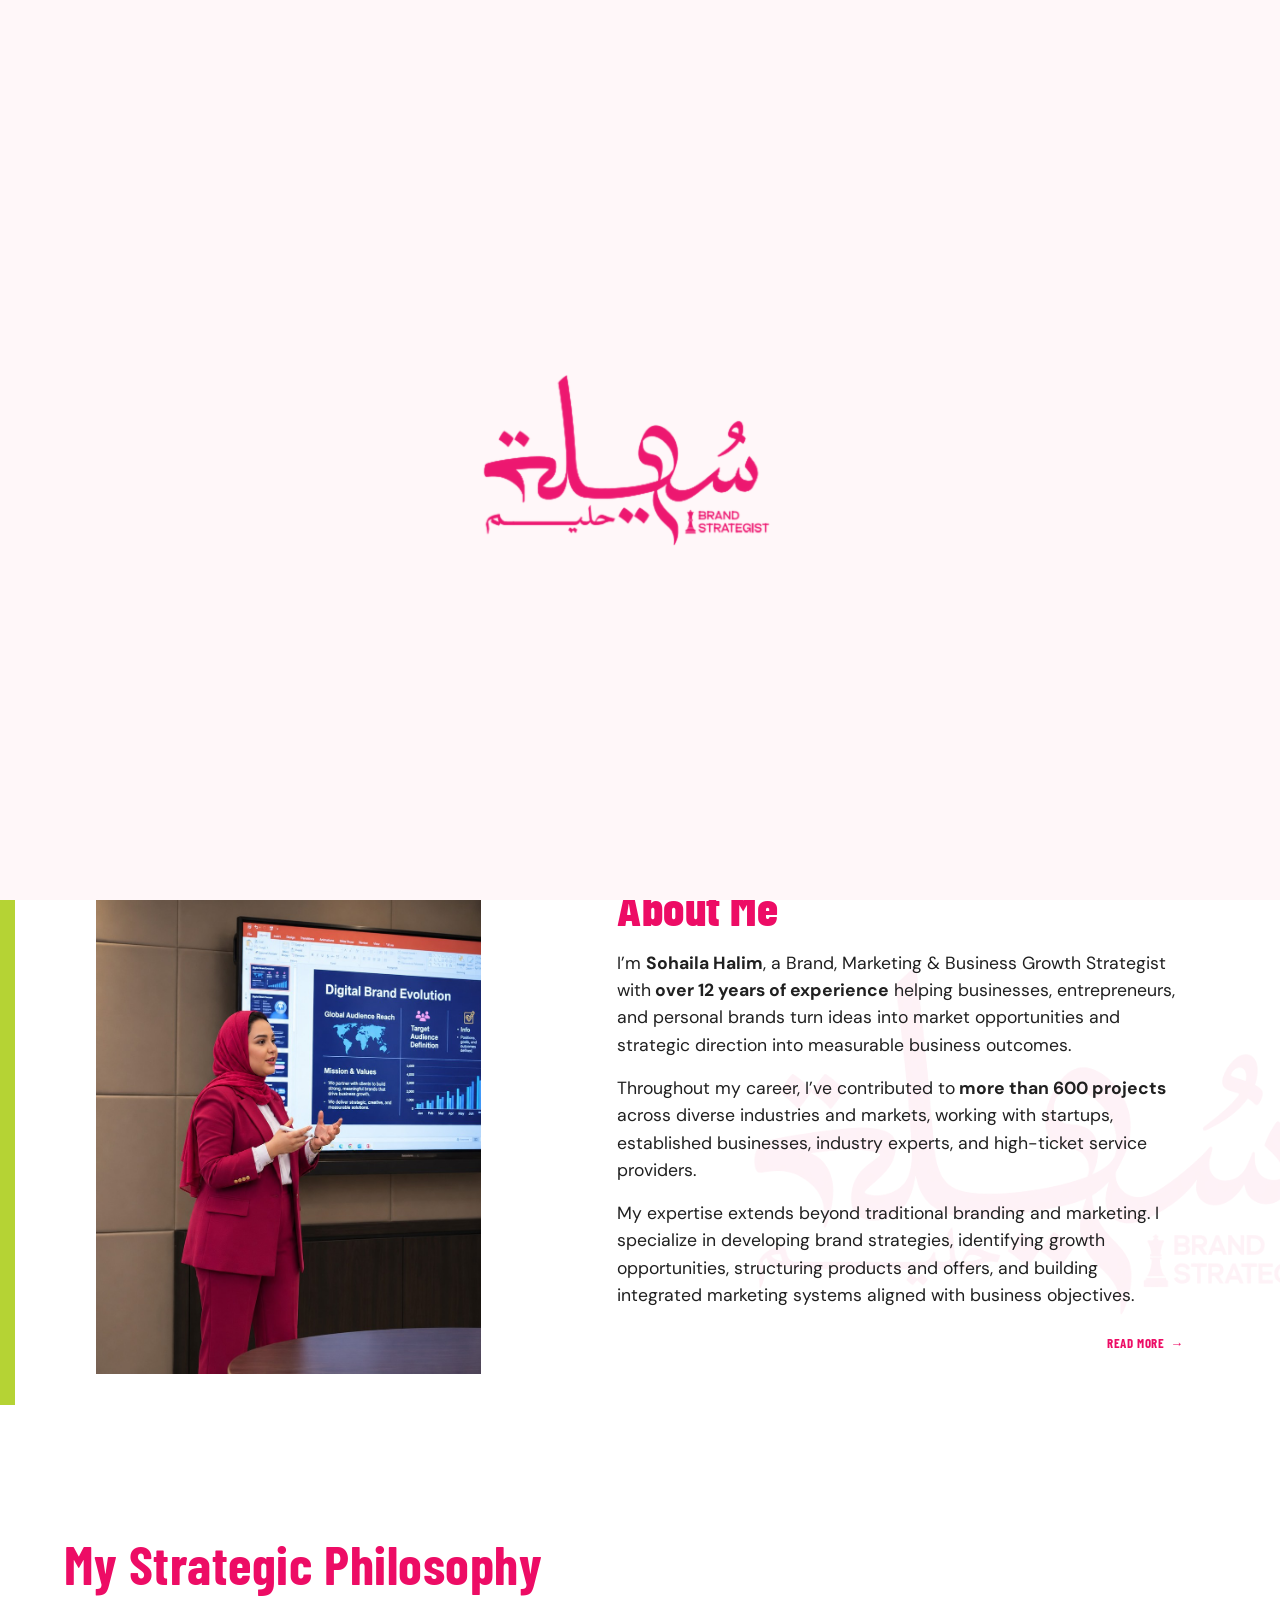
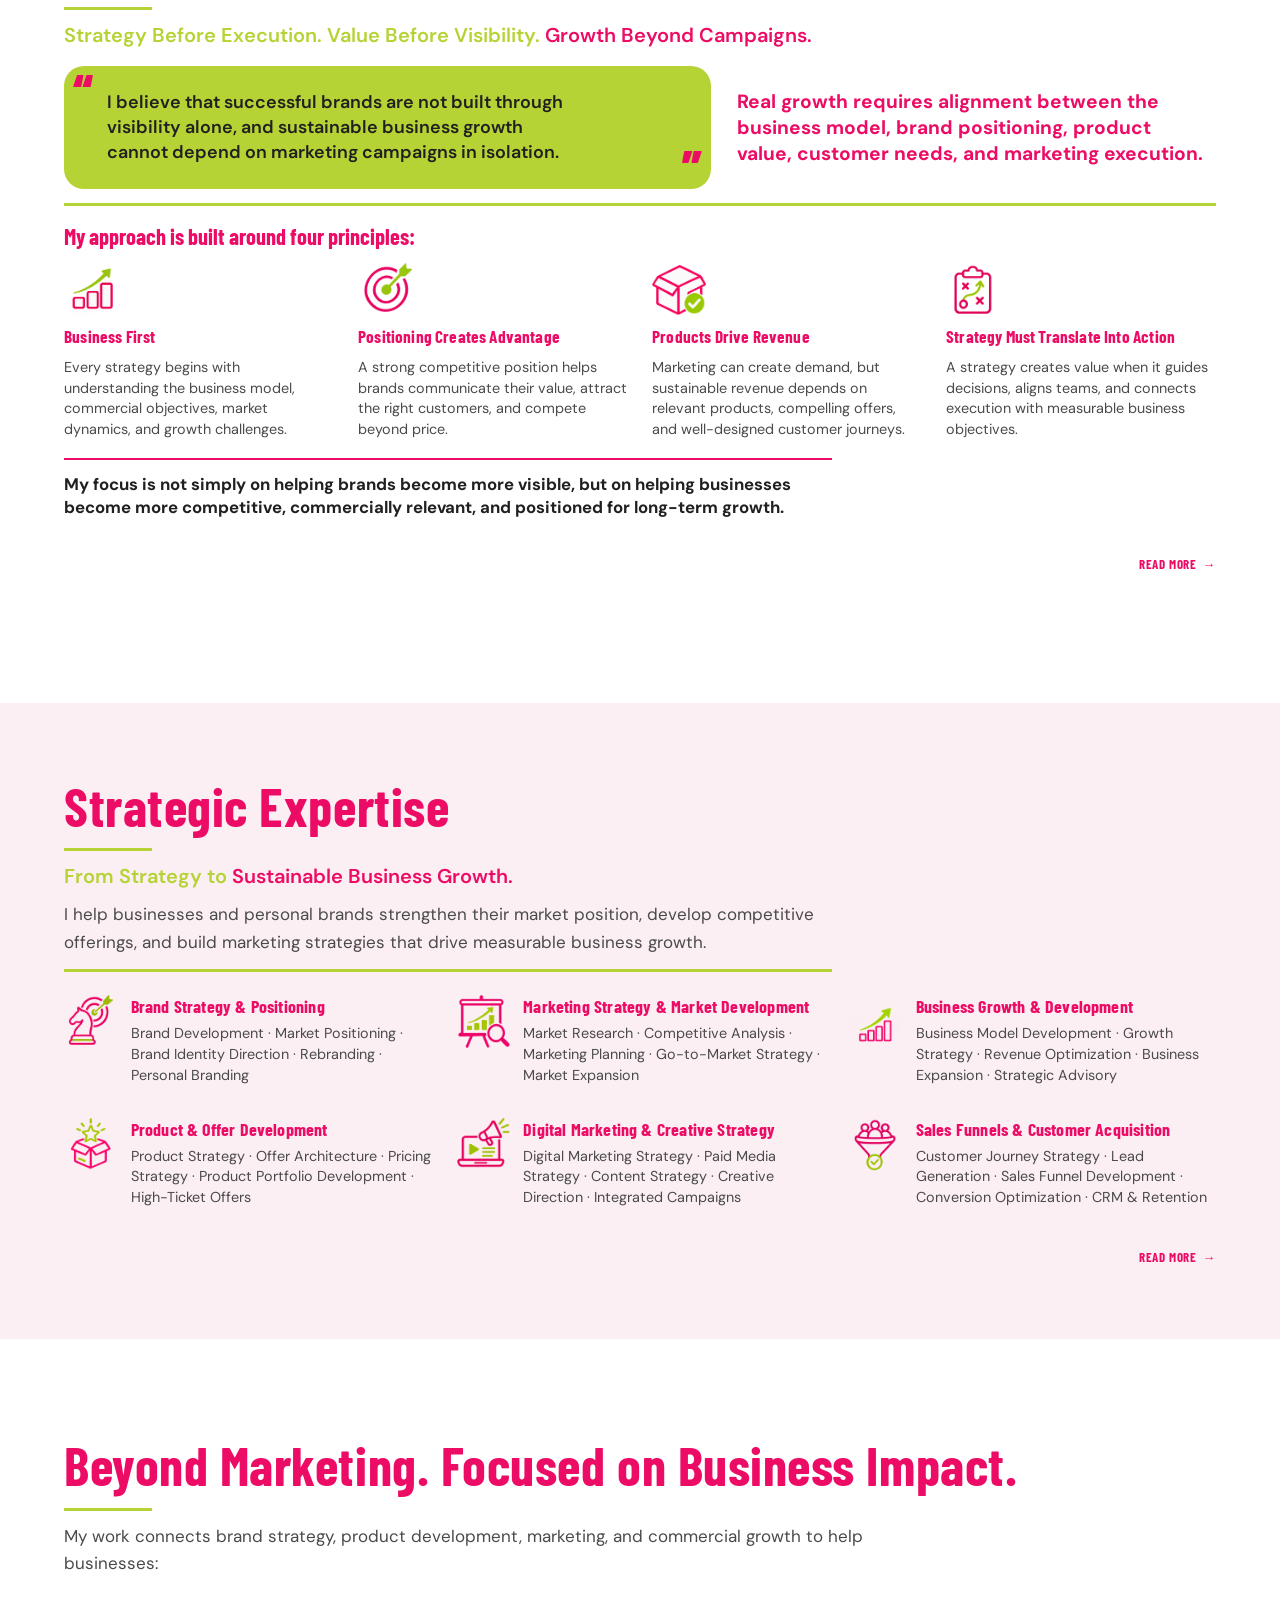
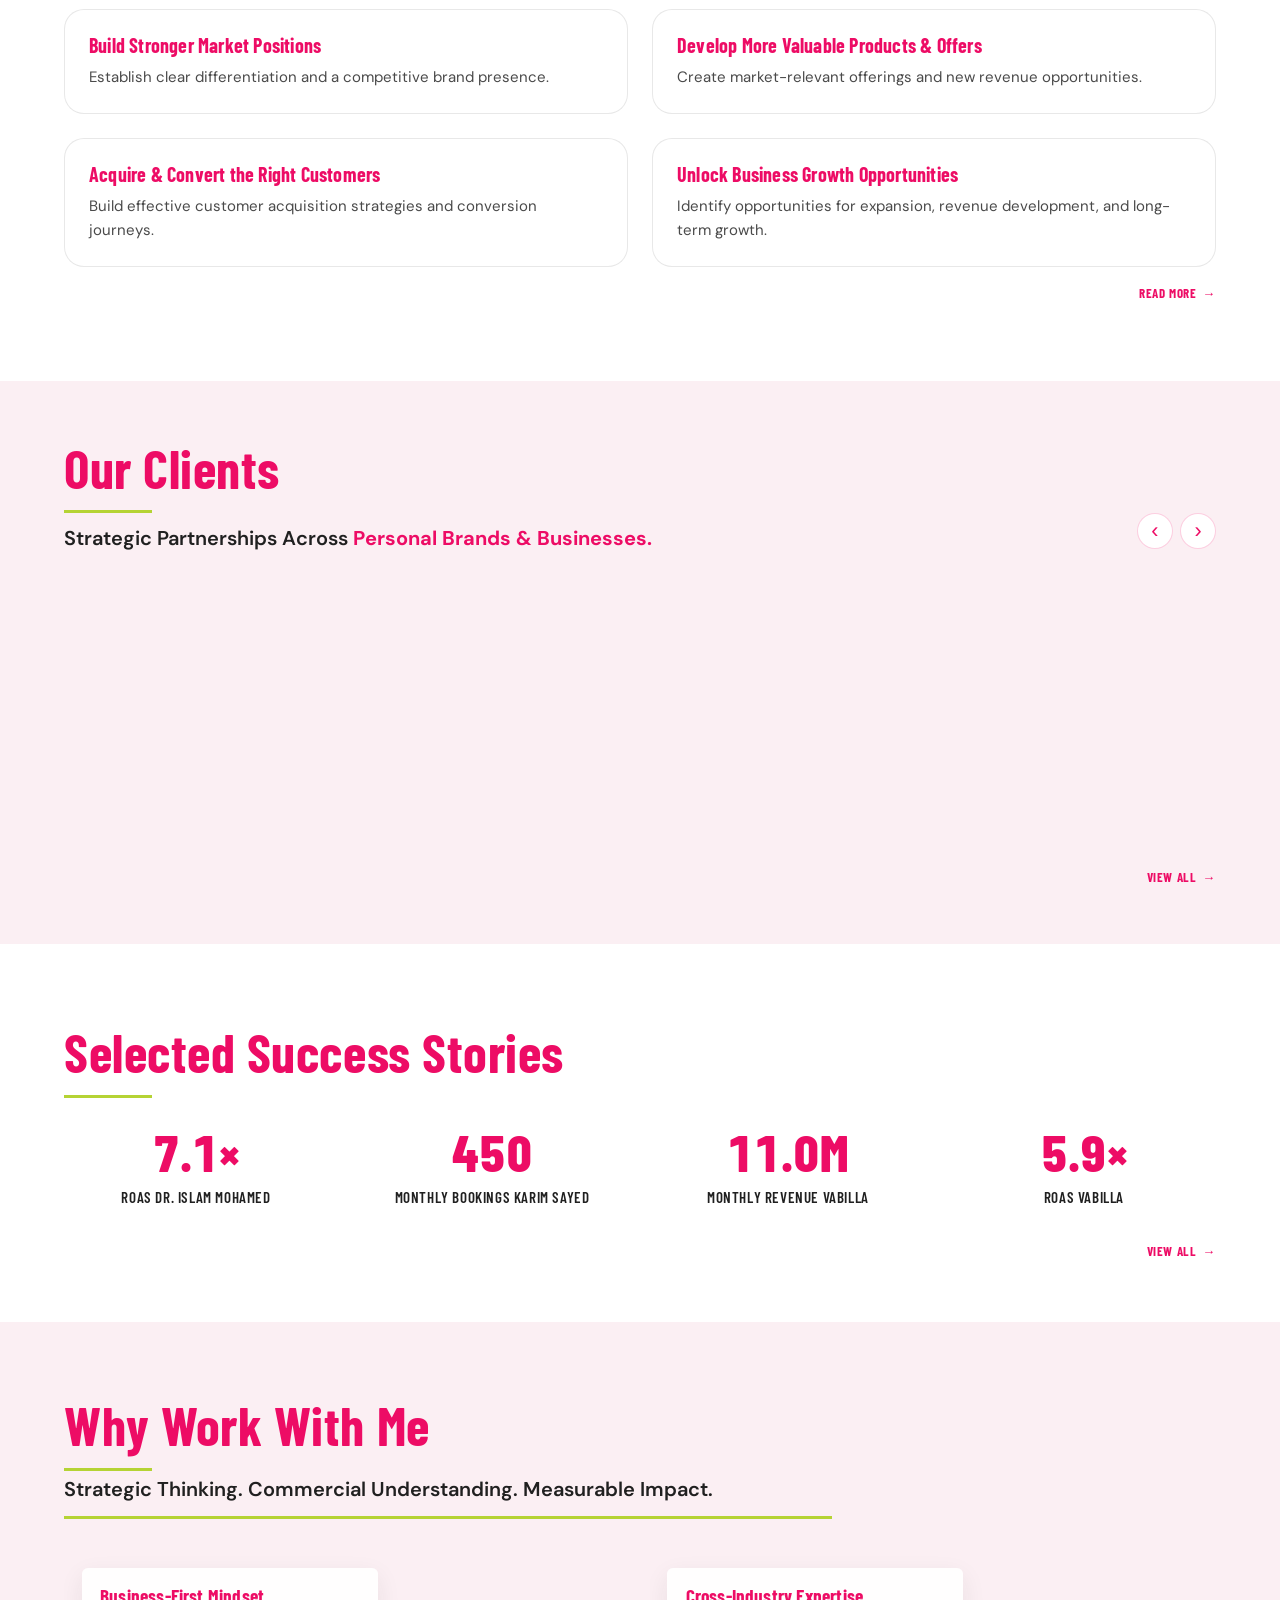
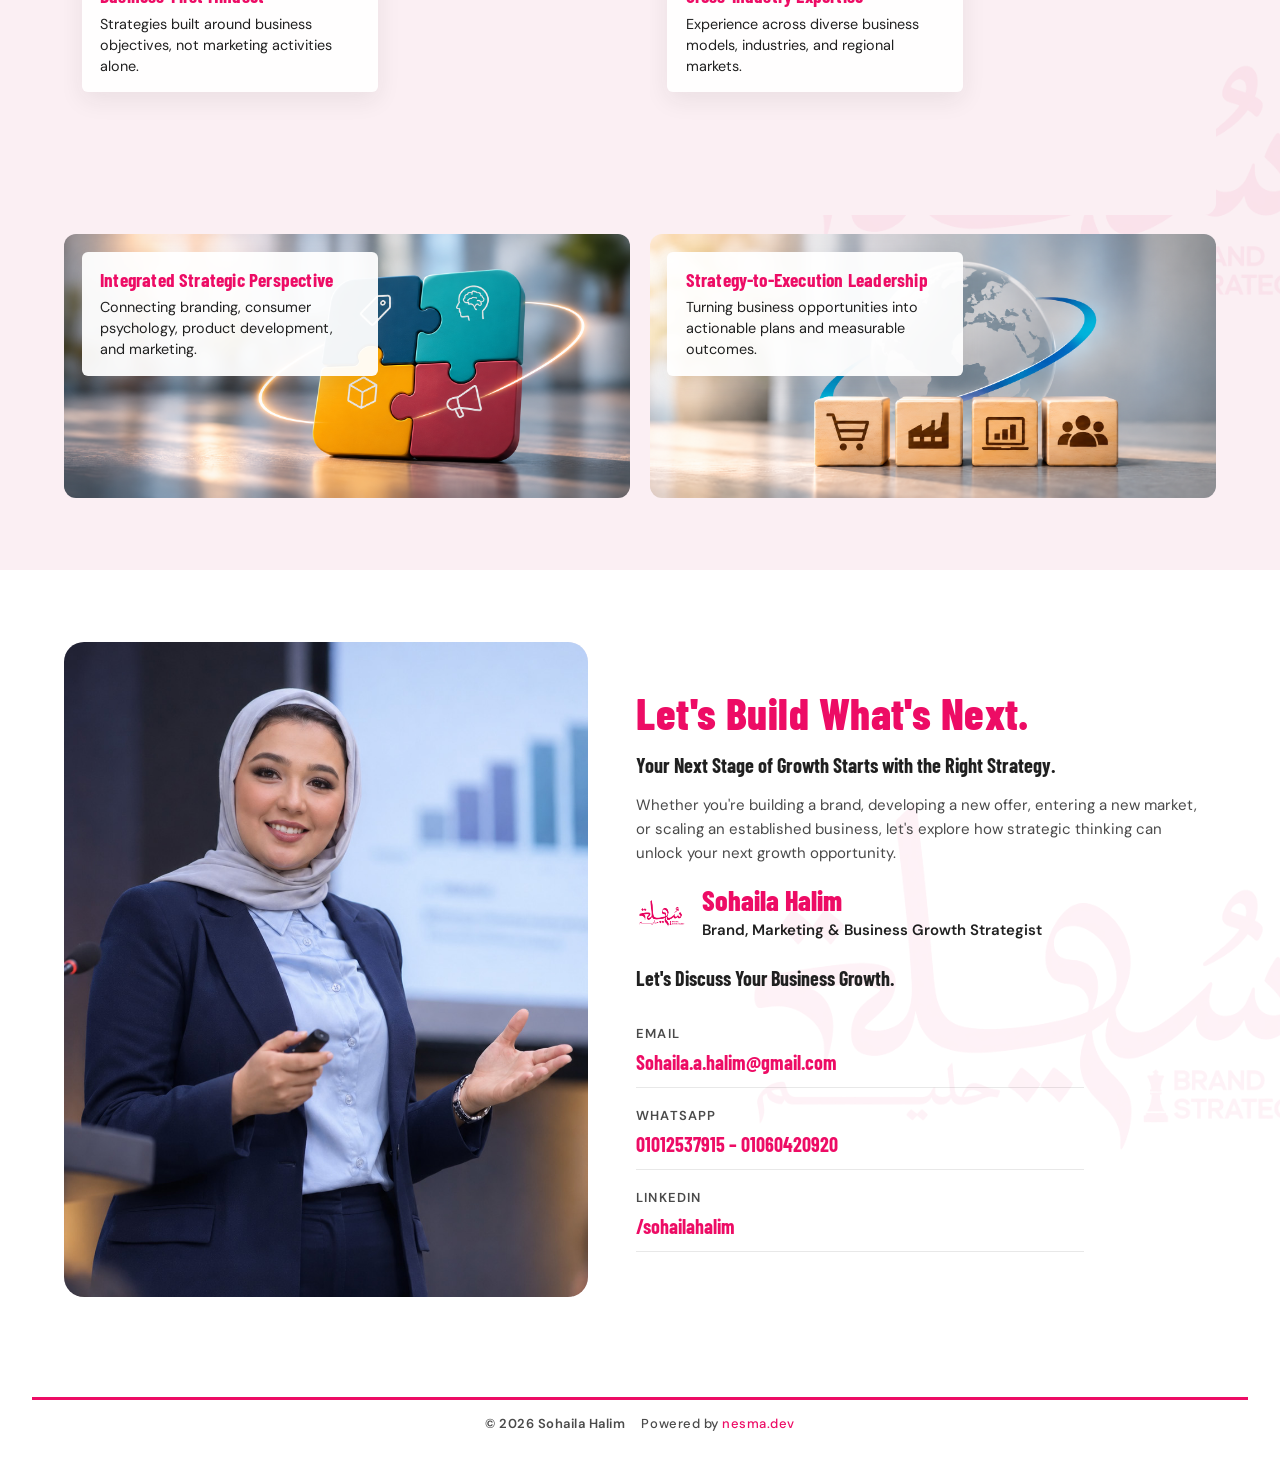
<file: index.html>
<!DOCTYPE html>
<html lang="en" dir="ltr">
<head>
  <meta charset="UTF-8" />
  <meta name="viewport" content="width=device-width, initial-scale=1" />
  <title>Sohaila Halim Brand, Marketing & Business Growth Strategist</title>
  <meta name="description" content="Sohaila Halim   Brand, Marketing & Business Growth Strategist. Building Brands. Shaping Strategies. Driving Growth." />
  <meta property="og:title" content="Sohaila Halim   Brand, Marketing & Business Growth Strategist" />
  <meta property="og:description" content="Building Brands. Shaping Strategies. Driving Growth." />
  <meta property="og:image" content="assets/images/hero/sohaila-hero.png" />
  <link rel="icon" href="assets/images/brand/logo-dark.png" />
  <link rel="stylesheet" href="assets/css/variables.css" />
  <link rel="stylesheet" href="assets/css/global.css" />
  <link rel="stylesheet" href="assets/css/components.css" />
  <link rel="stylesheet" href="assets/css/responsive.css" />
  <link rel="stylesheet" href="assets/css/rtl.css" />
  <link rel="stylesheet" href="assets/css/animations.css" />
</head>
<body id="top">
    <div id="page-loader" class="page-transition is-active is-booting" aria-hidden="true" aria-busy="true">
    <div class="page-transition__veil"></div>
    <div class="page-transition__logo-wrap"></div>
  </div>
  <script src="assets/js/page-transition.js"></script>
<a class="skip-link" href="#main" data-i18n="common.skipToContent">Skip to content</a>
  <div data-site-header></div>

  <main id="main" class="site-main">
    <!-- Hero   PDF p.1 + supplied hero portrait -->
    <section class="hero" aria-labelledby="hero-name">
      <div class="watermark" aria-hidden="true">
        <img src="assets/images/brand/logo-dark.png" alt="" />
      </div>
      <div class="container container--wide hero__grid">
        <div class="hero__content hero-intro__copy" data-source-content>
          <h1 id="hero-name" class="hero__name">SOHAILA HALIM</h1>
          <p class="hero__title">Brand, Marketing &amp; Business Growth Strategist</p>
          <p class="hero__tagline">
            <span class="part-a">Building Brands. Shaping Strategies.</span><br>
            <span class="part-b"> Driving Growth.</span>
          </p>
          <p class="hero__services">Brand Strategy · Marketing Strategy · Business Growth · Product &amp; Offer Development</p>
          <div class="btn-group">
            <a class="btn btn--primary" href="expertise.html" data-i18n="common.exploreExpertise">Explore Expertise</a>
            <a class="btn btn--secondary" href="portfolio.html" data-i18n="common.viewPortfolio">View Portfolio</a>
            <a class="btn btn--outline" href="contact.html" data-i18n="common.contact">Contact</a>
          </div>
        </div>
        <div class="hero__media hero-intro__visual">
          <img
            src="assets/images/hero/sohaila-hero.png"
            alt="Sohaila Halim portrait composition"
            width="560"
            height="560"
            fetchpriority="high"
            decoding="async"
          />
        </div>
      </div>
    </section>

    <!-- Credibility   PDF p.3 -->
    <section class="section section--tight" aria-label="Credibility">
      <div class="container">
        <div data-source-content>
          <div class="stats-row">
            <div class="stat-card stat-card--plain">
              <p class="stat-card__value" data-count="12" data-suffix="+">0+</p>
              <p class="stat-card__label">Years of Experience</p>
            </div>
            <div class="stat-card stat-card--plain">
              <p class="stat-card__value" data-count="600" data-suffix="+">0+</p>
              <p class="stat-card__label">Projects Across Multiple Industries</p>
            </div>
          </div>
        </div>
      </div>
    </section>

    <!-- PDF page 2   About Me (coded from portfolio) -->
    <section class="about-spread" id="about-me" aria-labelledby="about-me-title">
      <div class="about-spread__rail" aria-hidden="true"></div>
      <div class="watermark" aria-hidden="true">
        <img src="assets/images/brand/logo-dark.png" alt="" />
      </div>
      <div class="about-spread__inner">
        <!-- <p class="about-spread__folio">SOHAILA HALIM Branding Portfolio 2026</p> -->
        <div class="about-spread__grid">
          <div class="about-spread__media">
            <img
              src="assets/images/about/sohaila-about-spread.jpg"
              alt="Sohaila Halim presenting Digital Brand Evolution"
              width="900"
              height="1155"
              loading="lazy"
              decoding="async"
            />
          </div>
          <div class="about-spread__copy" data-source-content>
            <h2 id="about-me-title" class="about-spread__title">About Me</h2>
            <p>I’m <strong>Sohaila Halim</strong>, a Brand, Marketing &amp; Business Growth Strategist with<strong> over 12 years of experience</strong> helping businesses, entrepreneurs, and personal brands turn ideas into market opportunities and strategic direction into measurable business outcomes.</p>
            <p>Throughout my career, I’ve contributed to<strong> more than 600 projects</strong> across diverse industries and markets, working with startups, established businesses, industry experts, and high-ticket service providers.</p>
             <p>My expertise extends beyond traditional branding and marketing. I specialize in developing brand strategies, identifying growth opportunities, structuring products and offers, and building integrated marketing systems aligned with business objectives.</p>
            <!-- <p>From establishing a brand’s competitive position to developing customer acquisition strategies, optimizing sales funnels, and supporting business expansion, I approach every project with a combination of strategic thinking, commercial understanding, and creative problem-solving.</p>
            <p>I believe effective marketing begins long before the first campaign. It begins with understanding the business, identifying the right opportunities, and making strategic decisions that create lasting value.</p> --> 
          </div>
        </div>
        <!-- <div class="about-spread__bar" aria-hidden="true"></div> -->
        <p class="stats-row__more">
          <a class="link-more" href="about.html" data-i18n="common.readMore">Read more</a>
        </p>      </div>
    </section>

    <!-- Strategic Philosophy   PDF p.5 -->
    <section class="section philosophy" aria-labelledby="phil-preview">
      <div class="container philosophy__frame" data-source-content>
        <header class="philosophy__header">
          <h2 id="phil-preview" class="section__title section__title--fuchsia">My Strategic Philosophy</h2>
          <p class="section__lead"><span class="part-a">Strategy Before Execution. Value Before Visibility.</span> <span class="part-b">Growth Beyond Campaigns.</span></p>
        </header>

        <div class="philosophy__statement">
          <blockquote class="philosophy__quote">
            <p>I believe that successful brands are not built through visibility alone, and sustainable business growth cannot depend on marketing campaigns in isolation.</p>
          </blockquote>
          <p class="philosophy__align">Real growth requires alignment between the business model, brand positioning, product value, customer needs, and marketing execution.</p>
        </div>

        <div class="philosophy__body">
          <p class="philosophy__intro">My approach is built around four principles:</p>
          <div class="philosophy__principles">
            <article class="philosophy__principle">
              <img class="philosophy__icon" src="assets/images/brand/Philosophy/business-first.png" alt="" width="120" height="114" loading="lazy" decoding="async" />
              <h3 class="philosophy__title">Business First</h3>
              <p>Every strategy begins with understanding the business model, commercial objectives, market dynamics, and growth challenges.</p>
            </article>
            <article class="philosophy__principle">
              <img class="philosophy__icon" src="assets/images/brand/Philosophy/positioning.png" alt="" width="119" height="120" loading="lazy" decoding="async" />
              <h3 class="philosophy__title">Positioning Creates Advantage</h3>
              <p>A strong competitive position helps brands communicate their value, attract the right customers, and compete beyond price.</p>
            </article>
            <article class="philosophy__principle">
              <img class="philosophy__icon" src="assets/images/brand/Philosophy/products.png" alt="" width="120" height="110" loading="lazy" decoding="async" />
              <h3 class="philosophy__title">Products Drive Revenue</h3>
              <p>Marketing can create demand, but sustainable revenue depends on relevant products, compelling offers, and well-designed customer journeys.</p>
            </article>
            <article class="philosophy__principle">
              <img class="philosophy__icon" src="assets/images/brand/Philosophy/strategy-action.png" alt="" width="94" height="120" loading="lazy" decoding="async" />
              <h3 class="philosophy__title">Strategy Must Translate Into Action</h3>
              <p>A strategy creates value when it guides decisions, aligns teams, and connects execution with measurable business objectives.</p>
            </article>
          </div>
        </div>

        <p class="philosophy__focus">My focus is not simply on helping brands become more visible, but on helping businesses become more competitive, commercially relevant, and positioned for long-term growth.</p>
        <p class="philosophy__more">
          <a class="link-more" href="expertise.html#strategic-philosophy" data-i18n="common.readMore">Read more</a>
        </p>
      </div>
    </section>

    <!-- Strategic Expertise   PDF p.7 -->
    <section class="section section--blush expertise-areas" aria-labelledby="exp-preview">
      <div class="container expertise-areas__frame" data-source-content>
        <header class="expertise-areas__header">
          <h2 id="exp-preview" class="section__title section__title--fuchsia">Strategic Expertise</h2>
          <p class="section__lead"><span class="part-a">From Strategy to</span> <span class="part-b">Sustainable Business Growth.</span></p>
          <p class="section__desc">I help businesses and personal brands strengthen their market position, develop competitive offerings, and build marketing strategies that drive measurable business growth.</p>
        </header>

        <div class="expertise-areas__grid">
          <a class="expertise-areas__item" href="expertise.html#expertise-brand">
            <img class="expertise-areas__icon" src="assets/images/brand/expertise/brand-strategy.png" alt="" width="108" height="128" loading="lazy" decoding="async" />
            <h3 class="expertise-areas__title">Brand Strategy &amp; Positioning</h3>
            <p>Brand Development · Market Positioning · Brand Identity Direction · Rebranding · Personal Branding</p>
          </a>
          <a class="expertise-areas__item" href="expertise.html#expertise-marketing">
            <img class="expertise-areas__icon" src="assets/images/brand/expertise/marketing-strategy.png" alt="" width="128" height="126" loading="lazy" decoding="async" />
            <h3 class="expertise-areas__title">Marketing Strategy &amp; Market Development</h3>
            <p>Market Research · Competitive Analysis · Marketing Planning · Go-to-Market Strategy · Market Expansion</p>
          </a>
          <a class="expertise-areas__item" href="expertise.html#expertise-growth">
            <img class="expertise-areas__icon" src="assets/images/brand/expertise/business-growth.png" alt="" width="128" height="120" loading="lazy" decoding="async" />
            <h3 class="expertise-areas__title">Business Growth &amp; Development</h3>
            <p>Business Model Development · Growth Strategy · Revenue Optimization · Business Expansion · Strategic Advisory</p>
          </a>
          <a class="expertise-areas__item" href="expertise.html#expertise-product">
            <img class="expertise-areas__icon" src="assets/images/brand/expertise/product-offer.png" alt="" width="100" height="128" loading="lazy" decoding="async" />
            <h3 class="expertise-areas__title">Product &amp; Offer Development</h3>
            <p>Product Strategy · Offer Architecture · Pricing Strategy · Product Portfolio Development · High-Ticket Offers</p>
          </a>
          <a class="expertise-areas__item" href="expertise.html#expertise-digital">
            <img class="expertise-areas__icon" src="assets/images/brand/expertise/digital-marketing.png" alt="" width="128" height="124" loading="lazy" decoding="async" />
            <h3 class="expertise-areas__title">Digital Marketing &amp; Creative Strategy</h3>
            <p>Digital Marketing Strategy · Paid Media Strategy · Content Strategy · Creative Direction · Integrated Campaigns</p>
          </a>
          <a class="expertise-areas__item" href="expertise.html#expertise-funnels">
            <img class="expertise-areas__icon" src="assets/images/brand/expertise/sales-funnels.png" alt="" width="103" height="128" loading="lazy" decoding="async" />
            <h3 class="expertise-areas__title">Sales Funnels &amp; Customer Acquisition</h3>
            <p>Customer Journey Strategy · Lead Generation · Sales Funnel Development · Conversion Optimization · CRM &amp; Retention</p>
          </a>
        </div>
        <p class="expertise-areas__more">
          <a class="link-more" href="expertise.html#strategic-expertise" data-i18n="common.readMore">Read more</a>
        </p>
      </div>
    </section>

    <!-- Business Impact Preview   PDF p.8 -->
    <section class="section section--tight" aria-labelledby="impact-preview">
      <div class="container" data-source-content>
        <h2 id="impact-preview" class="section__title section__title--fuchsia">Beyond Marketing. Focused on Business Impact.</h2>
        <p class="section__desc">My work connects brand strategy, product development, marketing, and commercial growth to help businesses:</p>
        <div class="grid grid--2" style="margin-top:2rem">
          <article class="card">
            <h3 class="card__title">Build Stronger Market Positions</h3>
            <p class="card__text">Establish clear differentiation and a competitive brand presence.</p>
          </article>
          <article class="card">
            <h3 class="card__title">Develop More Valuable Products &amp; Offers</h3>
            <p class="card__text">Create market-relevant offerings and new revenue opportunities.</p>
          </article>
          <article class="card">
            <h3 class="card__title">Acquire &amp; Convert the Right Customers</h3>
            <p class="card__text">Build effective customer acquisition strategies and conversion journeys.</p>
          </article>
          <article class="card">
            <h3 class="card__title">Unlock Business Growth Opportunities</h3>
            <p class="card__text">Identify opportunities for expansion, revenue development, and long-term growth.</p>
          </article>
        </div>
        <a class="link-more" href="expertise.html#business-impact" data-i18n="common.readMore">Read more</a>
      </div>
    </section>

    <!-- Our Clients Preview -->
    <section class="section section--blush clients-preview" aria-labelledby="portfolio-preview">
      <div class="container">
        <div class="clients-preview__top">
          <div class="clients-preview__copy" data-source-content>
            <h2 id="portfolio-preview" class="section__title section__title--fuchsia">Our Clients</h2>
            <p class="section__lead clients-preview__lead">
              <span class="part-prefix">Strategic Partnerships Across</span>
              <span class="part-brand">Personal Brands &amp; Businesses.</span>
            </p>
          </div>
          <div class="clients-preview__controls" data-clients-carousel-controls>
            <button class="clients-carousel__btn clients-carousel__btn--prev" type="button" aria-label="Previous clients">
              <span aria-hidden="true">‹</span>
            </button>
            <button class="clients-carousel__btn clients-carousel__btn--next" type="button" aria-label="Next clients">
              <span aria-hidden="true">›</span>
            </button>
          </div>
        </div>

        <div class="clients-carousel" data-clients-carousel>
          <div class="clients-carousel__viewport" aria-label="Our clients">
            <div class="clients-carousel__track" id="home-portfolio-preview"></div>
          </div>
        </div>

        <a class="link-more" href="portfolio.html" data-i18n="common.viewAll">View all</a>
      </div>
    </section>

    <!-- Selected Results Preview   PDF p.14 -->
    <section class="section section--tight results-preview" aria-labelledby="results-preview">
      <div class="container" data-source-content>
        <h2 id="results-preview" class="section__title section__title--fuchsia">Selected Success Stories</h2>
        <div class="grid grid--4 results-preview__stats">
          <div class="stat-card stat-card--plain">
            <p class="stat-card__value" data-count="8" data-decimals="1" data-suffix="×">0.0×</p>
            <p class="stat-card__label">ROAS   Dr. Islam Mohamed</p>
          </div>
          <div class="stat-card stat-card--plain">
            <p class="stat-card__value" data-count="510" data-suffix="">0</p>
            <p class="stat-card__label">Monthly Bookings   Karim Sayed</p>
          </div>
          <div class="stat-card stat-card--plain">
            <p class="stat-card__value" data-count="12.5" data-decimals="1" data-suffix="M">0.0M</p>
            <p class="stat-card__label">Monthly Revenue   Vabilla</p>
          </div>
          <div class="stat-card stat-card--plain">
            <p class="stat-card__value" data-count="6.7" data-decimals="1" data-suffix="×">0.0×</p>
            <p class="stat-card__label">ROAS   Vabilla</p>
          </div>
        </div>
        <a class="link-more" href="results.html" data-i18n="common.viewAll">View all</a>
      </div>
    </section>

    <!-- Why Work With Me Preview   PDF p.15 -->
    <section class="section section--blush why" aria-labelledby="why-preview">
      <div class="watermark" aria-hidden="true"><img src="assets/images/brand/logo-dark.png" alt="" /></div>
      <div class="container">
        <header class="why__header" data-source-content>
          <h2 id="why-preview" class="section__title section__title--fuchsia">Why Work With Me</h2>
          <p class="section__lead">Strategic Thinking. Commercial Understanding. Measurable Impact.</p>
        </header>

        <div class="why__grid">
          <article class="why__card">
            <img class="why__media" src="assets/images/sections/why-01-mindset.png" alt="" width="970" height="406" loading="lazy" decoding="async" />
            <div class="why__panel" data-source-content>
              <h3 class="why__title">Business-First Mindset</h3>
              <p class="why__text">Strategies built around business objectives, not marketing activities alone.</p>
            </div>
          </article>

          <article class="why__card">
            <img class="why__media" src="assets/images/sections/why-02-expertise.png" alt="" width="970" height="406" loading="lazy" decoding="async" />
            <div class="why__panel" data-source-content>
              <h3 class="why__title">Cross-Industry Expertise</h3>
              <p class="why__text">Experience across diverse business models, industries, and regional markets.</p>
            </div>
          </article>

          <article class="why__card">
            <img class="why__media" src="assets/images/sections/why-03-integrated.png" alt="" width="970" height="406" loading="lazy" decoding="async" />
            <div class="why__panel" data-source-content>
              <h3 class="why__title">Integrated Strategic Perspective</h3>
              <p class="why__text">Connecting branding, consumer psychology, product development, and marketing.</p>
            </div>
          </article>

          <article class="why__card">
            <img class="why__media" src="assets/images/sections/why-04-leadership.png" alt="" width="970" height="406" loading="lazy" decoding="async" />
            <div class="why__panel" data-source-content>
              <h3 class="why__title">Strategy-to-Execution Leadership</h3>
              <p class="why__text">Turning business opportunities into actionable plans and measurable outcomes.</p>
            </div>
          </article>
        </div>

        <!-- <a class="link-more" href="about.html#why-work-with-me" data-i18n="common.readMore">Read more</a> -->
      </div>
    </section>

    <!-- Contact CTA   PDF p.26 -->
    <section class="section cta-close" aria-labelledby="cta-home">
      <div class="watermark" aria-hidden="true"><img src="assets/images/brand/logo-dark.png" alt="" /></div>
      <div class="container cta-close__layout">
        <div class="cta-close__media">
          <img
            src="assets/images/about/sohaila-contact.png"
            alt="Sohaila Halim"
            width="640"
            height="800"
            loading="lazy"
            decoding="async"
          />
        </div>

        <div class="cta-close__content" data-source-content>
          <h2 id="cta-home" class="cta-close__title">Let's Build What's Next.</h2>
          <p class="cta-close__lead">Your Next Stage of Growth Starts with the Right Strategy.</p>
          <p class="cta-close__desc">Whether you're building a brand, developing a new offer, entering a new market, or scaling an established business, let's explore how strategic thinking can unlock your next growth opportunity.</p>

          <div class="cta-close__brand">
            <img class="cta-close__logo" src="assets/images/brand/logo-dark.png" alt="" width="72" height="72" />
            <div>
              <p class="cta-close__name">Sohaila Halim</p>
              <p class="cta-close__role">Brand, Marketing &amp; Business Growth Strategist</p>
            </div>
          </div>

          <p class="cta-close__invite">Let's Discuss Your Business Growth.</p>

          <ul class="cta-close__channels">
            <li>
              <a href="mailto:Sohaila.a.halim@gmail.com">
                <span class="cta-close__channel-label">Email</span>
                <span class="cta-close__channel-value">Sohaila.a.halim@gmail.com</span>
              </a>
            </li>
            <li>
              <a href="https://wa.me/201012537915" target="_blank" rel="noopener noreferrer">
                <span class="cta-close__channel-label">WhatsApp</span>
                <span class="cta-close__channel-value">01012537915 – 01060420920</span>
              </a>
            </li>
            <li>
              <a href="https://www.linkedin.com/in/sohailahalim/" target="_blank" rel="noopener noreferrer">
                <span class="cta-close__channel-label">LinkedIn</span>
                <span class="cta-close__channel-value">/sohailahalim</span>
              </a>
            </li>
          </ul>
        </div>
      </div>
    </section>
  </main>

  <div data-site-footer></div>

  <script src="assets/js/translations.js"></script>
  <script src="assets/js/page-content.js"></script>
  <script src="assets/js/i18n.js"></script>
  <script src="assets/js/navigation.js"></script>
  <script src="assets/data/portfolio.js"></script>
  <script src="assets/js/animations.js"></script>
  <script src="assets/js/main.js"></script>
  <script>
    (function () {
      const mount = document.getElementById("home-portfolio-preview");
      const root = document.querySelector("[data-clients-carousel]");
      const controls = document.querySelector("[data-clients-carousel-controls]");
      if (!mount || !root || !controls || !window.SOHAILA_PORTFOLIO) return;

      const brandCats = new Set([
        "corporate",
        "care-beauty",
        "healthcare",
        "real-estate",
        "government",
        "startups",
      ]);
      const all = window.SOHAILA_PORTFOLIO;
      const brands = all.filter((c) => brandCats.has(c.category));
      const trainers = all.filter((c) => c.category === "personal");
      const preview = brands.concat(trainers.slice(0, 3));

      function cardHtml(c) {
        const meta =
          (window.SohailaI18n && window.SohailaI18n.translateDescription(c.description)) ||
          c.description;
        return `
        <article class="portfolio-item portfolio-item--logo clients-carousel__card">
          <div class="portfolio-item__media"><img src="${c.image}" alt="${c.name} logo" loading="lazy" width="160" height="160" decoding="async" /></div>
          <div class="portfolio-item__body">
            <h3 class="portfolio-item__name">${c.name}</h3>
            <p class="portfolio-item__meta">${meta}</p>
          </div>
        </article>`;
      }

      mount.innerHTML = preview.map(cardHtml).join("") + preview.map(cardHtml).join("");

      const viewport = root.querySelector(".clients-carousel__viewport");
      const prevBtn = controls.querySelector(".clients-carousel__btn--prev");
      const nextBtn = controls.querySelector(".clients-carousel__btn--next");
      const reduced =
        window.matchMedia && window.matchMedia("(prefers-reduced-motion: reduce)").matches;
      const total = preview.length;
      let index = 0;
      let busy = false;
      let timer = null;
      let drag = null;

      function metrics() {
        const card = mount.querySelector(".clients-carousel__card");
        const styles = window.getComputedStyle(mount);
        const gap = parseFloat(styles.columnGap || styles.gap) || 14;
        const width = card ? card.getBoundingClientRect().width : 160;
        return { step: width + gap };
      }

      function normalizeIndex() {
        if (index >= total) {
          index -= total;
          apply(false);
        } else if (index < 0) {
          index += total;
          apply(false);
        }
      }

      function apply(animate) {
        const { step } = metrics();
        if (!animate) root.classList.add("is-jumping");
        mount.style.transform = "translate3d(-" + index * step + "px, 0, 0)";
        if (!animate) {
          void mount.offsetWidth;
          root.classList.remove("is-jumping");
        }
      }

      function setDragOffset(px) {
        const { step } = metrics();
        mount.style.transform = "translate3d(-" + (index * step - px) + "px, 0, 0)";
      }

      function go(delta) {
        if (busy || drag) return;
        busy = true;
        index += delta;
        apply(true);
        window.setTimeout(function () {
          normalizeIndex();
          busy = false;
        }, reduced ? 0 : 740);
      }

      function stopAuto() {
        window.clearInterval(timer);
        timer = null;
      }

      function startAuto() {
        stopAuto();
        if (reduced || total < 2 || drag) return;
        timer = window.setInterval(function () {
          go(1);
        }, 3000);
      }

      function onPointerDown(event) {
        if (event.button != null && event.button !== 0) return;
        if (busy) return;
        stopAuto();
        const { step } = metrics();
        drag = {
          pointerId: event.pointerId,
          startX: event.clientX,
          lastX: event.clientX,
          lastT: performance.now(),
          velocity: 0,
          origin: index * step,
          moved: false,
        };
        root.classList.add("is-dragging");
        viewport.setPointerCapture(event.pointerId);
      }

      function onPointerMove(event) {
        if (!drag || event.pointerId !== drag.pointerId) return;
        const now = performance.now();
        const dx = event.clientX - drag.startX;
        const dt = Math.max(1, now - drag.lastT);
        drag.velocity = ((event.clientX - drag.lastX) / dt) * 16;
        drag.lastX = event.clientX;
        drag.lastT = now;
        if (Math.abs(dx) > 4) drag.moved = true;
        setDragOffset(dx);
      }

      function onPointerUp(event) {
        if (!drag || event.pointerId !== drag.pointerId) return;
        const dx = event.clientX - drag.startX;
        const { step } = metrics();
        const flick = drag.velocity * 12;
        const traveled = dx + flick;
        /* Free drag: jump by as many cards as the drag covers */
        const steps = Math.round(-traveled / step);
        root.classList.remove("is-dragging");
        try {
          viewport.releasePointerCapture(event.pointerId);
        } catch (e) {
          /* ignore */
        }
        drag = null;

        if (steps !== 0) index += steps;
        busy = true;
        apply(true);
        window.setTimeout(function () {
          normalizeIndex();
          busy = false;
          startAuto();
        }, reduced ? 0 : 740);
      }

      viewport.addEventListener("pointerdown", onPointerDown);
      viewport.addEventListener("pointermove", onPointerMove);
      viewport.addEventListener("pointerup", onPointerUp);
      viewport.addEventListener("pointercancel", onPointerUp);
      viewport.addEventListener("dragstart", function (event) {
        event.preventDefault();
      });

      prevBtn.addEventListener("click", function () {
        go(-1);
        startAuto();
      });
      nextBtn.addEventListener("click", function () {
        go(1);
        startAuto();
      });

      const pauseTarget = root.closest(".clients-preview");
      pauseTarget.addEventListener("mouseenter", stopAuto);
      pauseTarget.addEventListener("mouseleave", function () {
        if (!drag) startAuto();
      });
      pauseTarget.addEventListener("focusin", stopAuto);
      pauseTarget.addEventListener("focusout", function () {
        if (!drag) startAuto();
      });
      window.addEventListener(
        "resize",
        function () {
          apply(false);
        },
        { passive: true }
      );

      apply(false);
      startAuto();
    })();
  </script>
</body>
</html>
</file>
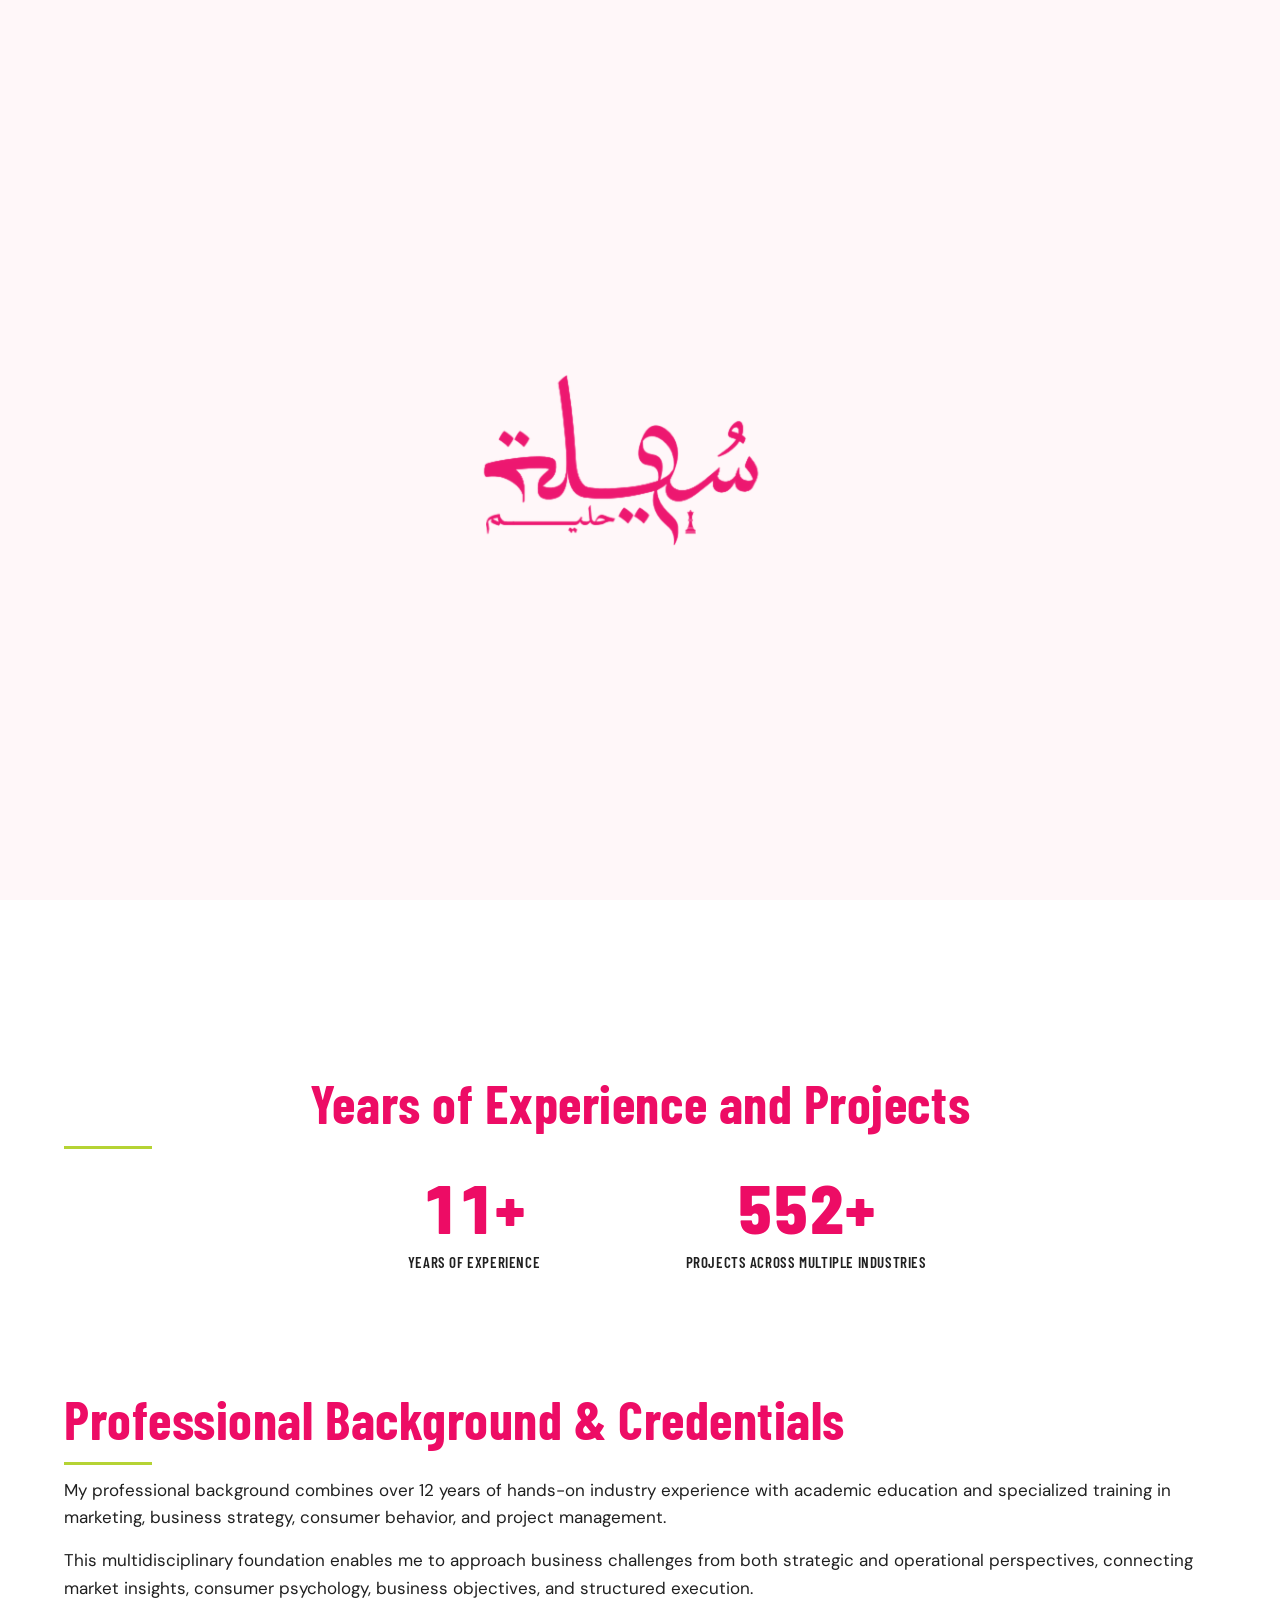
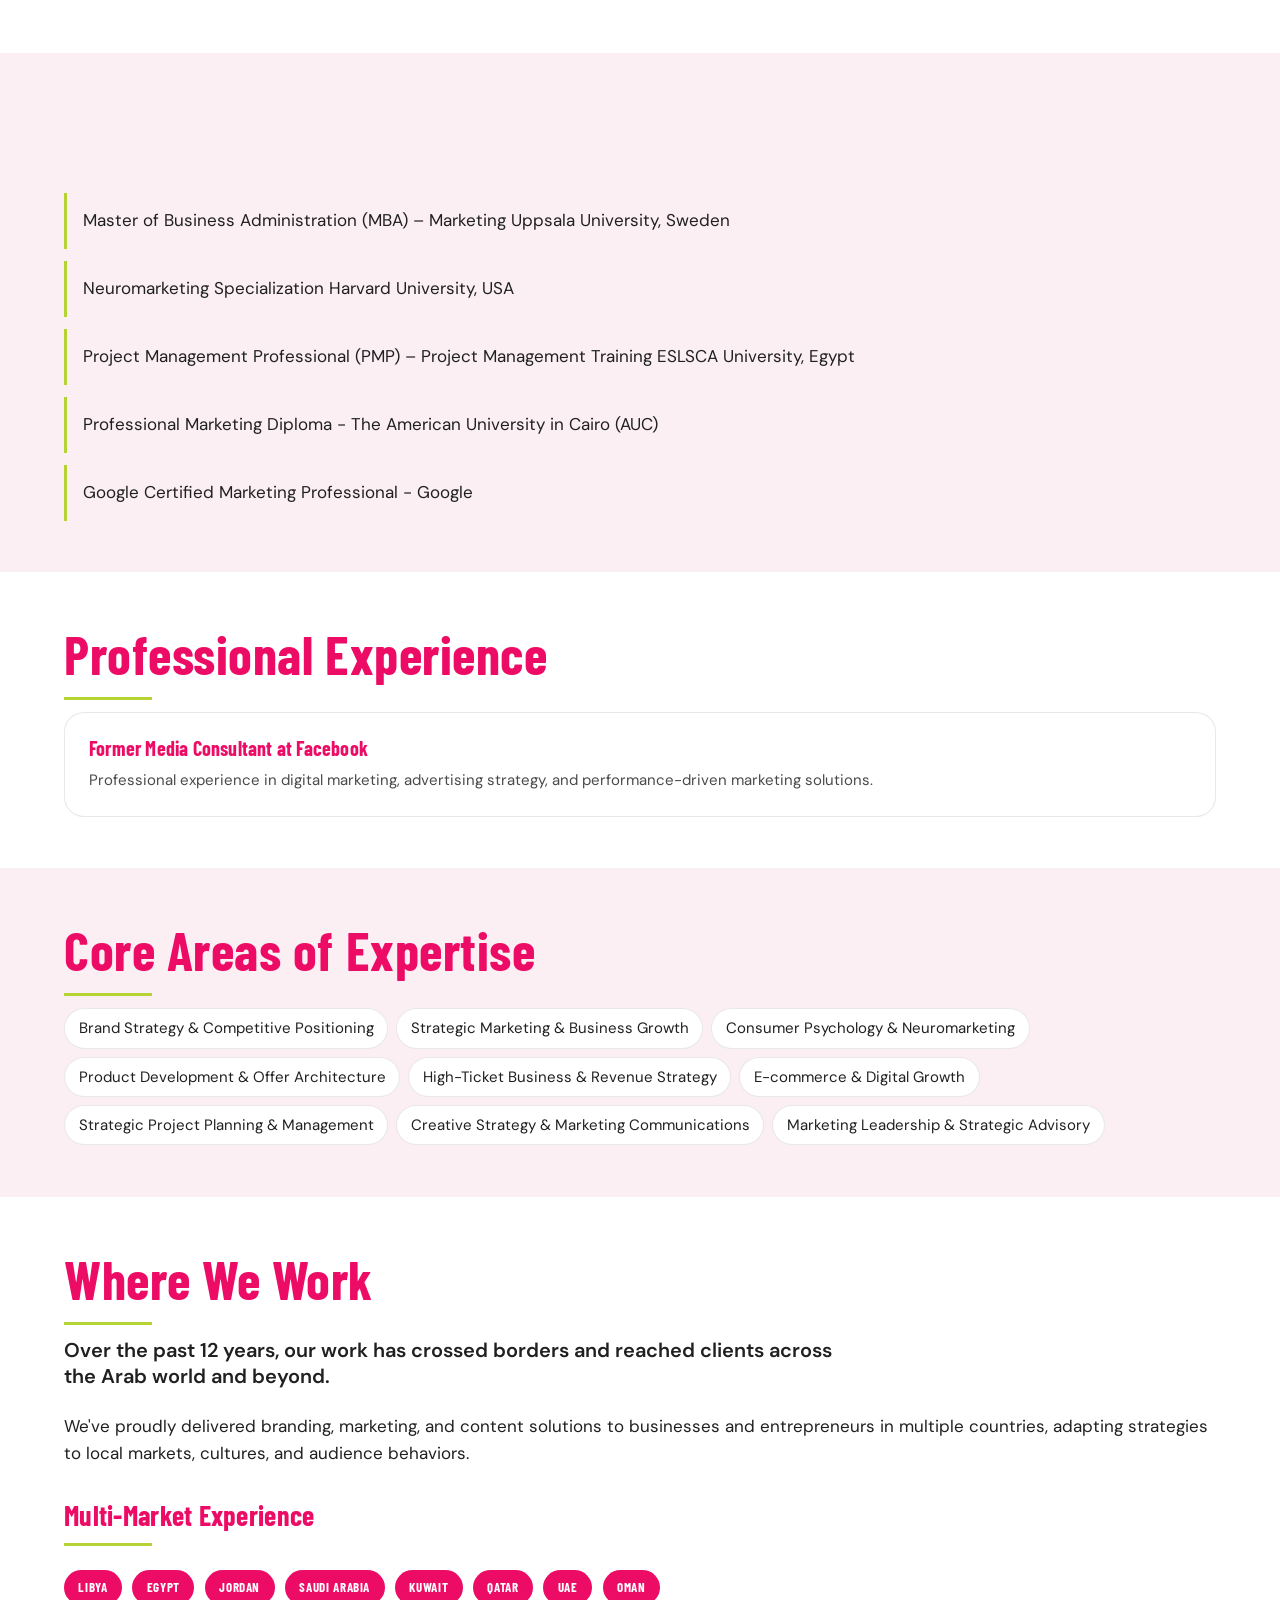
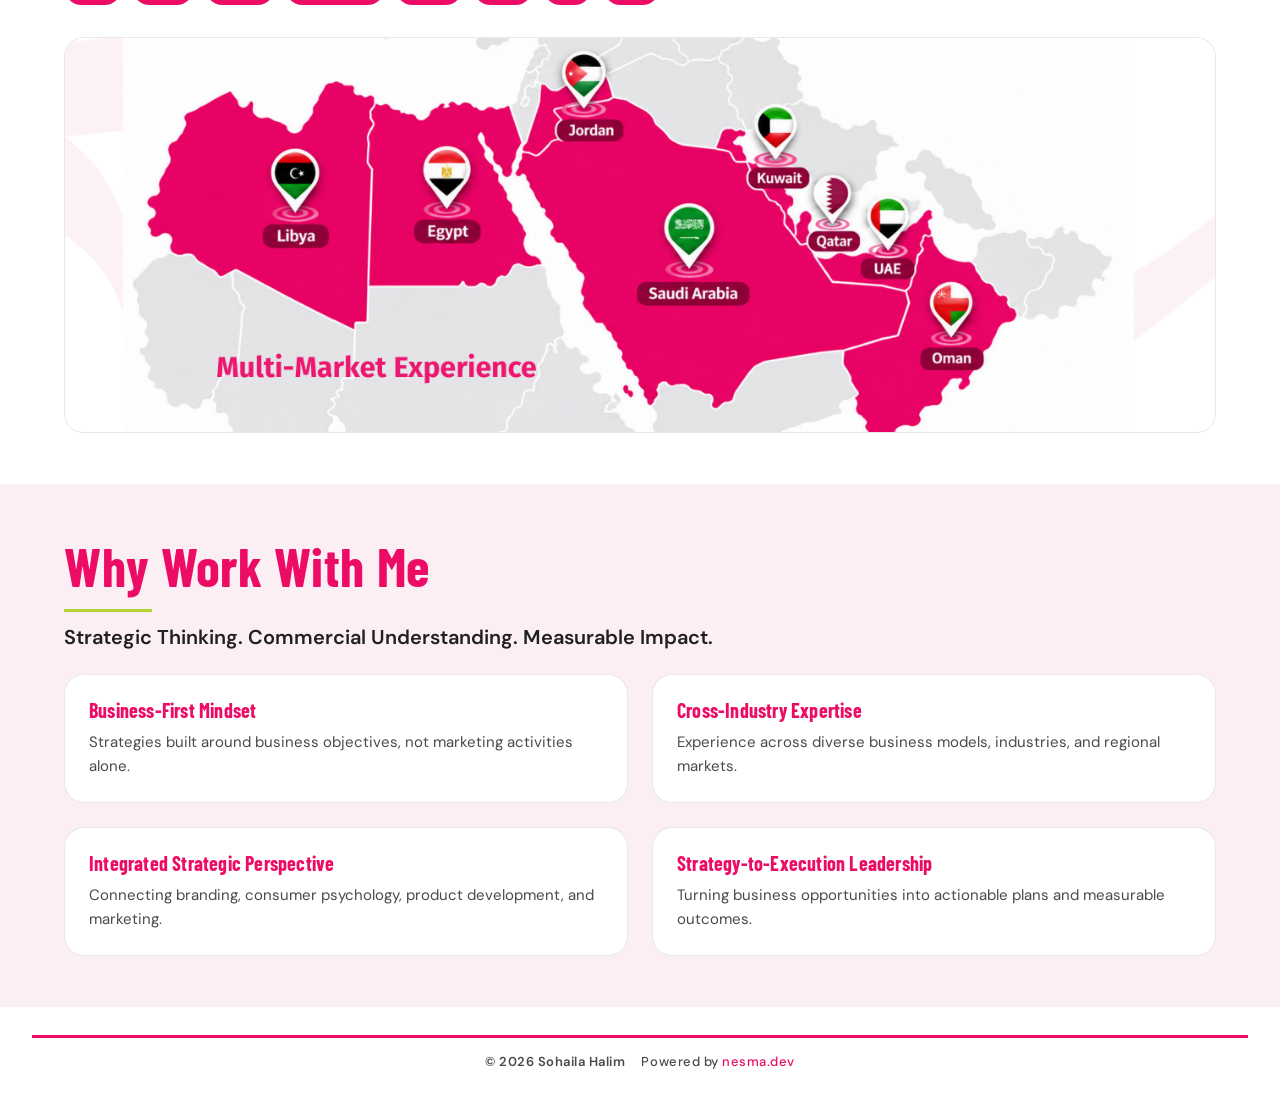
<file: about.html>
<!DOCTYPE html>
<html lang="en" dir="ltr">
<head>
  <meta charset="UTF-8" />
  <meta name="viewport" content="width=device-width, initial-scale=1" />
  <title>About Me </title>
  <meta name="description" content="About Sohaila Halim   Brand, Marketing & Business Growth Strategist with 12+ years of experience and 600+ projects." />
  <link rel="icon" href="assets/images/brand/logo-dark.png" />
  <link rel="stylesheet" href="assets/css/variables.css" />
  <link rel="stylesheet" href="assets/css/global.css" />
  <link rel="stylesheet" href="assets/css/components.css" />
  <link rel="stylesheet" href="assets/css/responsive.css" />
  <link rel="stylesheet" href="assets/css/rtl.css" />
  <link rel="stylesheet" href="assets/css/animations.css" />
</head>
<body id="top">
    <div id="page-loader" class="page-transition is-active is-booting" aria-hidden="true" aria-busy="true">
    <div class="page-transition__veil"></div>
    <div class="page-transition__logo-wrap"></div>
  </div>
  <script src="assets/js/page-transition.js"></script>
<a class="skip-link" href="#main" data-i18n="common.skipToContent">Skip to content</a>
  <div data-site-header></div>

  <main id="main" class="site-main">
    <!-- <section class="page-hero">
      <div class="container" data-source-content>
        <p class="section__eyebrow">About</p>
        <h1 class="page-hero__title">About Me</h1>
        <nav class="section-nav" aria-label="About sections">
          <a href="#introduction">Introduction</a>
          <a href="#experience">Experience</a>
          <a href="#credentials">Credentials</a>
          <a href="#education">Education</a>
          <a href="#professional-experience">Professional Experience</a>
          <a href="#core-expertise">Core Expertise</a>
          <a href="#where-we-work">Where We Work</a>
          <a href="#why-work-with-me">Why Work With Me</a>
        </nav>
      </div>
    </section> -->

    <!-- PDF p.2 -->
    <section class="section" id="introduction" aria-labelledby="intro-title">
      <div class="watermark" aria-hidden="true"><img src="assets/images/brand/logo-dark.png" alt="" /></div>
      <div class="container">
        <div class="grid grid--2" style="align-items:center">
          <div class="hero-intro__copy" data-source-content>
            <h2 id="intro-title" class="section__title section__title--fuchsia">Professional Introduction</h2>
            <p>I'm Sohaila Halim, a Brand, Marketing &amp; Business Growth Strategist with over 12 years of experience helping businesses, entrepreneurs, and personal brands turn ideas into market opportunities and strategic direction into measurable business outcomes.</p>
            <p>Throughout my career, I've contributed to more than 600 projects across diverse industries and markets, working with startups, established businesses, industry experts, and high-ticket service providers.</p>
            <p>My expertise extends beyond traditional branding and marketing. I specialize in developing brand strategies, identifying growth opportunities, structuring products and offers, and building integrated marketing systems aligned with business objectives.</p>
            <p>From establishing a brand's competitive position to developing customer acquisition strategies, optimizing sales funnels, and supporting business expansion, I approach every project with a combination of strategic thinking, commercial understanding, and creative problem-solving.</p>
            <p>I believe effective marketing begins long before the first campaign. It begins with understanding the business, identifying the right opportunities, and making strategic decisions that create lasting value.</p>
          </div>
          <div class="about-media hero-intro__visual">
            <img src="assets/images/brand/about%20us%20image.png" alt="Sohaila Halim professional portrait from portfolio" width="640" height="800" loading="lazy" style="border-radius:var(--radius-xl);object-fit:contain" />
          </div>
        </div>
      </div>
    </section>

    <!-- PDF p.3 stats -->
    <section class="section" id="experience" aria-labelledby="exp-title">
      <div class="container stats-section">
        <h2 id="exp-title" class="section__title section__title--fuchsia">Years of Experience and Projects</h2>
        <div class="stats-row">
          <div class="stat-card stat-card--plain">
            <p class="stat-card__value" data-count="12" data-suffix="+">0+</p>
            <p class="stat-card__label">Years of Experience</p>
          </div>
          <div class="stat-card stat-card--plain">
            <p class="stat-card__value" data-count="600" data-suffix="+">0+</p>
            <p class="stat-card__label">Projects Across Multiple Industries</p>
          </div>
        </div>
      </div>
    </section>

    <!-- Credentials -->
    <section class="section" id="credentials" aria-labelledby="cred-title">
      <div class="container">
        <h2 id="cred-title" class="section__title section__title--fuchsia">Professional Background &amp; Credentials</h2>
        <p>My professional background combines over 12 years of hands-on industry experience with academic education and specialized training in marketing, business strategy, consumer behavior, and project management.</p>
        <p>This multidisciplinary foundation enables me to approach business challenges from both strategic and operational perspectives, connecting market insights, consumer psychology, business objectives, and structured execution.</p>
      </div>
    </section>

    <section class="section section--blush" id="education" aria-labelledby="edu-title">
      <div class="container">
        <h2 id="edu-title" class="section__title section__title--fuchsia">Education &amp; Professional Qualifications</h2>
        <ul class="cred-list">
          <li>Master of Business Administration (MBA) – Marketing Uppsala University, Sweden</li>
          <li>Neuromarketing Specialization Harvard University, USA</li>
          <li>Project Management Professional (PMP) – Project Management Training ESLSCA University, Egypt</li>
          <li>Professional Marketing Diploma - The American University in Cairo (AUC)</li>
          <li>Google Certified Marketing Professional - Google</li>
        </ul>
      </div>
    </section>

    <section class="section" id="professional-experience" aria-labelledby="pe-title">
      <div class="container">
        <h2 id="pe-title" class="section__title section__title--fuchsia">Professional Experience</h2>
        <article class="card">
          <h3 class="card__title">Former Media Consultant at Facebook</h3>
          <p class="card__text">Professional experience in digital marketing, advertising strategy, and performance-driven marketing solutions.</p>
        </article>
      </div>
    </section>

    <section class="section section--blush" id="core-expertise" aria-labelledby="core-title">
      <div class="container">
        <h2 id="core-title" class="section__title section__title--fuchsia">Core Areas of Expertise</h2>
        <ul class="chip-list">
          <li>Brand Strategy &amp; Competitive Positioning</li>
          <li>Strategic Marketing &amp; Business Growth</li>
          <li>Consumer Psychology &amp; Neuromarketing</li>
          <li>Product Development &amp; Offer Architecture</li>
          <li>High-Ticket Business &amp; Revenue Strategy</li>
          <li>E-commerce &amp; Digital Growth</li>
          <li>Strategic Project Planning &amp; Management</li>
          <li>Creative Strategy &amp; Marketing Communications</li>
          <li>Marketing Leadership &amp; Strategic Advisory</li>
        </ul>
      </div>
    </section>

    <!-- PDF p.4 -->
    <section class="section" id="where-we-work" aria-labelledby="www-title">
      <div class="container">
        <h2 id="www-title" class="section__title section__title--fuchsia">Where We Work</h2>
        <p class="section__lead">Over the past 12 years, our work has crossed borders and reached clients across the Arab world and beyond.</p>
        <p>We've proudly delivered branding, marketing, and content solutions to businesses and entrepreneurs in multiple countries, adapting strategies to local markets, cultures, and audience behaviors.</p>
        <h3 class="section__title--fuchsia" style="font-size:var(--fs-lg);margin-top:2rem">Multi-Market Experience</h3>
        <ul class="markets-list">
          <li>Libya</li>
          <li>Egypt</li>
          <li>Jordan</li>
          <li>Saudi Arabia</li>
          <li>Kuwait</li>
          <li>Qatar</li>
          <li>UAE</li>
          <li>Oman</li>
        </ul>
        <div class="markets-map" style="margin-top:2rem">
          <img src="assets/images/about/multi-market-map.png" alt="Multi-market experience map showing Libya, Egypt, Jordan, Saudi Arabia, Kuwait, Qatar, UAE, and Oman" width="1200" height="500" loading="lazy" />
        </div>
      </div>
    </section>

    <!-- PDF p.15 -->
    <section class="section section--blush" id="why-work-with-me" aria-labelledby="why-title">
      <div class="container">
        <h2 id="why-title" class="section__title section__title--fuchsia">Why Work With Me</h2>
        <p class="section__lead">Strategic Thinking. Commercial Understanding. Measurable Impact.</p>
        <div class="grid grid--2">
          <article class="card">
            <h3 class="card__title">Business-First Mindset</h3>
            <p class="card__text">Strategies built around business objectives, not marketing activities alone.</p>
          </article>
          <article class="card">
            <h3 class="card__title">Cross-Industry Expertise</h3>
            <p class="card__text">Experience across diverse business models, industries, and regional markets.</p>
          </article>
          <article class="card">
            <h3 class="card__title">Integrated Strategic Perspective</h3>
            <p class="card__text">Connecting branding, consumer psychology, product development, and marketing.</p>
          </article>
          <article class="card">
            <h3 class="card__title">Strategy-to-Execution Leadership</h3>
            <p class="card__text">Turning business opportunities into actionable plans and measurable outcomes.</p>
          </article>
        </div>
      </div>
    </section>
  </main>

  <div data-site-footer></div>
  <script src="assets/js/translations.js"></script>
  <script src="assets/js/page-content.js"></script>
  <script src="assets/js/i18n.js"></script>
  <script src="assets/js/navigation.js"></script>
  <script src="assets/js/animations.js"></script>
  <script src="assets/js/main.js"></script>
</body>
</html>
</file>
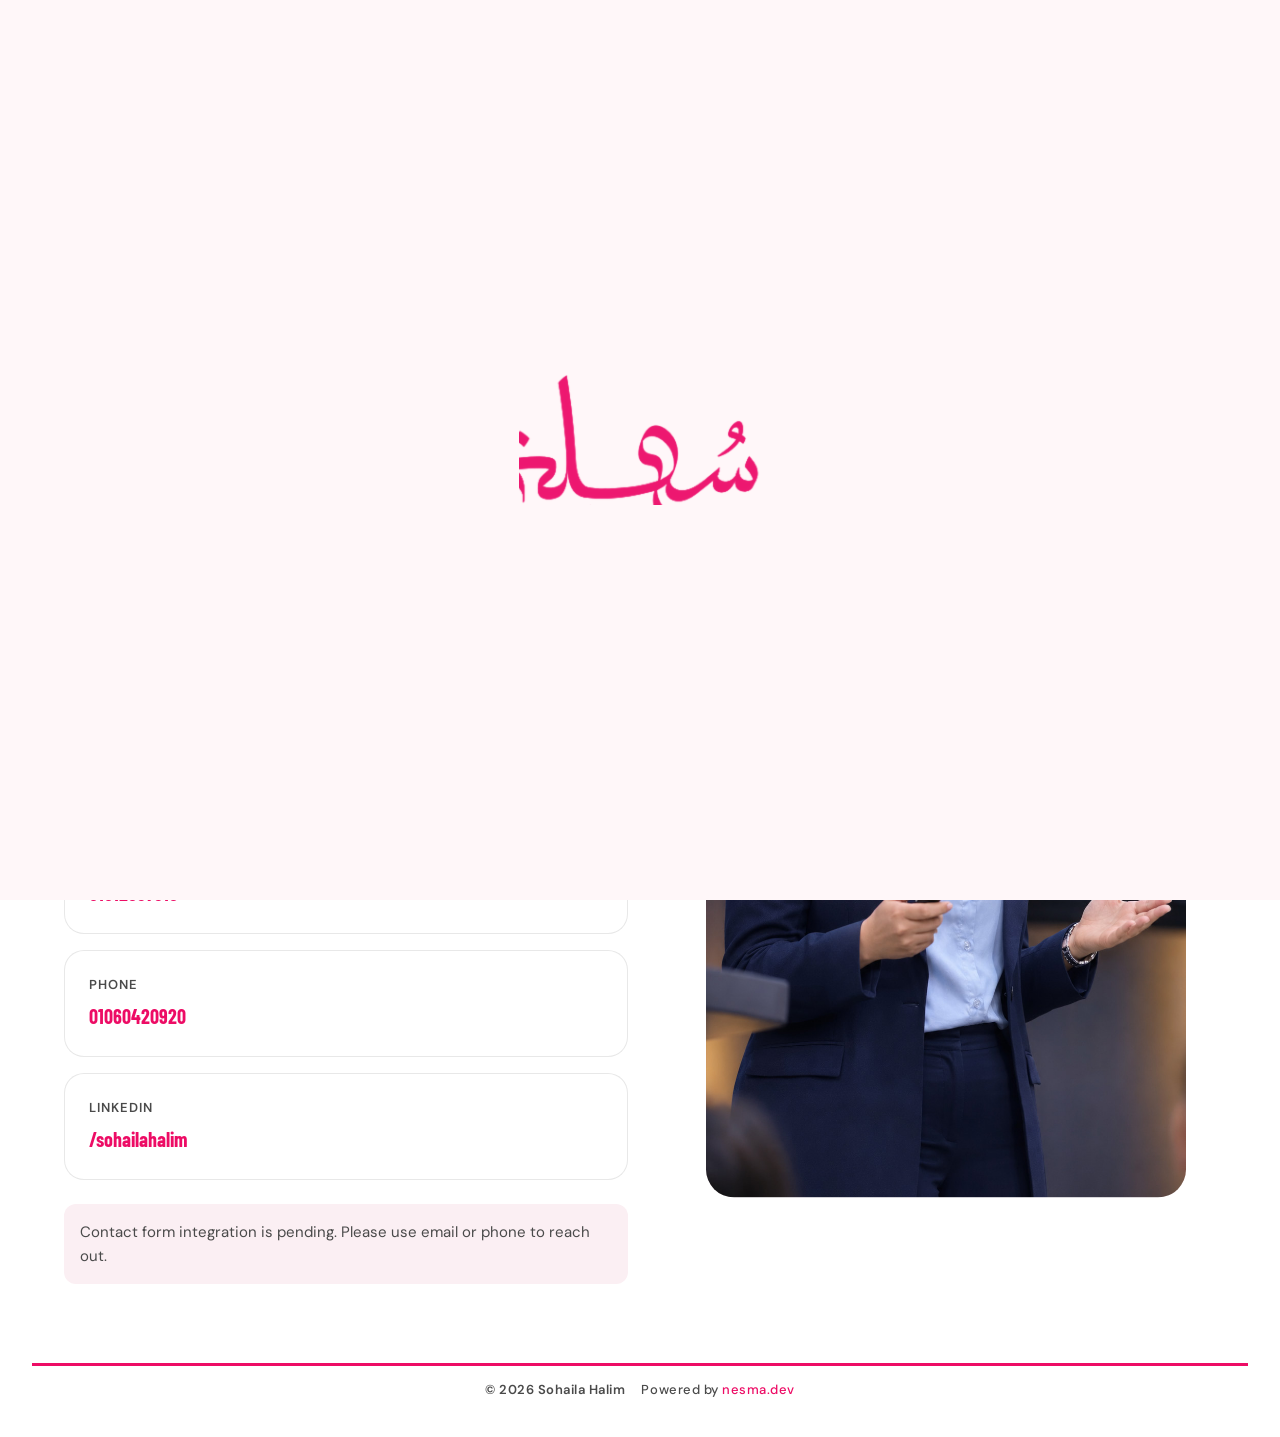
<file: contact.html>
<!DOCTYPE html>
<html lang="en" dir="ltr">
<head>
  <meta charset="UTF-8" />
  <meta name="viewport" content="width=device-width, initial-scale=1" />
  <title>Contact</title>
  <meta name="description" content="Contact Let's Build What's Next. Email, phone, and LinkedIn." />
  <link rel="icon" href="assets/images/brand/logo-dark.png" />
  <link rel="stylesheet" href="assets/css/variables.css" />
  <link rel="stylesheet" href="assets/css/global.css" />
  <link rel="stylesheet" href="assets/css/components.css" />
  <link rel="stylesheet" href="assets/css/responsive.css" />
  <link rel="stylesheet" href="assets/css/rtl.css" />
  <link rel="stylesheet" href="assets/css/animations.css" />
</head>
<body id="top">
    <div id="page-loader" class="page-transition is-active is-booting" aria-hidden="true" aria-busy="true">
    <div class="page-transition__veil"></div>
    <div class="page-transition__logo-wrap"></div>
  </div>
  <script src="assets/js/page-transition.js"></script>
<a class="skip-link" href="#main" data-i18n="common.skipToContent">Skip to content</a>
  <div data-site-header></div>

  <main id="main" class="site-main">
    <section class="section section--fuchsia cta-band" style="padding-top:var(--space-8)">
      <div class="container">
        <h1 class="cta-band__title">Let's Build What's Next.</h1>
        <p class="cta-band__lead">Your Next Stage of Growth Starts with the Right Strategy.</p>
        <p class="cta-band__desc">Whether you're building a brand, developing a new offer, entering a new market, or scaling an established business, let's explore how strategic thinking can unlock your next growth opportunity.</p>
      </div>
    </section>

    <section class="section">
      <div class="container">
        <div class="grid grid--2" style="align-items:center">
          <div>
            <h2 class="section__title section__title--fuchsia">Let's Discuss Your Business Growth.</h2>
            <p><strong>Sohaila Halim</strong><br />Brand, Marketing &amp; Business Growth Strategist</p>
            <div class="contact-channels" style="margin-top:2rem">
              <a class="contact-channel" href="mailto:Sohaila.a.halim@gmail.com">
                <span class="contact-channel__label">Email</span>
                <span class="contact-channel__value">Sohaila.a.halim@gmail.com</span>
              </a>
              <a class="contact-channel" href="tel:+201012537915">
                <span class="contact-channel__label">Phone</span>
                <span class="contact-channel__value">01012537915</span>
              </a>
              <a class="contact-channel" href="tel:+201060420920">
                <span class="contact-channel__label">Phone</span>
                <span class="contact-channel__value">01060420920</span>
              </a>
              <a class="contact-channel" href="https://www.linkedin.com/in/sohailahalim/" target="_blank" rel="noopener noreferrer">
                <span class="contact-channel__label">LinkedIn</span>
                <span class="contact-channel__value">/sohailahalim</span>
              </a>
            </div>
            <p class="form-note" data-i18n="common.formUnavailable">Contact form integration is pending. Please use email or phone to reach out.</p>
          </div>
          <div class="about-media">
            <img
              src="assets/images/about/sohaila-contact.png"
              alt="Sohaila Halim"
              width="480"
              height="640"
              loading="lazy"
              style="border-radius:var(--radius-xl);margin-inline:auto;object-fit:contain;background:var(--color-blush)"
            />
          </div>
        </div>
      </div>
    </section>
  </main>

  <div data-site-footer></div>
  <script src="assets/js/translations.js"></script>
  <script src="assets/js/page-content.js"></script>
  <script src="assets/js/i18n.js"></script>
  <script src="assets/js/navigation.js"></script>
  <script src="assets/js/animations.js"></script>
  <script src="assets/js/main.js"></script>
</body>
</html>
</file>
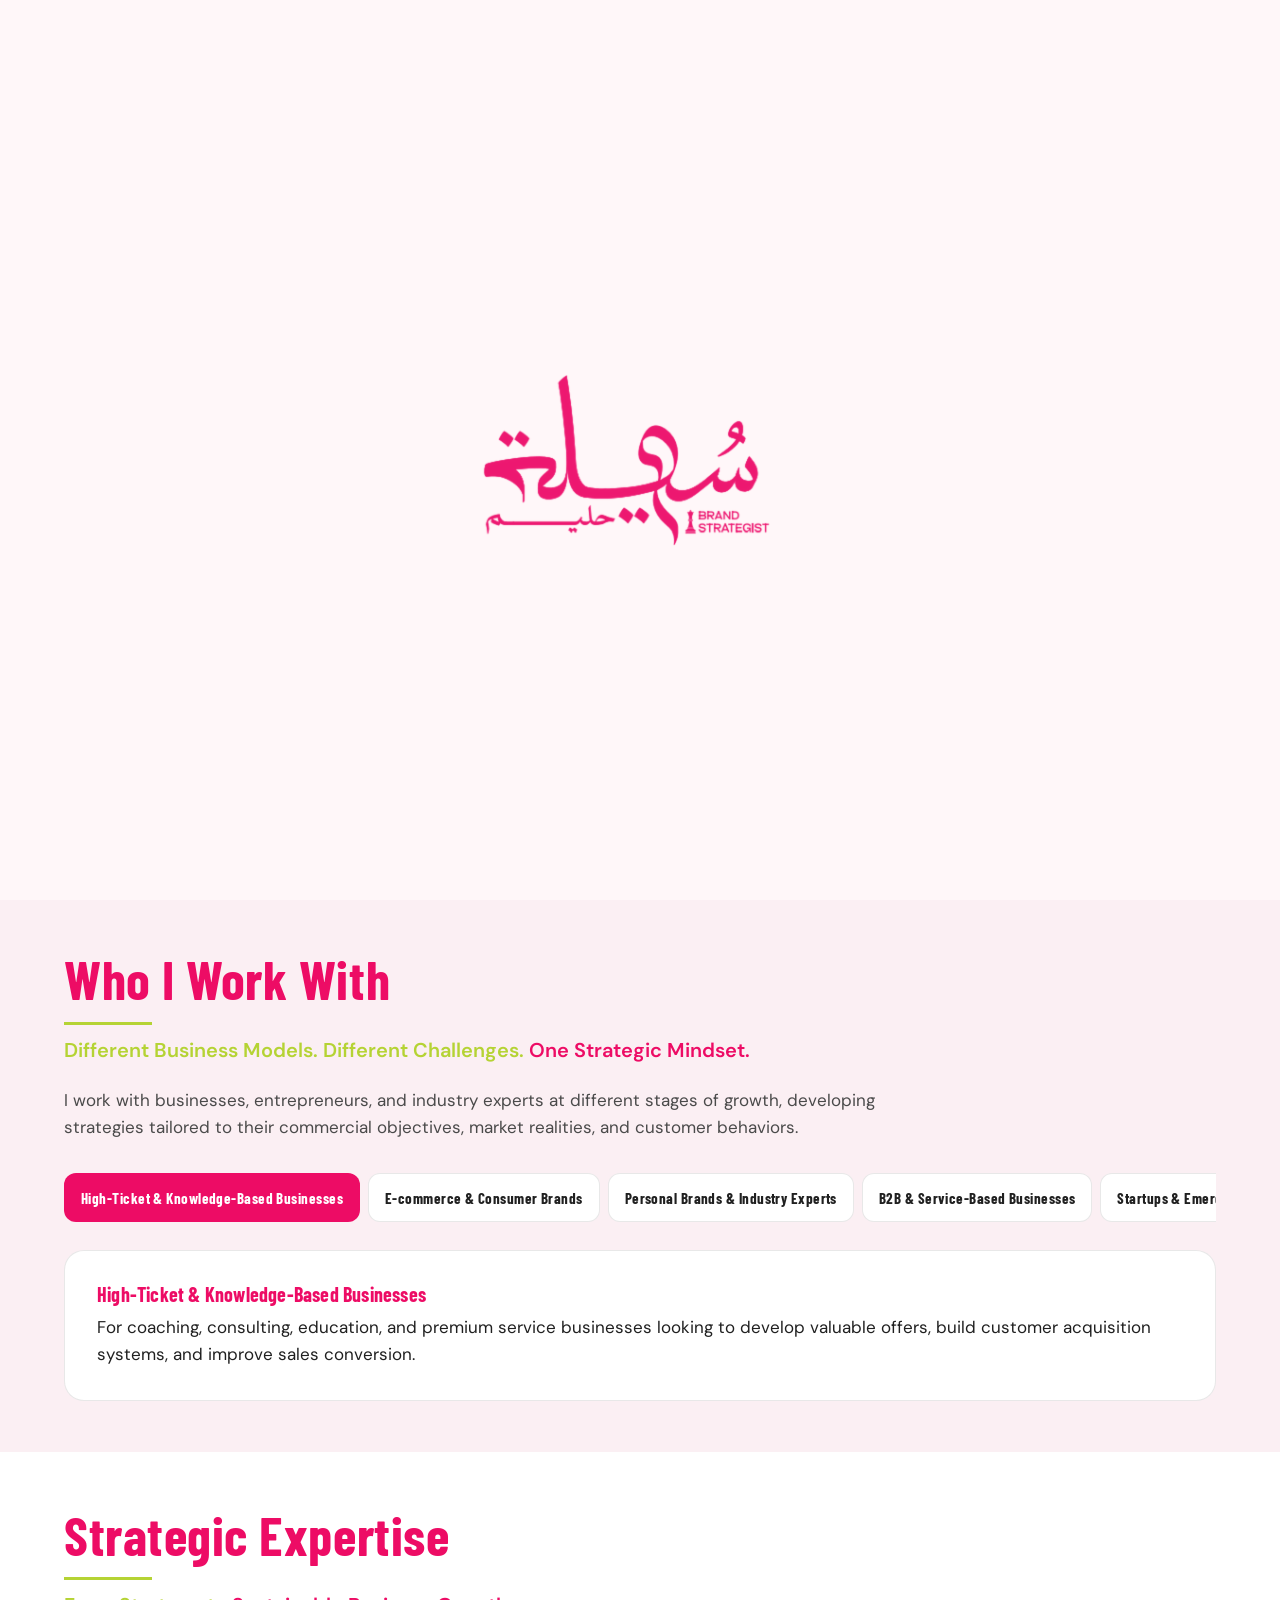
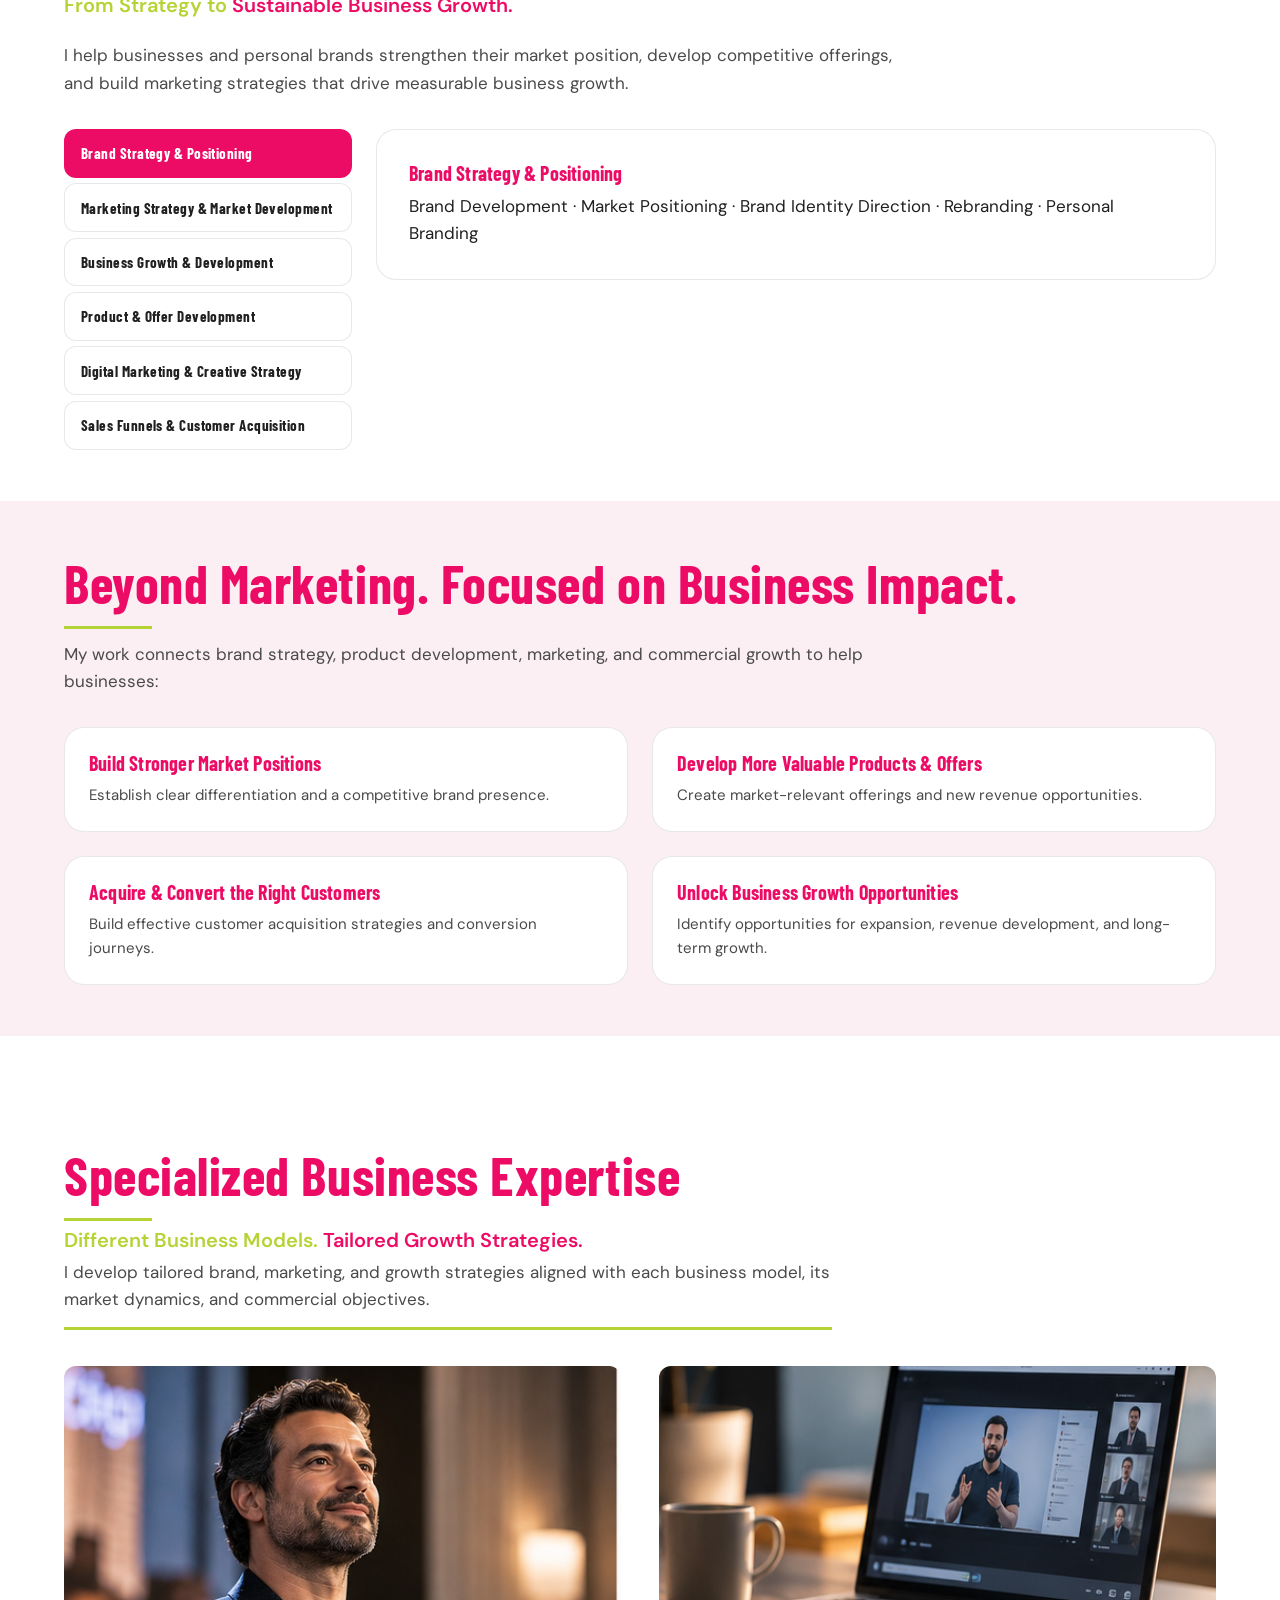
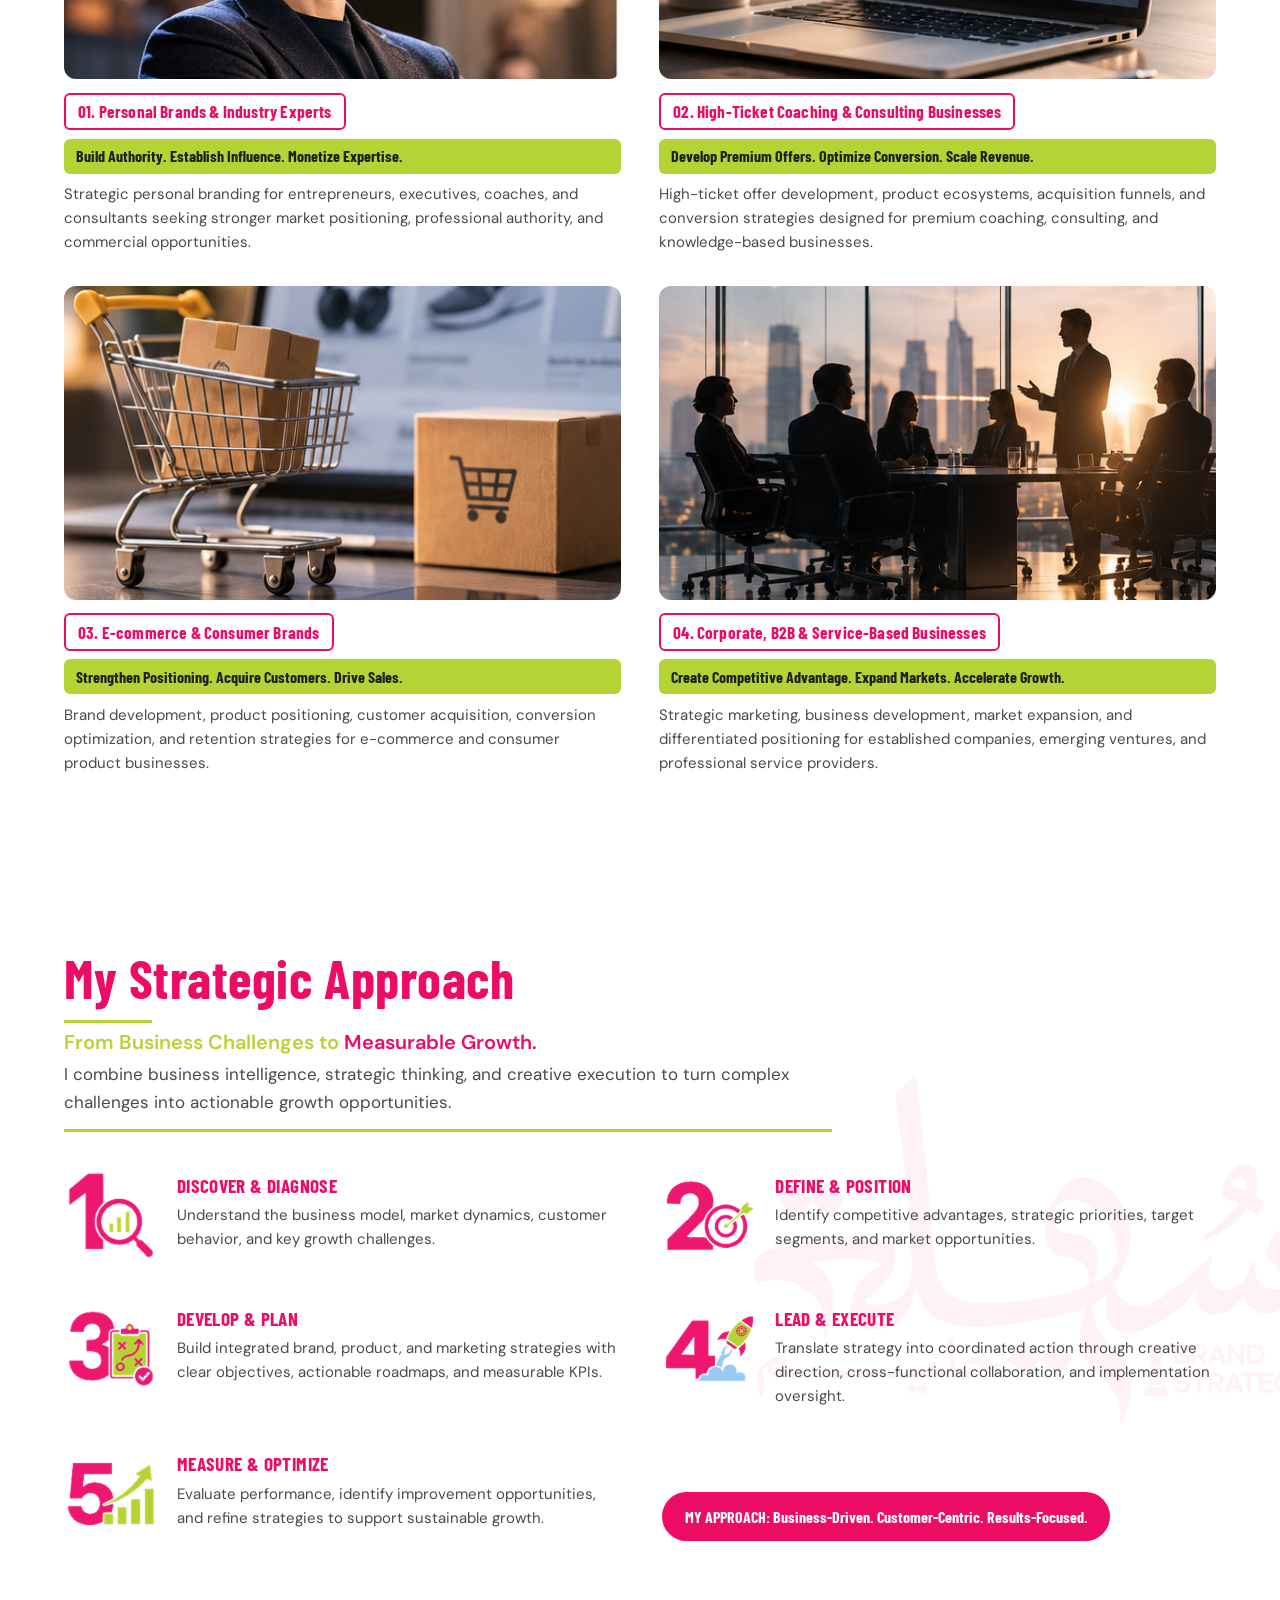
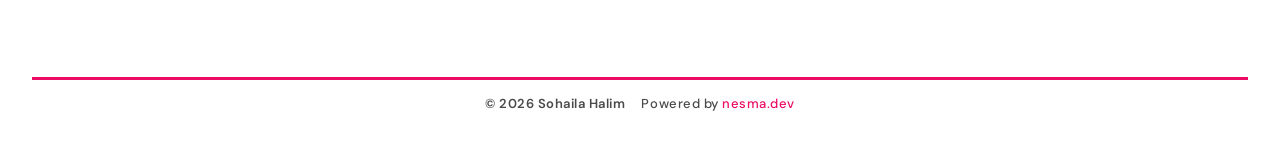
<file: expertise.html>
<!DOCTYPE html>
<html lang="en" dir="ltr">
<head>
  <meta charset="UTF-8" />
  <meta name="viewport" content="width=device-width, initial-scale=1" />
  <title>Expertise</title>
  <meta name="description" content="Strategic philosophy, audiences, expertise areas, business impact, specialized expertise, and strategic approach." />
  <link rel="icon" href="assets/images/brand/logo-dark.png" />
  <link rel="stylesheet" href="assets/css/variables.css" />
  <link rel="stylesheet" href="assets/css/global.css" />
  <link rel="stylesheet" href="assets/css/components.css" />
  <link rel="stylesheet" href="assets/css/responsive.css" />
  <link rel="stylesheet" href="assets/css/rtl.css" />
  <link rel="stylesheet" href="assets/css/animations.css" />
</head>
<body id="top">
    <div id="page-loader" class="page-transition is-active is-booting" aria-hidden="true" aria-busy="true">
    <div class="page-transition__veil"></div>
    <div class="page-transition__logo-wrap"></div>
  </div>
  <script src="assets/js/page-transition.js"></script>
<a class="skip-link" href="#main" data-i18n="common.skipToContent">Skip to content</a>
  <div data-site-header></div>

  <main id="main" class="site-main">
    <!-- <section class="page-hero">
      <div class="container" data-source-content>
        <p class="section__eyebrow">Expertise</p>
        <h1 class="page-hero__title">Strategic Expertise</h1>
        <p class="section__lead"><span class="part-a">From Strategy to</span> <span class="part-b">Sustainable Business Growth.</span></p>
        <nav class="section-nav" aria-label="Expertise sections">
          <a href="#strategic-philosophy">Philosophy</a>
          <a href="#who-i-work-with">Who I Work With</a>
          <a href="#strategic-expertise">Expertise</a>
          <a href="#business-impact">Business Impact</a>
          <a href="#specialized">Specialized</a>
          <a href="#strategic-approach">Approach</a>
        </nav>
      </div>
    </section> -->

    <!-- PDF p.5 -->
    <section class="section section--tight" id="strategic-philosophy" aria-labelledby="phil-title">
      <div class="watermark" aria-hidden="true"><img src="assets/images/brand/logo-dark.png" alt="" /></div>
      <div class="container" data-source-content>
        <h2 id="phil-title" class="section__title section__title--fuchsia">My Strategic Philosophy</h2>
        <p class="section__lead"><span class="part-a">Strategy Before Execution. Value Before Visibility.</span> <span class="part-b">Growth Beyond Campaigns.</span></p>
        <p>My approach is built around four principles:</p>
        <p>I believe that successful brands are not built through visibility alone, and sustainable business growth cannot depend on marketing campaigns in isolation.</p>
        <p>Real growth requires alignment between the business model, brand positioning, product value, customer needs, and marketing execution.</p>
        <blockquote style="margin:2rem 0;padding:1.5rem;border-inline-start:4px solid var(--color-lime);background:var(--color-blush);border-radius:0 var(--radius-md) var(--radius-md) 0">
          <p style="margin:0;font-weight:600">My focus is not simply on helping brands become more visible, but on helping businesses become more competitive, commercially relevant, and positioned for long-term growth.</p>
        </blockquote>
        <div class="grid grid--2">
          <article class="card">
            <h3 class="card__title">Business First</h3>
            <p class="card__text">Every strategy begins with understanding the business model, commercial objectives, market dynamics, and growth challenges.</p>
          </article>
          <article class="card">
            <h3 class="card__title">Positioning Creates Advantage</h3>
            <p class="card__text">A strong competitive position helps brands communicate their value, attract the right customers, and compete beyond price.</p>
          </article>
          <article class="card">
            <h3 class="card__title">Products Drive Revenue</h3>
            <p class="card__text">Marketing can create demand, but sustainable revenue depends on relevant products, compelling offers, and well-designed customer journeys.</p>
          </article>
          <article class="card">
            <h3 class="card__title">Strategy Must Translate Into Action</h3>
            <p class="card__text">A strategy creates value when it guides decisions, aligns teams, and connects execution with measurable business objectives.</p>
          </article>
        </div>
      </div>
    </section>

    <!-- PDF p.6 -->
    <section class="section section--blush" id="who-i-work-with" aria-labelledby="who-title">
      <div class="container">
        <h2 id="who-title" class="section__title section__title--fuchsia">Who I Work With</h2>
        <p class="section__lead"><span class="part-a">Different Business Models. Different Challenges.</span> <span class="part-b">One Strategic Mindset.</span></p>
        <p class="section__desc">I work with businesses, entrepreneurs, and industry experts at different stages of growth, developing strategies tailored to their commercial objectives, market realities, and customer behaviors.</p>

        <div class="tabs tabs--horizontal" data-tabs style="margin-top:2rem">
          <div role="tablist" class="tabs__list" aria-label="Business audiences">
            <button class="tabs__tab" role="tab" id="tab-ht" aria-controls="panel-ht" aria-selected="true" data-hash="audience-high-ticket">High-Ticket &amp; Knowledge-Based Businesses</button>
            <button class="tabs__tab" role="tab" id="tab-ecom" aria-controls="panel-ecom" aria-selected="false" data-hash="audience-ecommerce" tabindex="-1">E-commerce &amp; Consumer Brands</button>
            <button class="tabs__tab" role="tab" id="tab-pb" aria-controls="panel-pb" aria-selected="false" data-hash="audience-personal" tabindex="-1">Personal Brands &amp; Industry Experts</button>
            <button class="tabs__tab" role="tab" id="tab-b2b" aria-controls="panel-b2b" aria-selected="false" data-hash="audience-b2b" tabindex="-1">B2B &amp; Service-Based Businesses</button>
            <button class="tabs__tab" role="tab" id="tab-start" aria-controls="panel-start" aria-selected="false" data-hash="audience-startups" tabindex="-1">Startups &amp; Emerging Ventures</button>
            <button class="tabs__tab" role="tab" id="tab-corp" aria-controls="panel-corp" aria-selected="false" data-hash="audience-corporate" tabindex="-1">Established Businesses &amp; Corporate Brands</button>
          </div>

          <div class="tabs__panel" role="tabpanel" id="panel-ht" aria-labelledby="tab-ht">
            <h3 class="card__title">High-Ticket &amp; Knowledge-Based Businesses</h3>
            <p>For coaching, consulting, education, and premium service businesses looking to develop valuable offers, build customer acquisition systems, and improve sales conversion.</p>
          </div>
          <div class="tabs__panel" role="tabpanel" id="panel-ecom" aria-labelledby="tab-ecom" hidden>
            <h3 class="card__title">E-commerce &amp; Consumer Brands</h3>
            <p>For product-based businesses seeking stronger market positioning, more effective marketing strategies, optimized customer journeys, and sustainable revenue growth.</p>
          </div>
          <div class="tabs__panel" role="tabpanel" id="panel-pb" aria-labelledby="tab-pb" hidden>
            <h3 class="card__title">Personal Brands &amp; Industry Experts</h3>
            <p>For coaches, consultants, executives, entrepreneurs, and professionals seeking to establish authority, develop their positioning, and monetize their expertise.</p>
          </div>
          <div class="tabs__panel" role="tabpanel" id="panel-b2b" aria-labelledby="tab-b2b" hidden>
            <h3 class="card__title">B2B &amp; Service-Based Businesses</h3>
            <p>For professional service providers and B2B companies seeking to differentiate their offerings, attract qualified customers, and support business development.</p>
          </div>
          <div class="tabs__panel" role="tabpanel" id="panel-start" aria-labelledby="tab-start" hidden>
            <h3 class="card__title">Startups &amp; Emerging Ventures</h3>
            <p>For founders transforming business ideas into market-ready brands, products, and scalable business models.</p>
          </div>
          <div class="tabs__panel" role="tabpanel" id="panel-corp" aria-labelledby="tab-corp" hidden>
            <h3 class="card__title">Established Businesses &amp; Corporate Brands</h3>
            <p>For organizations looking to strengthen their competitive position, enter new markets, develop new revenue opportunities, or improve marketing effectiveness.</p>
          </div>
        </div>
      </div>
    </section>

    <!-- PDF p.7 -->
    <section class="section" id="strategic-expertise" aria-labelledby="se-title">
      <div class="container">
        <h2 id="se-title" class="section__title section__title--fuchsia">Strategic Expertise</h2>
        <p class="section__lead"><span class="part-a">From Strategy to</span> <span class="part-b">Sustainable Business Growth.</span></p>
        <p class="section__desc">I help businesses and personal brands strengthen their market position, develop competitive offerings, and build marketing strategies that drive measurable business growth.</p>

        <div class="tabs tabs--vertical" data-tabs style="margin-top:2rem">
          <div role="tablist" class="tabs__list" aria-label="Strategic expertise categories" aria-orientation="vertical">
            <button class="tabs__tab" role="tab" id="tab-brand" aria-controls="panel-brand" aria-selected="true" data-hash="expertise-brand">Brand Strategy &amp; Positioning</button>
            <button class="tabs__tab" role="tab" id="tab-mkt" aria-controls="panel-mkt" aria-selected="false" data-hash="expertise-marketing" tabindex="-1">Marketing Strategy &amp; Market Development</button>
            <button class="tabs__tab" role="tab" id="tab-growth" aria-controls="panel-growth" aria-selected="false" data-hash="expertise-growth" tabindex="-1">Business Growth &amp; Development</button>
            <button class="tabs__tab" role="tab" id="tab-product" aria-controls="panel-product" aria-selected="false" data-hash="expertise-product" tabindex="-1">Product &amp; Offer Development</button>
            <button class="tabs__tab" role="tab" id="tab-digital" aria-controls="panel-digital" aria-selected="false" data-hash="expertise-digital" tabindex="-1">Digital Marketing &amp; Creative Strategy</button>
            <button class="tabs__tab" role="tab" id="tab-funnels" aria-controls="panel-funnels" aria-selected="false" data-hash="expertise-funnels" tabindex="-1">Sales Funnels &amp; Customer Acquisition</button>
          </div>

          <div class="tabs__panel" role="tabpanel" id="panel-brand" aria-labelledby="tab-brand">
            <h3 class="card__title">Brand Strategy &amp; Positioning</h3>
            <p>Brand Development · Market Positioning · Brand Identity Direction · Rebranding · Personal Branding</p>
          </div>
          <div class="tabs__panel" role="tabpanel" id="panel-mkt" aria-labelledby="tab-mkt" hidden>
            <h3 class="card__title">Marketing Strategy &amp; Market Development</h3>
            <p>Market Research · Competitive Analysis · Marketing Planning · Go-to-Market Strategy · Market Expansion</p>
          </div>
          <div class="tabs__panel" role="tabpanel" id="panel-growth" aria-labelledby="tab-growth" hidden>
            <h3 class="card__title">Business Growth &amp; Development</h3>
            <p>Business Model Development · Growth Strategy · Revenue Optimization · Business Expansion · Strategic Advisory</p>
          </div>
          <div class="tabs__panel" role="tabpanel" id="panel-product" aria-labelledby="tab-product" hidden>
            <h3 class="card__title">Product &amp; Offer Development</h3>
            <p>Product Strategy · Offer Architecture · Pricing Strategy · Product Portfolio Development · High-Ticket Offers</p>
          </div>
          <div class="tabs__panel" role="tabpanel" id="panel-digital" aria-labelledby="tab-digital" hidden>
            <h3 class="card__title">Digital Marketing &amp; Creative Strategy</h3>
            <p>Digital Marketing Strategy · Paid Media Strategy · Content Strategy · Creative Direction · Integrated Campaigns</p>
          </div>
          <div class="tabs__panel" role="tabpanel" id="panel-funnels" aria-labelledby="tab-funnels" hidden>
            <h3 class="card__title">Sales Funnels &amp; Customer Acquisition</h3>
            <p>Customer Journey Strategy · Lead Generation · Sales Funnel Development · Conversion Optimization · CRM &amp; Retention</p>
          </div>
        </div>
      </div>
    </section>

    <!-- PDF p.8 -->
    <section class="section section--blush" id="business-impact" aria-labelledby="bi-title">
      <div class="container">
        <h2 id="bi-title" class="section__title section__title--fuchsia">Beyond Marketing. Focused on Business Impact.</h2>
        <p class="section__desc">My work connects brand strategy, product development, marketing, and commercial growth to help businesses:</p>
        <div class="grid grid--2" style="margin-top:2rem">
          <article class="card">
            <h3 class="card__title">Build Stronger Market Positions</h3>
            <p class="card__text">Establish clear differentiation and a competitive brand presence.</p>
          </article>
          <article class="card">
            <h3 class="card__title">Develop More Valuable Products &amp; Offers</h3>
            <p class="card__text">Create market-relevant offerings and new revenue opportunities.</p>
          </article>
          <article class="card">
            <h3 class="card__title">Acquire &amp; Convert the Right Customers</h3>
            <p class="card__text">Build effective customer acquisition strategies and conversion journeys.</p>
          </article>
          <article class="card">
            <h3 class="card__title">Unlock Business Growth Opportunities</h3>
            <p class="card__text">Identify opportunities for expansion, revenue development, and long-term growth.</p>
          </article>
        </div>
      </div>
    </section>

    <!-- PDF p.9 -->
    <section class="section specialized" id="specialized" aria-labelledby="spec-title">
      <div class="container">
        <header class="specialized__header" data-source-content>
          <h2 id="spec-title" class="section__title section__title--fuchsia">Specialized Business Expertise</h2>
          <p class="section__lead"><span class="part-a">Different Business Models.</span> <span class="part-b">Tailored Growth Strategies.</span></p>
          <p class="section__desc">I develop tailored brand, marketing, and growth strategies aligned with each business model, its market dynamics, and commercial objectives.</p>
        </header>

        <div class="specialized__list">
          <article class="specialized__row">
            <div class="specialized__media">
              <img src="assets/images/expertise/specialized-01.png" alt="" width="534" height="280" loading="lazy" decoding="async" />
            </div>
            <div class="specialized__content" data-source-content>
              <h3 class="specialized__title">01. Personal Brands &amp; Industry Experts</h3>
              <p class="specialized__tagline">Build Authority. Establish Influence. Monetize Expertise.</p>
              <p class="specialized__text">Strategic personal branding for entrepreneurs, executives, coaches, and consultants seeking stronger market positioning, professional authority, and commercial opportunities.</p>
            </div>
          </article>

          <article class="specialized__row">
            <div class="specialized__media">
              <img src="assets/images/expertise/specialized-02.png" alt="" width="534" height="280" loading="lazy" decoding="async" />
            </div>
            <div class="specialized__content" data-source-content>
              <h3 class="specialized__title">02. High-Ticket Coaching &amp; Consulting Businesses</h3>
              <p class="specialized__tagline">Develop Premium Offers. Optimize Conversion. Scale Revenue.</p>
              <p class="specialized__text">High-ticket offer development, product ecosystems, acquisition funnels, and conversion strategies designed for premium coaching, consulting, and knowledge-based businesses.</p>
            </div>
          </article>

          <article class="specialized__row">
            <div class="specialized__media">
              <img src="assets/images/expertise/specialized-03.png" alt="" width="534" height="280" loading="lazy" decoding="async" />
            </div>
            <div class="specialized__content" data-source-content>
              <h3 class="specialized__title">03. E-commerce &amp; Consumer Brands</h3>
              <p class="specialized__tagline">Strengthen Positioning. Acquire Customers. Drive Sales.</p>
              <p class="specialized__text">Brand development, product positioning, customer acquisition, conversion optimization, and retention strategies for e-commerce and consumer product businesses.</p>
            </div>
          </article>

          <article class="specialized__row">
            <div class="specialized__media">
              <img src="assets/images/expertise/specialized-04.png" alt="" width="534" height="280" loading="lazy" decoding="async" />
            </div>
            <div class="specialized__content" data-source-content>
              <h3 class="specialized__title">04. Corporate, B2B &amp; Service-Based Businesses</h3>
              <p class="specialized__tagline">Create Competitive Advantage. Expand Markets. Accelerate Growth.</p>
              <p class="specialized__text">Strategic marketing, business development, market expansion, and differentiated positioning for established companies, emerging ventures, and professional service providers.</p>
            </div>
          </article>
        </div>
      </div>
    </section>

    <!-- PDF p.10 -->
    <section class="section approach" id="strategic-approach" aria-labelledby="ap-title">
      <div class="watermark" aria-hidden="true"><img src="assets/images/brand/logo-dark.png" alt="" /></div>
      <div class="container">
        <header class="approach__header" data-source-content>
          <h2 id="ap-title" class="section__title section__title--fuchsia">My Strategic Approach</h2>
          <p class="section__lead"><span class="part-a">From Business Challenges to</span> <span class="part-b">Measurable Growth.</span></p>
          <p class="section__desc">I combine business intelligence, strategic thinking, and creative execution to turn complex challenges into actionable growth opportunities.</p>
        </header>

        <div class="approach__grid">
          <article class="approach__step">
            <img class="approach__icon" src="assets/images/expertise/approach-01.png" alt="" width="488" height="484" loading="lazy" decoding="async" />
            <div class="approach__body" data-source-content>
              <h3 class="approach__title">DISCOVER &amp; DIAGNOSE</h3>
              <p class="approach__text">Understand the business model, market dynamics, customer behavior, and key growth challenges.</p>
            </div>
          </article>

          <article class="approach__step">
            <img class="approach__icon" src="assets/images/expertise/approach-02.png" alt="" width="552" height="448" loading="lazy" decoding="async" />
            <div class="approach__body" data-source-content>
              <h3 class="approach__title">DEFINE &amp; POSITION</h3>
              <p class="approach__text">Identify competitive advantages, strategic priorities, target segments, and market opportunities.</p>
            </div>
          </article>

          <article class="approach__step">
            <img class="approach__icon" src="assets/images/expertise/approach-03.png" alt="" width="488" height="428" loading="lazy" decoding="async" />
            <div class="approach__body" data-source-content>
              <h3 class="approach__title">DEVELOP &amp; PLAN</h3>
              <p class="approach__text">Build integrated brand, product, and marketing strategies with clear objectives, actionable roadmaps, and measurable KPIs.</p>
            </div>
          </article>

          <article class="approach__step">
            <img class="approach__icon" src="assets/images/expertise/approach-04.png" alt="" width="588" height="456" loading="lazy" decoding="async" />
            <div class="approach__body" data-source-content>
              <h3 class="approach__title">LEAD &amp; EXECUTE</h3>
              <p class="approach__text">Translate strategy into coordinated action through creative direction, cross-functional collaboration, and implementation oversight.</p>
            </div>
          </article>

          <article class="approach__step">
            <img class="approach__icon" src="assets/images/expertise/approach-05.png" alt="" width="512" height="392" loading="lazy" decoding="async" />
            <div class="approach__body" data-source-content>
              <h3 class="approach__title">MEASURE &amp; OPTIMIZE</h3>
              <p class="approach__text">Evaluate performance, identify improvement opportunities, and refine strategies to support sustainable growth.</p>
            </div>
          </article>

          <p class="approach__badge" data-source-content>
            <span class="part-a">MY APPROACH: Business-Driven. Customer-Centric.</span>
            <span class="part-b">Results-Focused.</span>
          </p>
        </div>
      </div>
    </section>
  </main>

  <div data-site-footer></div>
  <script src="assets/js/translations.js"></script>
  <script src="assets/js/page-content.js"></script>
  <script src="assets/js/i18n.js"></script>
  <script src="assets/js/navigation.js"></script>
  <script src="assets/js/tabs.js"></script>
  <script src="assets/js/animations.js"></script>
  <script src="assets/js/main.js"></script>
</body>
</html>
</file>
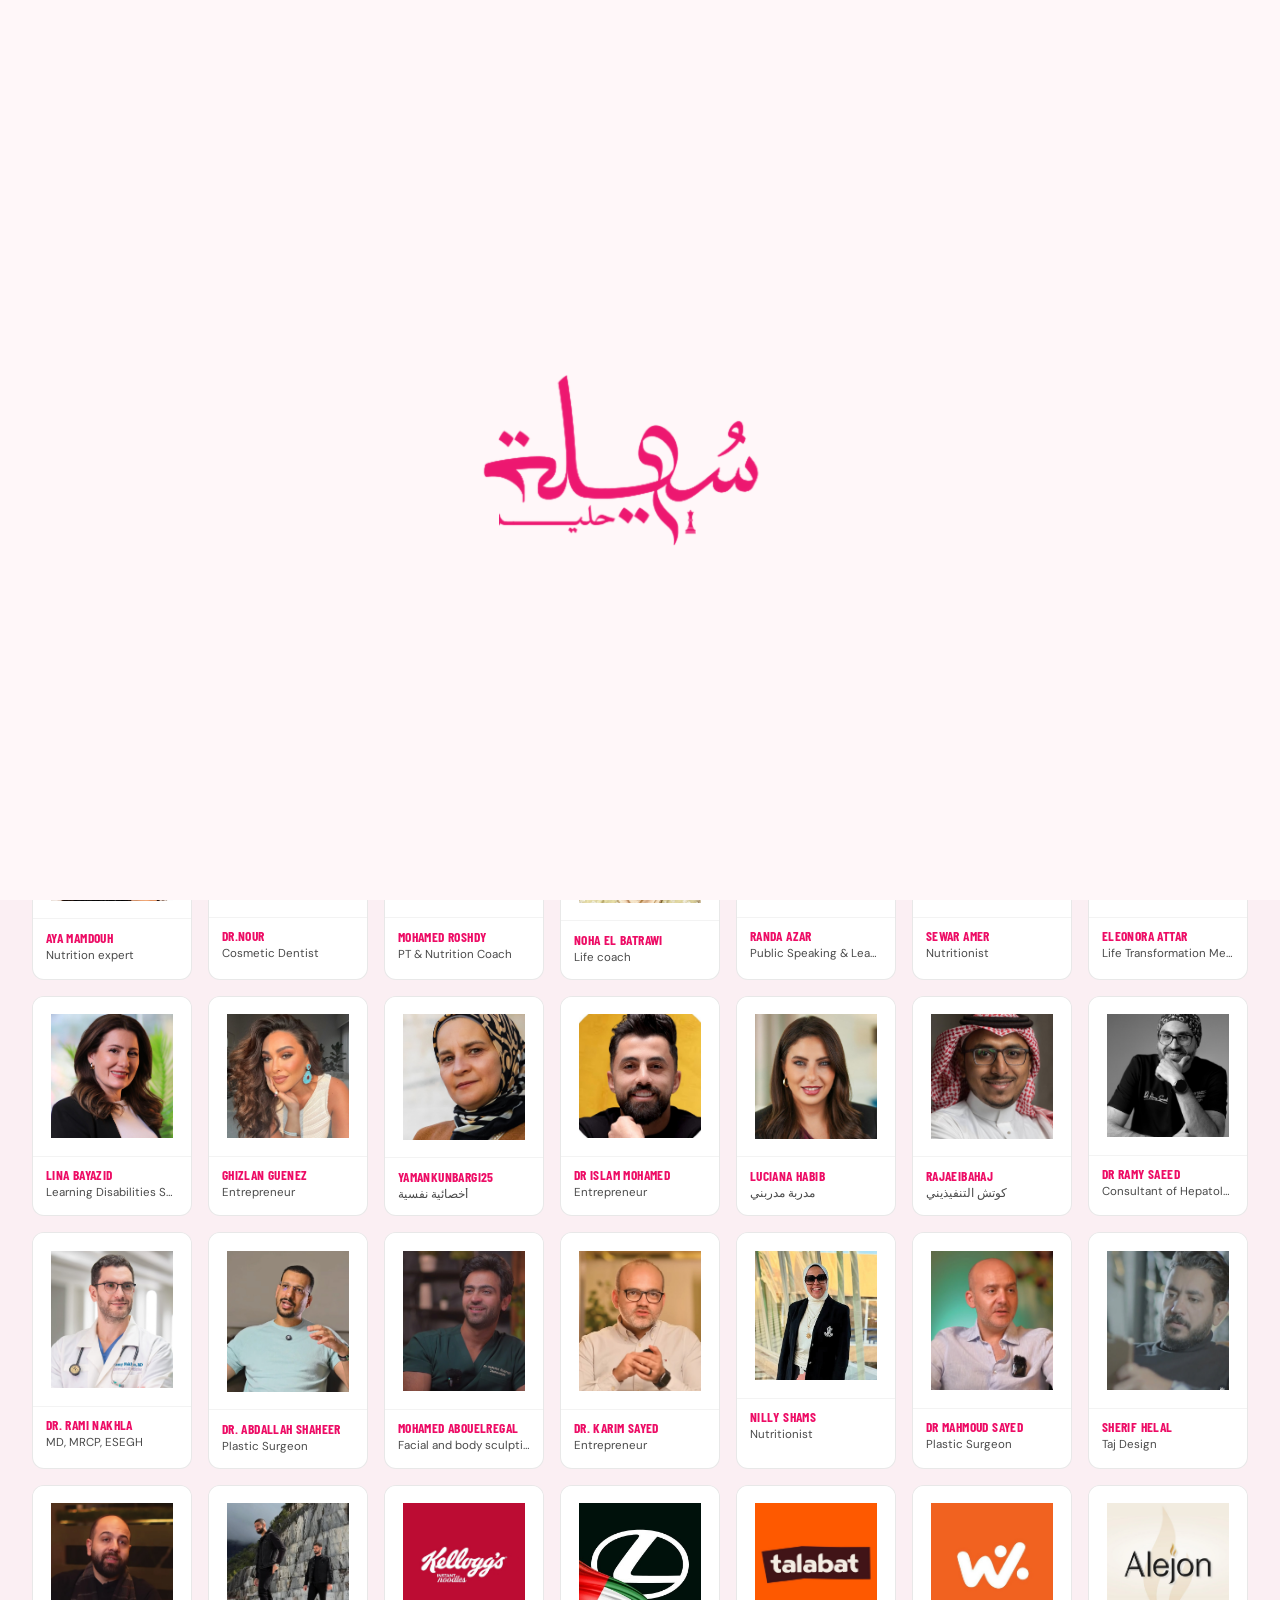
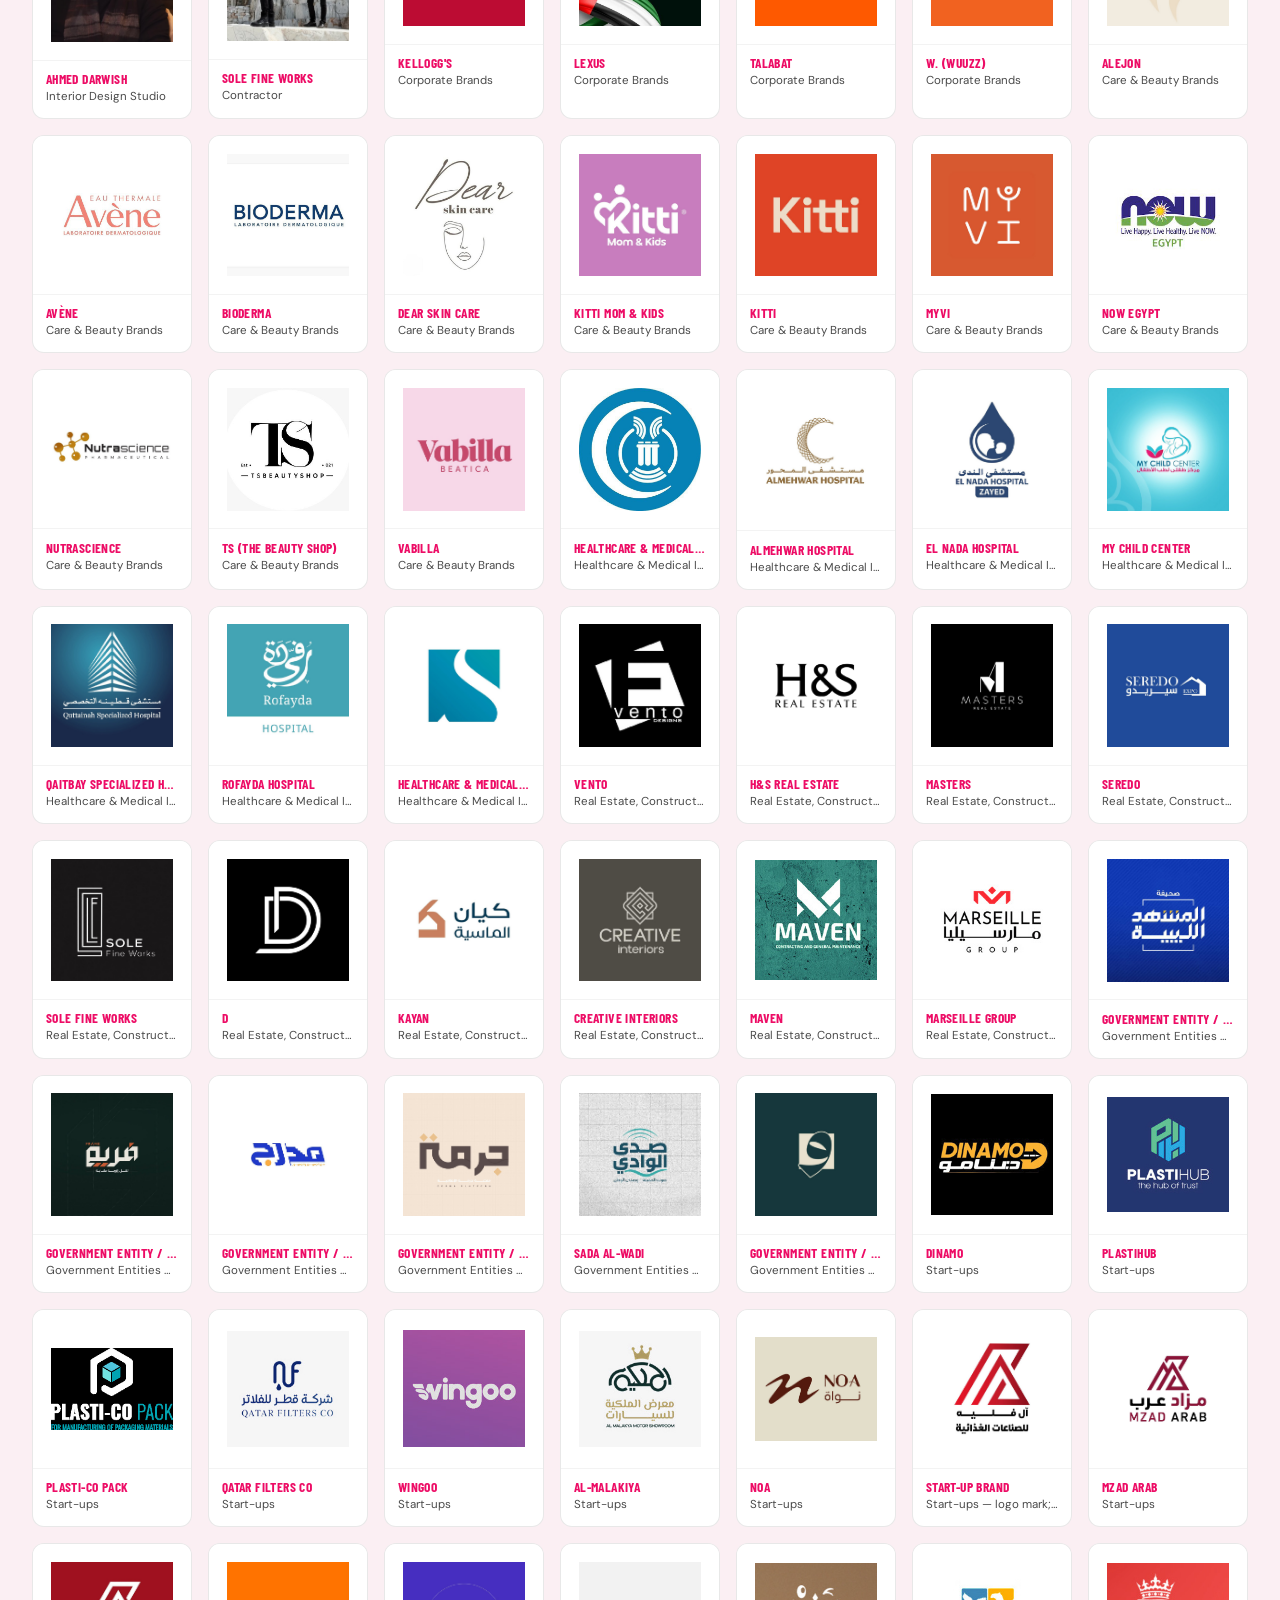
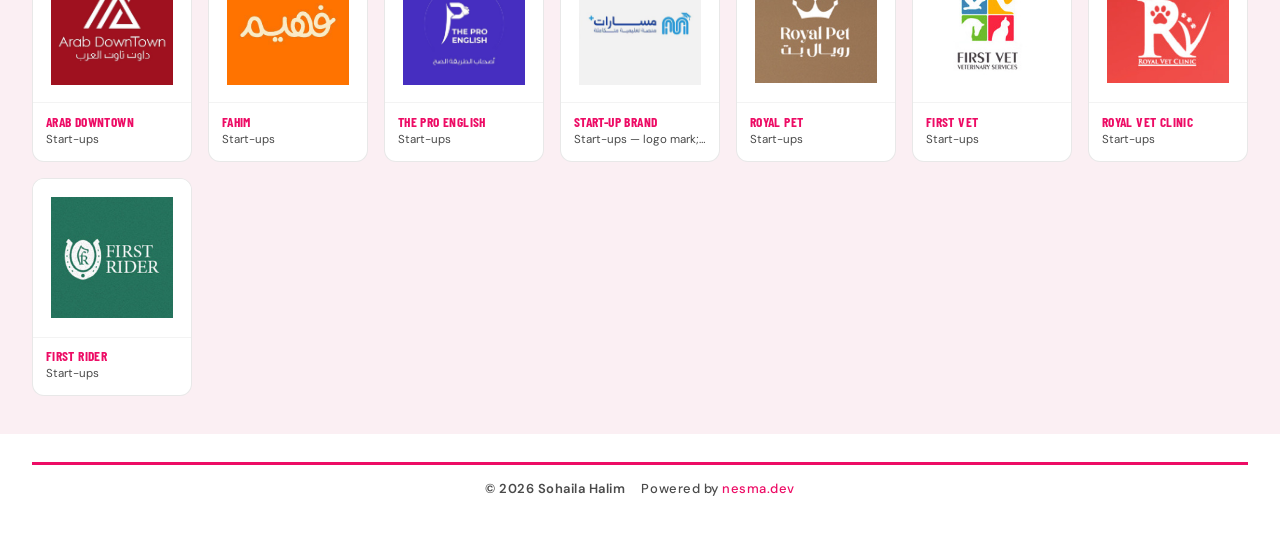
<file: portfolio.html>
<!DOCTYPE html>
<html lang="en" dir="ltr">
<head>
  <meta charset="UTF-8" />
  <meta name="viewport" content="width=device-width, initial-scale=1" />
  <title>Our Clients </title>
  <meta name="description" content="Client portfolio across personal brands, corporate brands, care & beauty, healthcare, real estate, government, and startups." />
  <meta property="og:title" content="Our Clients " />
  <meta property="og:image" content="assets/images/hero/sohaila-hero.png" />
  <link rel="icon" href="assets/images/brand/logo-dark.png" />
  <link rel="stylesheet" href="assets/css/variables.css" />
  <link rel="stylesheet" href="assets/css/global.css" />
  <link rel="stylesheet" href="assets/css/components.css" />
  <link rel="stylesheet" href="assets/css/responsive.css" />
  <link rel="stylesheet" href="assets/css/rtl.css" />
  <link rel="stylesheet" href="assets/css/animations.css" />
</head>
<body id="top">
    <div id="page-loader" class="page-transition is-active is-booting" aria-hidden="true" aria-busy="true">
    <div class="page-transition__veil"></div>
    <div class="page-transition__logo-wrap"></div>
  </div>
  <script src="assets/js/page-transition.js"></script>
<a class="skip-link" href="#main" data-i18n="common.skipToContent">Skip to content</a>
  <div data-site-header></div>

  <main id="main" class="site-main">
    <section class="page-hero">
      <div class="container" data-source-content>
        <!-- <p class="section__eyebrow">Our Clients</p> -->
        <h1 class="page-hero__title section__title--fuchsia">Our Clients</h1>
        <p class="section__lead">Strategic Partnerships Across Personal Brands &amp; Businesses.</p>
      </div>
    </section>

    <section class="section section--blush section--tight">
      <div class="container container--wide">
        <div class="grid grid--2" style="margin-bottom:2rem" data-source-content>
          <article class="card">
            <h2 class="card__title">Personal Brands &amp; High-Ticket Businesses</h2>
            <p><strong>Building Authority. Monetizing Expertise. Scaling High-Value Businesses.</strong></p>
            <p class="card__text">Strategic partnerships with coaches, consultants, doctors, content creators, public figures, and industry experts to develop powerful personal brands, build scalable business models, and drive revenue through strategic positioning, premium offers, and performance-driven acquisition funnels.</p>
            <p class="card__text"><strong>Core Expertise:</strong> Personal Branding · High-Ticket Business Scaling · Offer Development · Paid Sales Funnels · Revenue Growth</p>
          </article>
          <article class="card">
            <h2 class="card__title">Corporate Brands &amp; Business Growth</h2>
            <p><strong>Building Competitive Brands. Developing Markets. Driving Business Growth.</strong></p>
            <p class="card__text">Strategic collaborations with startups, established companies, and commercial organizations across diverse industries, focusing on brand development, market positioning, product strategy, integrated marketing, and sustainable business growth.</p>
            <p class="card__text"><strong>Core Expertise:</strong> Brand Development · Marketing Strategy · Product Positioning · Customer Acquisition · Market Expansion</p>
          </article>
        </div>

        <div class="filter-bar" data-filter-bar data-filter-target="#portfolio-grid" data-empty="#portfolio-empty" role="group" aria-label="Portfolio filters">
          <button type="button" class="filter-btn is-active" data-filter="all" data-i18n="portfolio.all" aria-pressed="true">All Clients</button>
          <button type="button" class="filter-btn" data-filter="personal" data-i18n="portfolio.personal" aria-pressed="false">Personal Brands &amp; High-Ticket Businesses</button>
          <button type="button" class="filter-btn" data-filter="corporate" data-i18n="portfolio.corporate" aria-pressed="false">Corporate Brands</button>
          <button type="button" class="filter-btn" data-filter="care-beauty" data-i18n="portfolio.care-beauty" aria-pressed="false">Care &amp; Beauty Brands</button>
          <button type="button" class="filter-btn" data-filter="healthcare" data-i18n="portfolio.healthcare" aria-pressed="false">Healthcare &amp; Medical Institutions</button>
          <button type="button" class="filter-btn" data-filter="real-estate" data-i18n="portfolio.real-estate" aria-pressed="false">Real Estate, Construction &amp; Engineering Services</button>
          <button type="button" class="filter-btn" data-filter="government" data-i18n="portfolio.government" aria-pressed="false">Government Entities &amp; Digital Platforms</button>
          <button type="button" class="filter-btn" data-filter="startups" data-i18n="portfolio.startups" aria-pressed="false">Startups</button>
        </div>

        <div class="portfolio-grid portfolio-grid--logos" id="portfolio-grid" data-filter-grid data-source-content></div>
        <p class="empty-state" id="portfolio-empty" data-filter-empty hidden data-i18n="common.emptyFilter">No items match this filter.</p>
      </div>
    </section>
  </main>

  <div data-site-footer></div>
  <script src="assets/js/translations.js"></script>
  <script src="assets/js/page-content.js"></script>
  <script src="assets/js/i18n.js"></script>
  <script src="assets/js/navigation.js"></script>
  <script src="assets/data/portfolio.js"></script>
  <script src="assets/js/filters.js"></script>
  <script src="assets/js/animations.js"></script>
  <script src="assets/js/main.js"></script>
  <script>
    (function () {
      function escapeHtml(str) {
        return String(str)
          .replace(/&/g, "&amp;")
          .replace(/</g, "&lt;")
          .replace(/>/g, "&gt;")
          .replace(/"/g, "&quot;");
      }

      const grid = document.getElementById("portfolio-grid");
      if (!grid || !window.SOHAILA_PORTFOLIO) return;

      grid.innerHTML = window.SOHAILA_PORTFOLIO.map((c) => {
        const name = escapeHtml(c.name);
        const descRaw =
          window.SohailaI18n && window.SohailaI18n.translateDescription
            ? window.SohailaI18n.translateDescription(c.description)
            : c.description;
        const desc = escapeHtml(descRaw);
        const image = escapeHtml(c.image);
        const category = escapeHtml(c.category);
        const media =
          '<div class="portfolio-item__media"><img src="' +
          image +
          '" alt="' +
          name +
          '" loading="lazy" width="200" height="200" /></div>' +
          '<div class="portfolio-item__body"><h3 class="portfolio-item__name">' +
          name +
          '</h3><p class="portfolio-item__meta">' +
          desc +
          "</p></div>";

        if (c.url) {
          return (
            '<article class="portfolio-item portfolio-item--logo" data-category="' +
            category +
            '"><a class="portfolio-item__link" href="' +
            escapeHtml(c.url) +
            '" target="_blank" rel="noopener noreferrer">' +
            media +
            "</a></article>"
          );
        }
        return (
          '<article class="portfolio-item portfolio-item--logo" data-category="' +
          category +
          '">' +
          media +
          "</article>"
        );
      }).join("");

      if (window.SohailaFilters) window.SohailaFilters.initAll();
      if (window.SohailaI18n) window.SohailaI18n.applyTranslations(window.SohailaI18n.getStoredLang());
      if (window.SohailaMotion) {
        window.SohailaMotion.refresh(grid);
        window.SohailaMotion.enterItems(grid.querySelectorAll(".portfolio-item"));
      }
    })();
  </script>
</body>
</html>
</file>
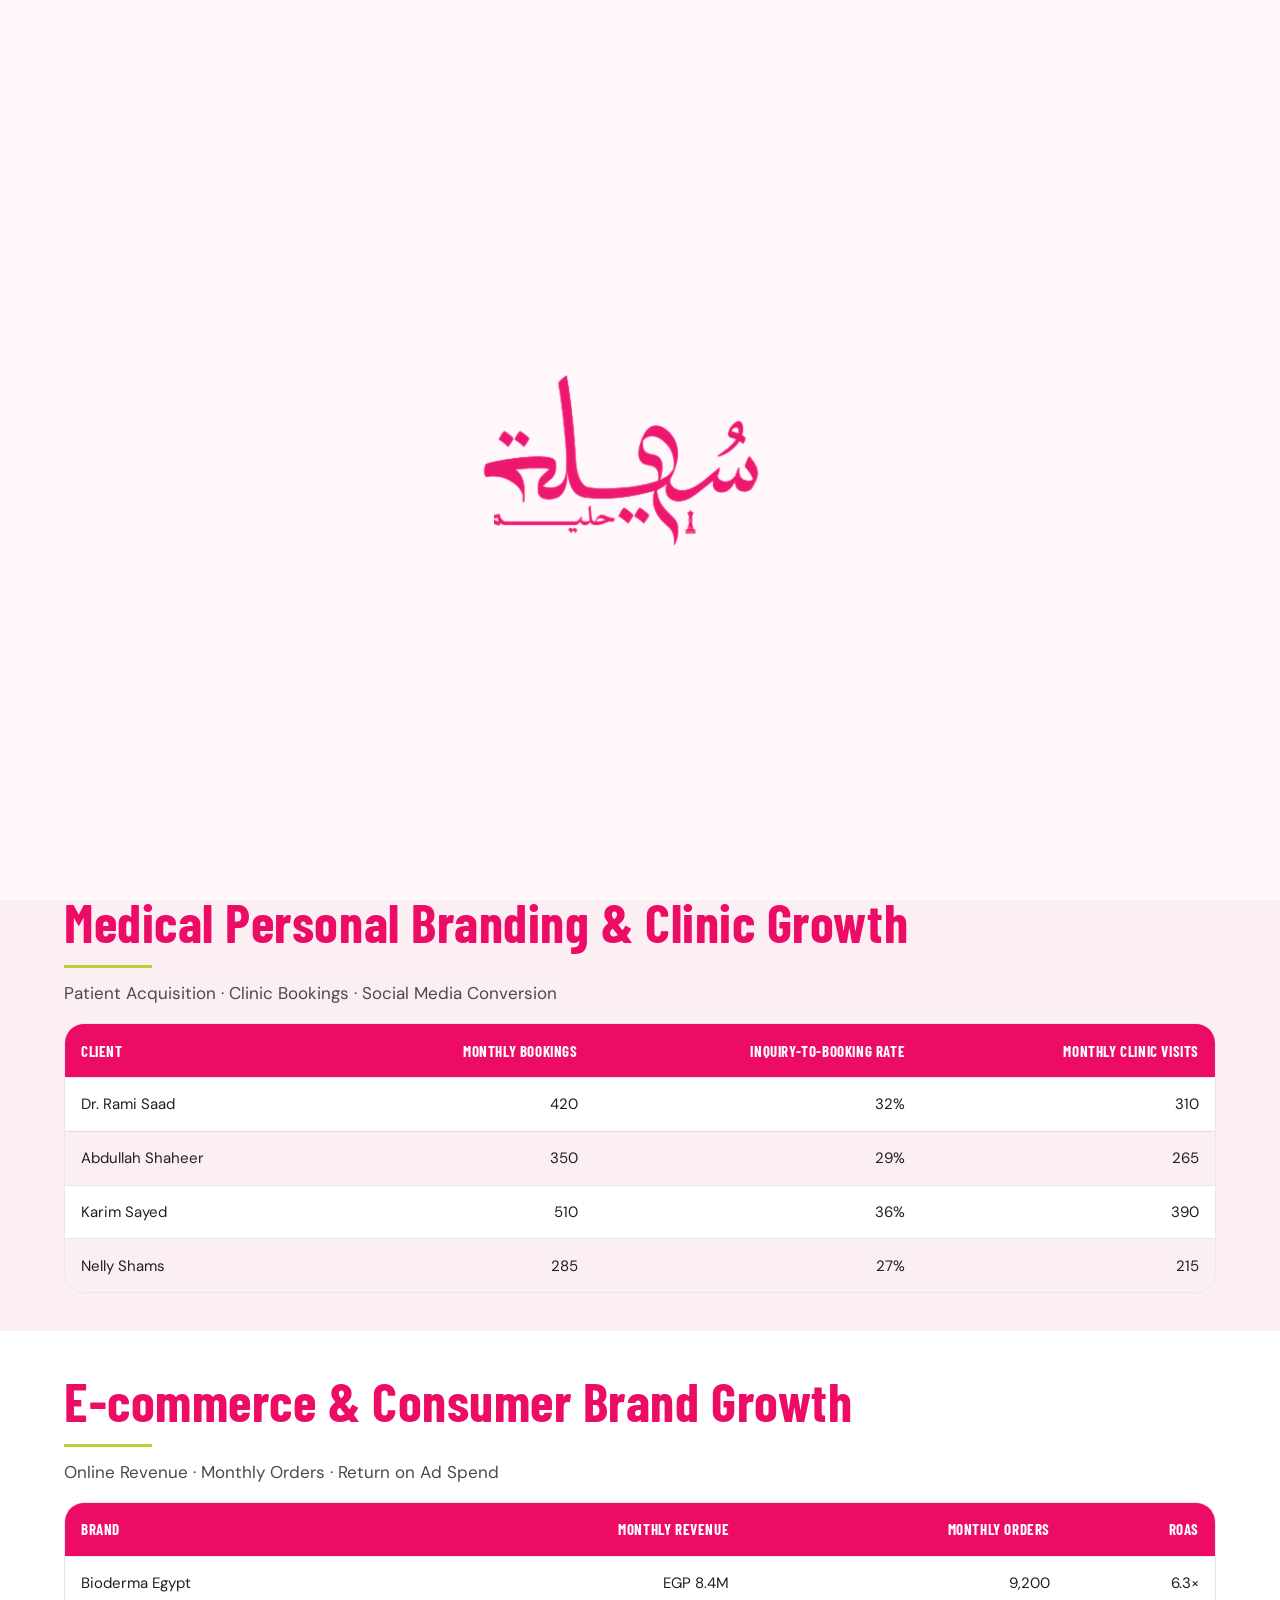
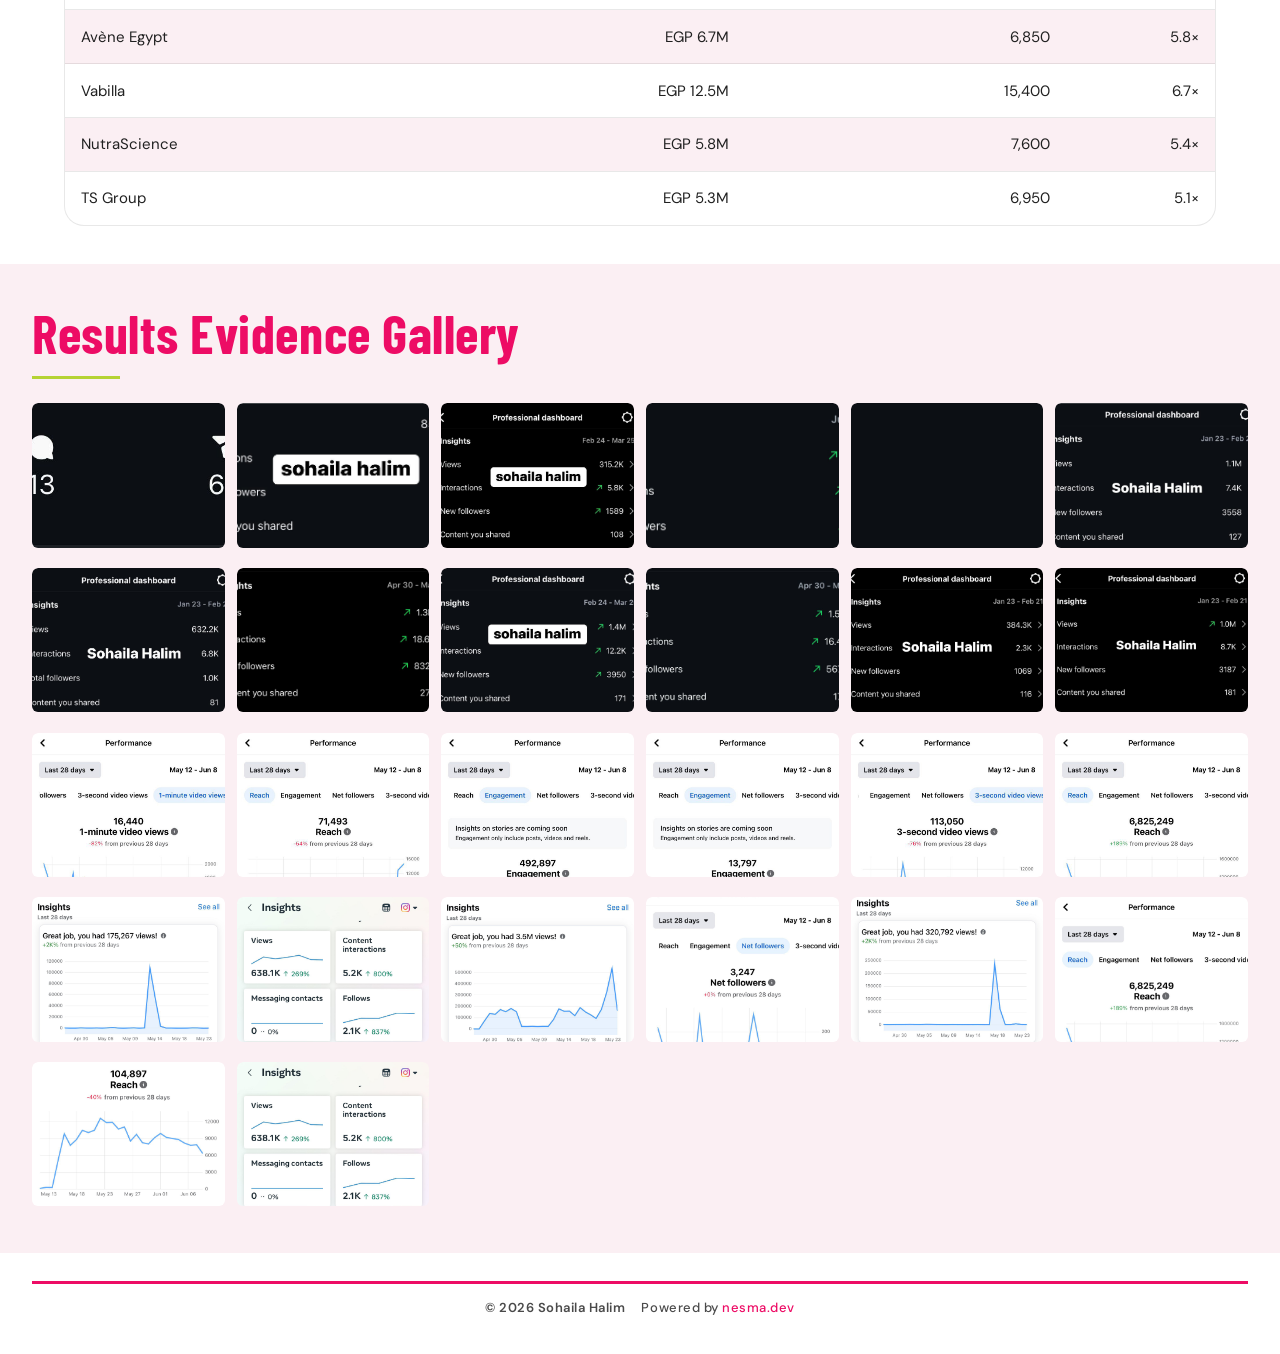
<file: results.html>
<!DOCTYPE html>
<html lang="en" dir="ltr">
<head>
  <meta charset="UTF-8" />
  <meta name="viewport" content="width=device-width, initial-scale=1" />
  <title>Case Studies &amp; Results   </title>
  <meta name="description" content="Selected success stories, medical clinic growth, e-commerce results, and original results evidence screenshots." />
  <meta property="og:title" content="Case Studies &amp; Results   " />
  <meta property="og:image" content="assets/images/hero/sohaila-hero.png" />
  <link rel="icon" href="assets/images/brand/logo-dark.png" />
  <link rel="stylesheet" href="assets/css/variables.css" />
  <link rel="stylesheet" href="assets/css/global.css" />
  <link rel="stylesheet" href="assets/css/components.css" />
  <link rel="stylesheet" href="assets/css/responsive.css" />
  <link rel="stylesheet" href="assets/css/rtl.css" />
  <link rel="stylesheet" href="assets/css/animations.css" />
</head>
<body id="top">
    <div id="page-loader" class="page-transition is-active is-booting" aria-hidden="true" aria-busy="true">
    <div class="page-transition__veil"></div>
    <div class="page-transition__logo-wrap"></div>
  </div>
  <script src="assets/js/page-transition.js"></script>
<a class="skip-link" href="#main" data-i18n="common.skipToContent">Skip to content</a>
  <div data-site-header></div>

  <main id="main" class="site-main">
    <section class="page-hero">
      <div class="container" data-source-content>
        <!-- <p class="section__eyebrow">Results</p> -->
        <h1 class="page-hero__title">Case Studies &amp; Results</h1>
        <p class="section__lead">Selected Success Stories</p>
        <nav class="section-nav" aria-label="Results sections">
          <a href="#high-ticket">High-Ticket</a>
          <a href="#medical">Medical</a>
          <a href="#ecommerce">E-commerce</a>
          <a href="#evidence">Evidence Gallery</a>
        </nav>
      </div>
    </section>

    <section class="section section--tight" id="high-ticket" aria-labelledby="ht-title">
      <div class="container" data-source-content>
        <h2 id="ht-title" class="section__title section__title--fuchsia">High-Ticket Business Scaling   Success Stories</h2>
        <p class="section__desc">Low-Ticket Funnels · Paid Acquisition · High-Ticket Offers</p>
        <p class="table-scroll-hint" data-i18n="common.scrollHint">Scroll horizontally to view the full table</p>
        <div class="table-wrap" tabindex="0" role="region" aria-labelledby="ht-title">
          <table class="data-table">
            <thead>
              <tr>
                <th scope="col">Client</th>
                <th scope="col">Low-Ticket Price</th>
                <th scope="col">ROAS</th>
                <th scope="col">High-Ticket Offer</th>
                <th scope="col">Units Sold</th>
              </tr>
            </thead>
            <tbody>
              <tr><td>Sewar amer</td><td>$249</td><td>6.0×</td><td>$2,500</td><td>300</td></tr>
              <tr><td>Noha Elbatrawi</td><td>$450</td><td>3.5×</td><td>$4,000</td><td>100</td></tr>
              <tr><td>Dr. Islam Mohamed</td><td>$97</td><td>8.0×</td><td>$1,500</td><td>600</td></tr>
              <tr><td>Mohamed Roshdy</td><td>$45</td><td>4.8×</td><td>$2,000</td><td>200</td></tr>
            </tbody>
          </table>
        </div>
      </div>
    </section>

    <section class="section section--blush section--tight" id="medical" aria-labelledby="med-title">
      <div class="container" data-source-content>
        <h2 id="med-title" class="section__title section__title--fuchsia">Medical Personal Branding &amp; Clinic Growth</h2>
        <p class="section__desc">Patient Acquisition · Clinic Bookings · Social Media Conversion</p>
        <p class="table-scroll-hint" data-i18n="common.scrollHint">Scroll horizontally to view the full table</p>
        <div class="table-wrap" tabindex="0" role="region" aria-labelledby="med-title">
          <table class="data-table">
            <thead>
              <tr>
                <th scope="col">Client</th>
                <th scope="col">Monthly Bookings</th>
                <th scope="col">Inquiry-to-Booking Rate</th>
                <th scope="col">Monthly Clinic Visits</th>
              </tr>
            </thead>
            <tbody>
              <tr><td>Dr. Rami Saad</td><td>420</td><td>32%</td><td>310</td></tr>
              <tr><td>Abdullah Shaheer</td><td>350</td><td>29%</td><td>265</td></tr>
              <tr><td>Karim Sayed</td><td>510</td><td>36%</td><td>390</td></tr>
              <tr><td>Nelly Shams</td><td>285</td><td>27%</td><td>215</td></tr>
            </tbody>
          </table>
        </div>
      </div>
    </section>

    <section class="section section--tight" id="ecommerce" aria-labelledby="ecom-title">
      <div class="container" data-source-content>
        <h2 id="ecom-title" class="section__title section__title--fuchsia">E-commerce &amp; Consumer Brand Growth</h2>
        <p class="section__desc">Online Revenue · Monthly Orders · Return on Ad Spend</p>
        <p class="table-scroll-hint" data-i18n="common.scrollHint">Scroll horizontally to view the full table</p>
        <div class="table-wrap" tabindex="0" role="region" aria-labelledby="ecom-title">
          <table class="data-table">
            <thead>
              <tr>
                <th scope="col">Brand</th>
                <th scope="col">Monthly Revenue</th>
                <th scope="col">Monthly Orders</th>
                <th scope="col">ROAS</th>
              </tr>
            </thead>
            <tbody>
              <tr><td>Bioderma Egypt</td><td>EGP 8.4M</td><td>9,200</td><td>6.3×</td></tr>
              <tr><td>Avène Egypt</td><td>EGP 6.7M</td><td>6,850</td><td>5.8×</td></tr>
              <tr><td>Vabilla</td><td>EGP 12.5M</td><td>15,400</td><td>6.7×</td></tr>
              <tr><td>NutraScience</td><td>EGP 5.8M</td><td>7,600</td><td>5.4×</td></tr>
              <tr><td>TS Group</td><td>EGP 5.3M</td><td>6,950</td><td>5.1×</td></tr>
            </tbody>
          </table>
        </div>
      </div>
    </section>

    <section class="section section--blush section--tight" id="evidence" aria-labelledby="ev-title">
      <div class="container container--wide">
        <div data-source-content>
          <h2 id="ev-title" class="section__title section__title--fuchsia">Results Evidence Gallery</h2>
          <!-- <p class="section__desc">Original results screenshots from the portfolio (pages 16–18). Click to enlarge.</p> -->
        </div>
        <div class="gallery-grid gallery-grid--images" id="results-gallery" data-lightbox-gallery style="margin-top:1.5rem"></div>
      </div>
    </section>
  </main>

  <div data-site-footer></div>
  <script src="assets/js/translations.js"></script>
  <script src="assets/js/page-content.js"></script>
  <script src="assets/js/i18n.js"></script>
  <script src="assets/js/navigation.js"></script>
  <script src="assets/data/results.js"></script>
  <script src="assets/js/lightbox.js"></script>
  <script src="assets/js/animations.js"></script>
  <script src="assets/js/main.js"></script>
  <script>
    (function () {
      function escapeHtml(str) {
        return String(str)
          .replace(/&/g, "&amp;")
          .replace(/</g, "&lt;")
          .replace(/>/g, "&gt;")
          .replace(/"/g, "&quot;");
      }

      const mount = document.getElementById("results-gallery");
      if (!mount || !window.SOHAILA_RESULTS) return;

      mount.innerHTML = window.SOHAILA_RESULTS.evidence
        .map(function (item, index) {
          return (
            '<article class="gallery-item gallery-item--image">' +
            '<button type="button" data-lightbox-item data-full="' +
            escapeHtml(item.src) +
            '" data-caption="" aria-label="Enlarge image ' +
            (index + 1) +
            '">' +
            '<div class="gallery-item__media">' +
            '<img src="' +
            escapeHtml(item.src) +
            '" alt="" loading="lazy" width="400" height="300" />' +
            "</div>" +
            "</button></article>"
          );
        })
        .join("");

      if (window.SohailaLightbox) window.SohailaLightbox.initAll();
      if (window.SohailaMotion) {
        window.SohailaMotion.refresh(mount);
        window.SohailaMotion.enterItems(mount.querySelectorAll(".gallery-item"));
      }
    })();
  </script>
</body>
</html>
</file>
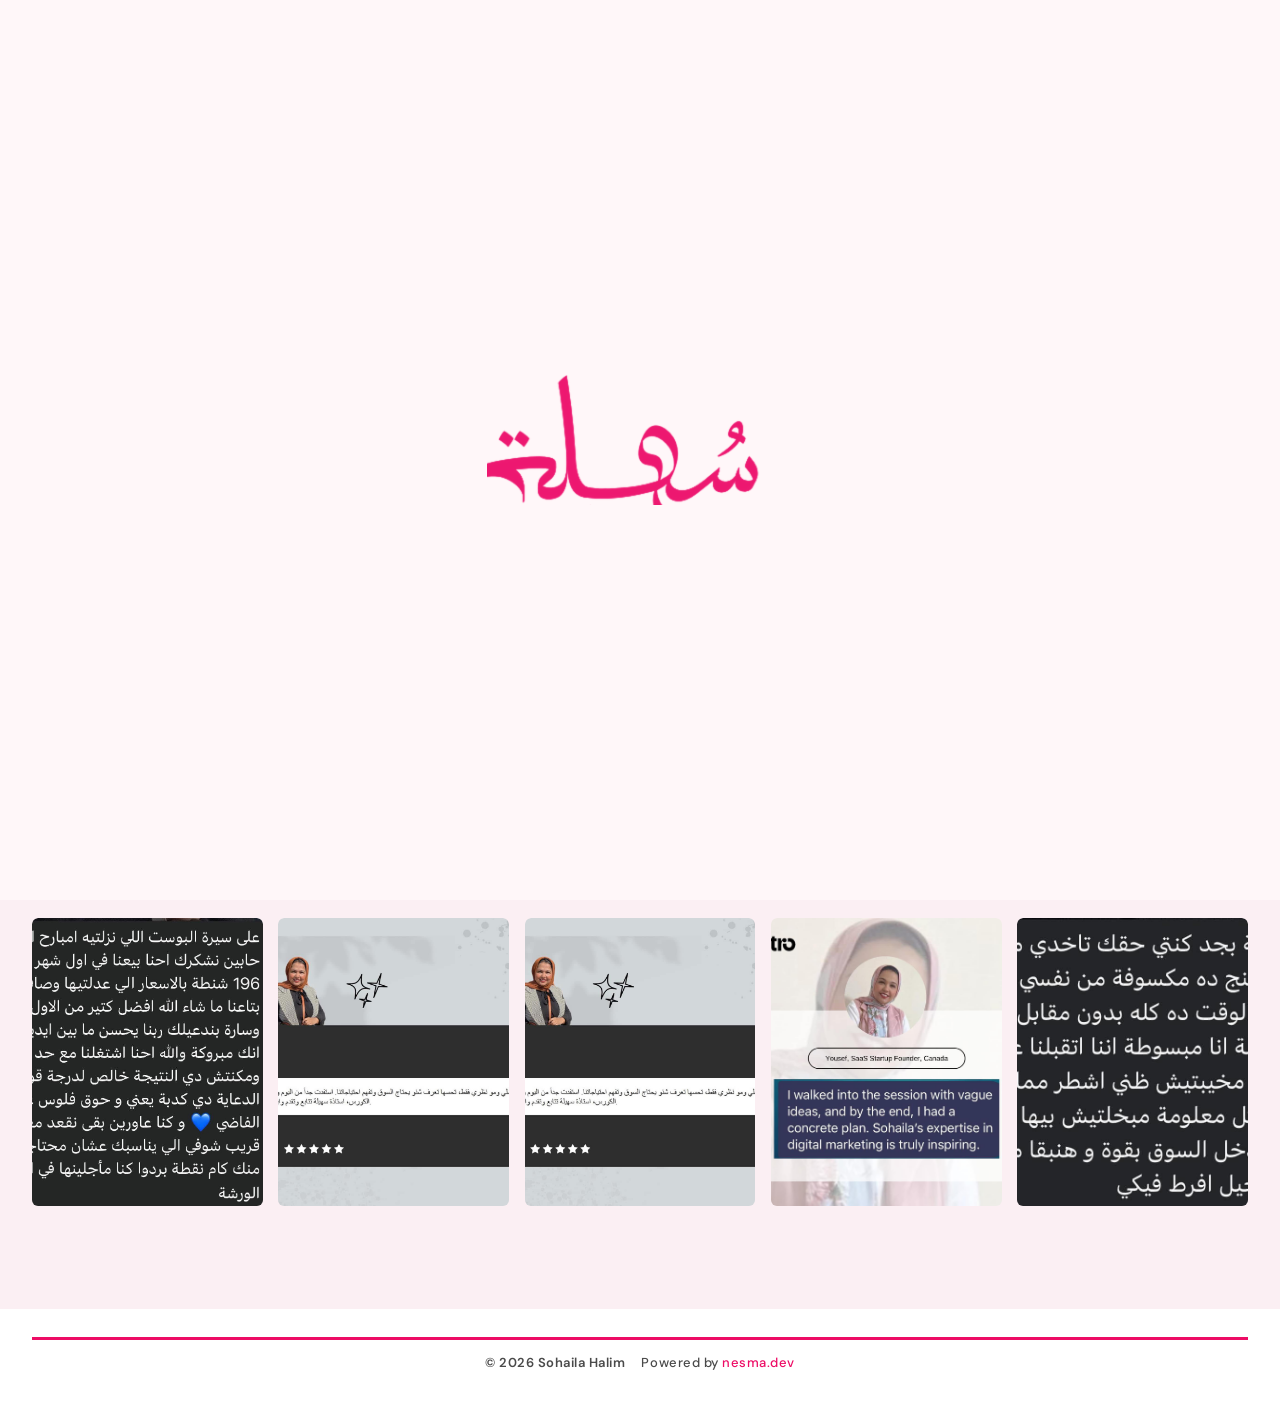
<file: testimonials.html>
<!DOCTYPE html>
<html lang="en" dir="ltr">
<head>
  <meta charset="UTF-8" />
  <meta name="viewport" content="width=device-width, initial-scale=1" />
  <title>Testimonials</title>
  <meta name="description" content="Original client testimonial screenshots from Sohaila Halim's portfolio." />
  <meta property="og:title" content="Testimonials" />
  <meta property="og:image" content="assets/images/hero/sohaila-hero.png" />
  <link rel="icon" href="assets/images/brand/logo-dark.png" />
  <link rel="stylesheet" href="assets/css/variables.css" />
  <link rel="stylesheet" href="assets/css/global.css" />
  <link rel="stylesheet" href="assets/css/components.css" />
  <link rel="stylesheet" href="assets/css/responsive.css" />
  <link rel="stylesheet" href="assets/css/rtl.css" />
  <link rel="stylesheet" href="assets/css/animations.css" />
</head>
<body id="top">
    <div id="page-loader" class="page-transition is-active is-booting" aria-hidden="true" aria-busy="true">
    <div class="page-transition__veil"></div>
    <div class="page-transition__logo-wrap"></div>
  </div>
  <script src="assets/js/page-transition.js"></script>
<a class="skip-link" href="#main" data-i18n="common.skipToContent">Skip to content</a>
  <div data-site-header></div>

  <main id="main" class="site-main">
    <section class="page-hero">
      <div class="container">
        <!-- <p class="section__eyebrow">Testimonials</p> -->
        <h1 class="page-hero__title">Testimonials</h1>
        <div data-source-content>
          <!-- <p class="section__desc">Original testimonial screenshots preserved from the portfolio (pages 19–25). No transcript text has been invented. Click any image to enlarge.</p> -->
        </div>
      </div>
    </section>

    <section class="section section--blush section--tight">
      <div class="container container--wide" data-load-more data-load-more-mode="scroll" data-load-more-page-size="5">
        <div class="gallery-grid gallery-grid--images" id="testimonials-gallery" data-lightbox-gallery data-load-more-gallery></div>
        <div class="load-more load-more--scroll">
          <p class="load-more__status sr-only" data-load-more-status aria-live="polite"></p>
          <div class="load-more__sentinel" data-load-more-sentinel aria-hidden="true"></div>
        </div>
      </div>
    </section>
  </main>

  <div data-site-footer></div>
  <script src="assets/js/translations.js"></script>
  <script src="assets/js/page-content.js"></script>
  <script src="assets/js/i18n.js"></script>
  <script src="assets/js/navigation.js"></script>
  <script src="assets/data/testimonials.js"></script>
  <script src="assets/js/lightbox.js"></script>
  <script src="assets/js/load-more.js"></script>
  <script src="assets/js/animations.js"></script>
  <script src="assets/js/main.js"></script>
  <script>
    (function () {
      function escapeHtml(str) {
        return String(str)
          .replace(/&/g, "&amp;")
          .replace(/</g, "&lt;")
          .replace(/>/g, "&gt;")
          .replace(/"/g, "&quot;");
      }

      const mount = document.getElementById("testimonials-gallery");
      if (!mount || !window.SOHAILA_TESTIMONIALS) return;

      const frag = document.createDocumentFragment();
      window.SOHAILA_TESTIMONIALS.forEach((item, index) => {
        const article = document.createElement("article");
        article.className = "gallery-item gallery-item--image";
        article.setAttribute("data-load-more-item", "");
        article.innerHTML =
          '<button type="button" data-lightbox-item data-full="' +
          escapeHtml(item.src) +
          '" data-caption="" aria-label="Enlarge image ' +
          (index + 1) +
          '">' +
          '<div class="gallery-item__media" style="aspect-ratio:4/5">' +
          '<img src="' +
          escapeHtml(item.src) +
          '" alt="" loading="lazy" width="320" height="400" />' +
          "</div>" +
          "</button>";
        frag.appendChild(article);
      });
      mount.appendChild(frag);

      if (window.SohailaLoadMore) window.SohailaLoadMore.initAll();
      if (window.SohailaLightbox) window.SohailaLightbox.initAll();
      if (window.SohailaMotion) {
        window.SohailaMotion.refresh(mount);
      }
    })();
  </script>
</body>
</html>
</file>
<file: assets/css/variables.css>
/* Sohaila Halim — Design Tokens
   Colors sampled from brand guideline asset (assets/images/brand/brand-guideline.png)
   Fonts: temporary implementation fallbacks (not claimed as original brand fonts)
*/

:root {
  /* Brand colors — from Visual Brand Guidelines */
  --color-fuchsia: #ed0c65;
  --color-lime: #b5d334;
  --color-blush: #fbeff3;
  --color-white: #ffffff;
  --color-charcoal: #202020;

  /* Derived tokens */
  --color-fuchsia-dark: #c40a54;
  --color-fuchsia-soft: rgba(237, 12, 101, 0.08);
  --color-lime-soft: rgba(181, 211, 52, 0.15);
  --color-charcoal-muted: #4a4a4a;
  --color-border: rgba(32, 32, 32, 0.1);
  --color-overlay: rgba(32, 32, 32, 0.72);

  /* Typography — temporary fallbacks pending original brand fonts */
  --font-display: "Barlow Condensed", "Arial Narrow", "Helvetica Neue Condensed", sans-serif;
  --font-body: "DM Sans", "Segoe UI", Tahoma, sans-serif;
  --font-arabic: "Noto Sans Arabic", "Segoe UI", Tahoma, sans-serif;

  --fw-regular: 400;
  --fw-medium: 500;
  --fw-semibold: 600;
  --fw-bold: 700;
  --fw-black: 800;

  --fs-xs: clamp(0.75rem, 0.7rem + 0.2vw, 0.8125rem);
  --fs-sm: clamp(0.875rem, 0.82rem + 0.25vw, 0.9375rem);
  --fs-base: clamp(1rem, 0.95rem + 0.25vw, 1.0625rem);
  --fs-md: clamp(1.125rem, 1rem + 0.4vw, 1.25rem);
  --fs-lg: clamp(1.375rem, 1.15rem + 0.8vw, 1.75rem);
  --fs-xl: clamp(1.75rem, 1.35rem + 1.4vw, 2.5rem);
  --fs-2xl: clamp(2.25rem, 1.6rem + 2.2vw, 3.5rem);
  --fs-3xl: clamp(2.75rem, 1.9rem + 3vw, 4.5rem);

  --lh-tight: 1.15;
  --lh-snug: 1.3;
  --lh-normal: 1.6;
  --lh-relaxed: 1.75;

  /* Spacing */
  --space-1: 0.25rem;
  --space-2: 0.5rem;
  --space-3: 0.75rem;
  --space-4: 1rem;
  --space-5: 1.5rem;
  --space-6: 2rem;
  --space-7: 3rem;
  --space-8: 4rem;
  --space-9: 6rem;
  --space-10: 8rem;

  /* Layout */
  --container-max: 72rem;
  --container-wide: 80rem;
  --container-pad: clamp(1rem, 3vw, 2rem);
  --header-h: 4.25rem;
  --radius-sm: 0.375rem;
  --radius-md: 0.75rem;
  --radius-lg: 1.25rem;
  --radius-xl: 1.75rem;

  /* Motion */
  --ease: cubic-bezier(0.22, 1, 0.36, 1);
  --duration-fast: 150ms;
  --duration: 280ms;
  --duration-slow: 480ms;

  /* Motion design system tokens */
  --motion-ease-out: cubic-bezier(0.22, 1, 0.36, 1);
  --motion-ease-standard: cubic-bezier(0.4, 0, 0.2, 1);
  --motion-fast: 180ms;
  --motion-medium: 360ms;
  --motion-reveal: 600ms;
  --motion-transition: 450ms;
  --motion-stagger: 75ms;
  --motion-reveal-distance: 22px;
  --motion-hover-lift: -6px;
  --motion-hover-scale: 1.015;

  /* Shadows */
  --shadow-sm: 0 1px 2px rgba(32, 32, 32, 0.06);
  --shadow-md: 0 8px 24px rgba(32, 32, 32, 0.08);
  --shadow-lg: 0 16px 48px rgba(32, 32, 32, 0.12);

  /* Focus */
  --focus-ring: 0 0 0 3px var(--color-white), 0 0 0 6px var(--color-fuchsia);
}

@media (prefers-reduced-motion: reduce) {
  :root {
    --duration-fast: 0ms;
    --duration: 0ms;
    --duration-slow: 0ms;
    --motion-fast: 0ms;
    --motion-medium: 0ms;
    --motion-reveal: 0ms;
    --motion-transition: 0ms;
    --motion-stagger: 0ms;
  }
}
</file>
<file: assets/css/global.css>
@import url("https://fonts.googleapis.com/css2?family=Barlow+Condensed:wght@500;600;700;800&family=DM+Sans:ital,opsz,wght@0,9..40,400;0,9..40,500;0,9..40,600;0,9..40,700;1,9..40,400&family=Noto+Sans+Arabic:wght@400;500;600;700&display=swap");

*,
*::before,
*::after {
  box-sizing: border-box;
}

html {
  scroll-behavior: smooth;
  scroll-padding-top: calc(var(--header-h) + 1rem);
  overflow-x: clip;
}

body {
  padding-top: var(--header-h);
}

@media (prefers-reduced-motion: reduce) {
  html {
    scroll-behavior: auto;
  }

  *,
  *::before,
  *::after {
    animation-duration: 0.01ms !important;
    animation-iteration-count: 1 !important;
    transition-duration: 0.01ms !important;
  }
}

::selection {
  background: var(--color-fuchsia);
  color: var(--color-white);
}

::-moz-selection {
  background: var(--color-fuchsia);
  color: var(--color-white);
}

.section--fuchsia ::selection,
.section--fuchsia ::-moz-selection,
.cta-band ::selection,
.cta-band ::-moz-selection {
  background: var(--color-white);
  color: var(--color-fuchsia);
}

body {
  margin: 0;
  font-family: var(--font-body);
  font-size: var(--fs-base);
  font-weight: var(--fw-regular);
  line-height: var(--lh-normal);
  color: var(--color-charcoal);
  background: var(--color-white);
  min-height: 100vh;
  overflow-x: hidden;
  -webkit-font-smoothing: antialiased;
}

body.nav-open {
  overflow: hidden;
}

img {
  max-width: 100%;
  height: auto;
  display: block;
}

a {
  color: var(--color-fuchsia);
  text-decoration-thickness: 1px;
  text-underline-offset: 0.2em;
}

a:hover {
  color: var(--color-fuchsia-dark);
}

:focus-visible {
  outline: none;
  box-shadow: var(--focus-ring);
}

.skip-link {
  position: absolute;
  inset-inline-start: 1rem;
  top: -100%;
  z-index: 1000;
  background: var(--color-fuchsia);
  color: var(--color-white);
  padding: 0.75rem 1rem;
  border-radius: var(--radius-sm);
  font-weight: var(--fw-semibold);
  text-decoration: none;
}

.skip-link:focus {
  top: 1rem;
}

h1, h2, h3, h4, h5, h6 {
  font-family: var(--font-display);
  font-weight: var(--fw-bold);
  line-height: var(--lh-tight);
  letter-spacing: 0.01em;
  margin: 0 0 var(--space-4);
  color: var(--color-charcoal);
  text-wrap: balance;
}

h1 { font-size: var(--fs-3xl); }
h2 { font-size: var(--fs-2xl); }
h3 { font-size: var(--fs-xl); }
h4 { font-size: var(--fs-lg); }

p {
  margin: 0 0 var(--space-4);
}

p:last-child {
  margin-bottom: 0;
}

ul, ol {
  margin: 0 0 var(--space-4);
  padding-inline-start: 1.25rem;
}

.container {
  width: min(100% - (var(--container-pad) * 2), var(--container-max));
  margin-inline: auto;
}

.container--wide {
  width: min(100% - (var(--container-pad) * 2), var(--container-wide));
}

.section {
  position: relative;
  padding-block: clamp(2.5rem, 4vw, 4rem);
}

.section--tight {
  padding-block: clamp(1.75rem, 3vw, 2.75rem);
}

.translation-banner {
  background: var(--color-blush);
  border-bottom: 1px solid var(--color-border);
  padding: 0.65rem var(--container-pad);
  text-align: center;
  font-size: var(--fs-sm);
  color: var(--color-charcoal-muted);
}

.translation-banner[hidden] {
  display: none;
}

.translation-banner p {
  margin: 0;
  max-width: var(--container-max);
  margin-inline: auto;
}

[data-source-content] {
  /* English source remains LTR-readable inside RTL chrome */
}

body.lightbox-open {
  overflow: hidden;
}

.section--blush {
  background: var(--color-blush);
}

.section--fuchsia {
  background: var(--color-fuchsia);
  color: var(--color-white);
}

.section--fuchsia h2,
.section--fuchsia h3,
.section--fuchsia p {
  color: var(--color-white);
}

.section__eyebrow {
  display: inline-block;
  font-family: var(--font-display);
  font-size: var(--fs-sm);
  font-weight: var(--fw-bold);
  letter-spacing: 0.12em;
  text-transform: uppercase;
  color: var(--color-fuchsia);
  margin-bottom: var(--space-3);
}

.section__title {
  margin-bottom: var(--space-3);
}

.section__title--lime {
  color: var(--color-lime);
}

.section__title--fuchsia {
  color: var(--color-fuchsia);
}

.section__title--fuchsia::after {
  content: "";
  display: block;
  width: min(5.5rem, 28%);
  height: 3px;
  margin-top: var(--space-3);
  margin-inline-end: auto;
  background: var(--color-lime);
}

.section__lead {
  font-size: var(--fs-md);
  font-weight: var(--fw-semibold);
  line-height: var(--lh-snug);
  max-width: 48rem;
  margin-bottom: var(--space-5);
}

.section__lead .part-a {
  color: var(--color-lime);
}

.section__lead .part-b {
  color: var(--color-fuchsia);
}


.section__desc {
  max-width: 52rem;
  color: var(--color-charcoal-muted);
}

.divider {
  width: 3.5rem;
  height: 3px;
  background: var(--color-lime);
  border: 0;
  margin: 0 0 var(--space-5);
}

.divider--fuchsia {
  background: var(--color-fuchsia);
}

.watermark {
  position: absolute;
  inset: 0;
  pointer-events: none;
  overflow: hidden;
  z-index: 0;
}

.watermark img {
  position: absolute;
  width: min(70vw, 42rem);
  opacity: 0.05;
  inset-inline-end: -8%;
  top: 50%;
  transform: translateY(-50%);
}

.section > *:not(.watermark) {
  position: relative;
  z-index: 1;
}

.page-hero {
  padding-block: clamp(1.5rem, 3vw, 2.5rem) clamp(1.75rem, 3vw, 2.75rem);
  background:
    radial-gradient(ellipse 60% 50% at 90% 20%, var(--color-blush) 0%, transparent 70%),
    var(--color-white);
}

.page-hero__title {
  color: var(--color-fuchsia);
}

.page-hero__title::after {
  content: "";
  display: block;
  width: min(8rem, 36%);
  height: 3px;
  margin-top: var(--space-3);
  margin-inline-end: auto;
  background: var(--color-lime);
}

.grid {
  display: grid;
  gap: var(--space-5);
}

.grid--2 {
  grid-template-columns: repeat(2, minmax(0, 1fr));
}

.grid--3 {
  grid-template-columns: repeat(3, minmax(0, 1fr));
}

.grid--4 {
  grid-template-columns: repeat(4, minmax(0, 1fr));
}

.sr-only {
  position: absolute;
  width: 1px;
  height: 1px;
  padding: 0;
  margin: -1px;
  overflow: hidden;
  clip: rect(0, 0, 0, 0);
  white-space: nowrap;
  border: 0;
}

.text-fuchsia { color: var(--color-fuchsia); }
.text-lime { color: var(--color-lime); }
.text-muted { color: var(--color-charcoal-muted); }

.site-main {
  min-height: 60vh;
}

.placeholder-asset {
  display: grid;
  place-items: center;
  aspect-ratio: 1;
  background: var(--color-blush);
  border: 2px dashed var(--color-fuchsia);
  border-radius: var(--radius-md);
  color: var(--color-fuchsia);
  font-size: var(--fs-sm);
  font-weight: var(--fw-semibold);
  text-align: center;
  padding: var(--space-4);
}
</file>
<file: assets/css/components.css>
/* Buttons — soft brand pills (tint fill + matching ink) */
.btn {
  display: inline-flex;
  align-items: center;
  justify-content: center;
  gap: 0.45rem;
  min-height: 2.75rem;
  padding: 0.7rem 1.45rem;
  border-radius: 999px;
  border: 0;
  font-family: var(--font-display);
  font-size: var(--fs-sm);
  font-weight: var(--fw-bold);
  letter-spacing: 0.04em;
  text-transform: uppercase;
  text-decoration: none;
  cursor: pointer;
  line-height: 1.1;
  box-shadow: none;
  transition:
    background 360ms var(--motion-ease-out),
    color 360ms var(--motion-ease-out),
    transform 360ms var(--motion-ease-out),
    box-shadow 360ms var(--motion-ease-out),
    filter 360ms var(--motion-ease-out);
}

.btn:hover {
  text-decoration: none;
}

.btn:focus-visible {
  outline: none;
  box-shadow: var(--focus-ring);
}

@media (hover: hover) and (pointer: fine) {
  .btn:hover {
    transform: translate3d(0, -1px, 0);
  }
}

.btn:active {
  transform: translate3d(0, 0, 0) scale(0.98);
  box-shadow: none;
}

.btn:disabled,
.btn[aria-disabled="true"] {
  opacity: 0.5;
  cursor: not-allowed;
  transform: none;
  box-shadow: none;
  filter: none;
}

/* Soft fuchsia tint + fuchsia ink */
.btn--primary {
  background: rgba(237, 12, 101, 0.14);
  color: var(--color-fuchsia);
}

.btn--primary:hover {
  background: rgba(237, 12, 101, 0.22);
  color: var(--color-fuchsia-dark);
  box-shadow: 0 8px 22px rgba(237, 12, 101, 0.16);
}

/* Soft lime tint + deep charcoal ink */
.btn--secondary {
  background: rgba(181, 211, 52, 0.32);
  color: var(--color-charcoal);
}

.btn--secondary:hover {
  background: rgba(181, 211, 52, 0.45);
  color: var(--color-charcoal);
  box-shadow: 0 8px 22px rgba(181, 211, 52, 0.22);
}

/* Quiet outline → soft fuchsia pill on hover */
.btn--outline {
  background: rgba(255, 255, 255, 0.72);
  box-shadow: inset 0 0 0 1px rgba(237, 12, 101, 0.22);
  color: var(--color-fuchsia);
}

.btn--outline:hover {
  background: rgba(237, 12, 101, 0.12);
  box-shadow: inset 0 0 0 1px transparent, 0 8px 22px rgba(237, 12, 101, 0.12);
  color: var(--color-fuchsia-dark);
}

.btn--ghost {
  background: rgba(32, 32, 32, 0.05);
  color: var(--color-charcoal);
}

.btn--ghost:hover {
  background: rgba(237, 12, 101, 0.1);
  color: var(--color-fuchsia);
}

/* For dark / fuchsia bands */
.btn--white {
  background: rgba(255, 255, 255, 0.92);
  color: var(--color-fuchsia);
}

.btn--white:hover {
  background: var(--color-white);
  color: var(--color-fuchsia-dark);
  box-shadow: 0 8px 22px rgba(32, 32, 32, 0.12);
}

/* Solid accent when a stronger CTA is needed */
.btn--solid {
  background: var(--color-fuchsia);
  color: var(--color-white);
}

.btn--solid:hover {
  background: var(--color-fuchsia-dark);
  color: var(--color-white);
  box-shadow: 0 10px 24px rgba(237, 12, 101, 0.28);
}

.btn-group {
  display: flex;
  flex-wrap: wrap;
  gap: var(--space-3);
}

/* Header / Nav */
.site-header {
  position: fixed;
  top: 0;
  inset-inline: 0;
  width: 100%;
  z-index: 100;
  background: rgba(255, 255, 255, 0.94);
  backdrop-filter: blur(14px);
  -webkit-backdrop-filter: blur(14px);
  border-bottom: 1px solid transparent;
  transition:
    background var(--motion-medium) var(--motion-ease-out),
    border-color var(--motion-medium) var(--motion-ease-out),
    box-shadow var(--motion-medium) var(--motion-ease-out);
}

.site-header.is-scrolled {
  background: rgba(255, 255, 255, 0.72);
  border-bottom-color: rgba(32, 32, 32, 0.08);
  box-shadow: 0 8px 24px rgba(32, 32, 32, 0.06);
}

.site-header.is-open {
  background: rgba(255, 255, 255, 0.98);
}

.site-header__inner {
  display: flex;
  align-items: center;
  justify-content: space-between;
  gap: var(--space-4);
  min-height: var(--header-h);
}

.brand-logo {
  display: inline-flex;
  align-items: center;
  gap: 0.65rem;
  text-decoration: none;
  color: var(--color-charcoal);
  flex-shrink: 0;
}

.brand-logo img {
  height: 2.5rem;
  width: auto;
}

.brand-logo__text {
  display: none;
  flex-direction: column;
  line-height: 1.1;
}

.brand-logo__name {
  font-family: var(--font-display);
  font-weight: var(--fw-bold);
  font-size: var(--fs-sm);
  letter-spacing: 0.04em;
}

.brand-logo__role {
  font-size: 0.65rem;
  letter-spacing: 0.08em;
  text-transform: uppercase;
  color: var(--color-fuchsia);
}

.nav-toggle {
  display: none;
  width: 2.75rem;
  height: 2.75rem;
  border: 1px solid var(--color-border);
  border-radius: var(--radius-sm);
  background: var(--color-white);
  cursor: pointer;
  align-items: center;
  justify-content: center;
  flex-direction: column;
  gap: 5px;
}

.nav-toggle span {
  display: block;
  width: 1.15rem;
  height: 2px;
  background: var(--color-charcoal);
  transition: transform var(--duration) var(--ease), opacity var(--duration) var(--ease);
}

.site-header.is-open .nav-toggle span:nth-child(1) {
  transform: translateY(7px) rotate(45deg);
}

.site-header.is-open .nav-toggle span:nth-child(2) {
  opacity: 0;
}

.site-header.is-open .nav-toggle span:nth-child(3) {
  transform: translateY(-7px) rotate(-45deg);
}

.site-nav {
  display: flex;
  align-items: center;
  gap: var(--space-4);
}

.site-nav__list {
  display: flex;
  align-items: center;
  gap: 0.15rem;
  list-style: none;
  margin: 0;
  padding: 0;
}

.site-nav__link {
  position: relative;
  display: inline-flex;
  align-items: center;
  padding: 0.55rem 0.65rem;
  color: var(--color-charcoal);
  text-decoration: none;
  font-family: var(--font-body);
  font-size: 0.875rem;
  font-weight: 500;
  letter-spacing: 0.01em;
  text-transform: none;
  line-height: 1.45;
  border-radius: var(--radius-sm);
  transition: color var(--motion-medium) var(--motion-ease-out);
}

.site-nav__link::after {
  content: "";
  position: absolute;
  inset-inline: 0.65rem;
  bottom: 0.2rem;
  height: 2px;
  background: var(--color-fuchsia);
  border-radius: 999px;
  transform: scaleX(0);
  transform-origin: inline-start;
  transition: transform var(--motion-medium) var(--motion-ease-out);
}

.site-nav__link:hover,
.site-nav__link:focus-visible {
  color: var(--color-fuchsia);
  background: transparent;
}

.site-nav__link:hover::after,
.site-nav__link:focus-visible::after,
.site-nav__link[aria-current="page"]::after {
  transform: scaleX(1);
}

.site-nav__link[aria-current="page"] {
  color: var(--color-fuchsia);
  font-weight: 600;
  background: transparent;
}

.lang-switcher {
  display: inline-flex;
  gap: 0.2rem;
  padding: 0.2rem;
  border: 0;
  border-radius: 999px;
  background: rgba(32, 32, 32, 0.05);
}

.lang-switcher button {
  min-width: 2.5rem;
  min-height: 2rem;
  padding-inline: 0.65rem;
  border: 0;
  border-radius: 999px;
  background: transparent;
  font-family: var(--font-display);
  font-weight: var(--fw-bold);
  font-size: var(--fs-xs);
  letter-spacing: 0.06em;
  cursor: pointer;
  color: var(--color-charcoal-muted);
  transition:
    background 280ms var(--motion-ease-out),
    color 280ms var(--motion-ease-out);
}

.lang-switcher button[aria-pressed="true"] {
  background: rgba(181, 211, 52, 0.35);
  color: var(--color-charcoal);
}

.header-cta {
  white-space: nowrap;
}

/* Hero */
.hero {
  position: relative;
  padding-block: clamp(1.5rem, 3vw, 2.5rem) clamp(2rem, 4vw, 3rem);
  overflow: hidden;
  background:
    linear-gradient(135deg, var(--color-white) 0%, var(--color-blush) 55%, var(--color-white) 100%);
}

.hero__grid {
  display: grid;
  grid-template-columns: minmax(0, 1.05fr) minmax(0, 0.95fr);
  gap: var(--space-7);
  align-items: center;
}

.hero__name {
  font-size: var(--fs-3xl);
  color: var(--color-fuchsia);
  margin-bottom: var(--space-3);
}

.hero__title {
  font-family: var(--font-body);
  font-size: var(--fs-md);
  font-weight: var(--fw-semibold);
  color: var(--color-charcoal);
  margin-bottom: var(--space-4);
}

.hero__title::after {
  content: "";
  display: block;
  width: min(11rem, 42%);
  height: 3px;
  margin-top: var(--space-3);
  margin-inline-end: auto;
  background: var(--color-lime);
}

.hero__tagline {
  font-family: var(--font-display);
  font-size: var(--fs-xl);
  font-weight: var(--fw-bold);
  line-height: var(--lh-snug);
  margin-bottom: var(--space-5);
}

.hero__tagline .part-a {
  color: var(--color-fuchsia);
}

.hero__tagline .part-b {
  color: var(--color-lime);
}

.hero__services {
  font-size: var(--fs-sm);
  color: var(--color-charcoal-muted);
  margin-bottom: var(--space-6);
}

.hero__media {
  position: relative;
  display: grid;
  place-items: center;
}

.hero__media img {
  width: min(100%, 36rem);
  height: auto;
  object-fit: contain;
}

/* Cards */
.card {
  background: var(--color-white);
  border-radius: var(--radius-lg);
  padding: var(--space-5);
  border: 1px solid var(--color-border);
  height: 100%;
}

.card--interactive {
  text-decoration: none;
  color: inherit;
  display: block;
}

.card--interactive:hover {
  color: inherit;
  text-decoration: none;
}

.card__icon {
  width: 2.75rem;
  height: 2.75rem;
  border-radius: var(--radius-sm);
  background: var(--color-fuchsia-soft);
  color: var(--color-fuchsia);
  display: grid;
  place-items: center;
  font-family: var(--font-display);
  font-weight: var(--fw-bold);
  margin-bottom: var(--space-4);
}

.card__title {
  font-size: var(--fs-md);
  margin-bottom: var(--space-2);
  color: var(--color-fuchsia);
}

.card__text {
  color: var(--color-charcoal-muted);
  font-size: var(--fs-sm);
  margin: 0;
}

.stat-card {
  text-align: center;
  padding: var(--space-6) var(--space-4);
  background: var(--color-white);
  border-radius: var(--radius-lg);
  border: 1px solid var(--color-border);
}

.stat-card--plain {
  background: transparent;
  border: 0;
  border-radius: 0;
  padding: var(--space-3) var(--space-2);
  box-shadow: none;
}

.results-preview__stats {
  gap: clamp(1.25rem, 2.5vw, 2rem);
}

.results-preview__stats .stat-card--plain {
  padding-block: var(--space-4);
}

.results-preview__stats .stat-card__value {
  font-size: clamp(2.25rem, 1.6rem + 2vw, 3.25rem);
}

.stats-row {
  display: grid;
  grid-template-columns: repeat(2, minmax(0, 1fr));
  gap: var(--space-5);
  max-width: 40rem;
  margin-inline: auto;
}

.stats-row__more {
  text-align: end;
  margin-top: var(--space-5);
}

.stats-section {
  text-align: center;
}

.stats-section .section__title {
  margin-inline: auto;
}

/* PDF page 2 — About Me spread */
.about-spread {
  position: relative;
  overflow: visible;
  background: var(--color-white);
  padding-block: clamp(0.5rem, 1.5vw, 1rem) clamp(2rem, 4vw, 3.5rem);
  padding-inline: 0;
  margin-top: calc(-1 * var(--space-3));
}

.about-spread__rail {
  position: absolute;
  inset-block: 0;
  inset-inline-start: 0;
  width: clamp(0.65rem, 1.2vw, 1.1rem);
  background: var(--color-lime);
  z-index: 2;
}

.about-spread__inner {
  position: relative;
  z-index: 1;
  width: min(100% - 2.5rem, var(--container-max, 72rem));
  margin-inline: auto;
  padding-inline: var(--container-pad, 1.25rem);
}

.about-spread__folio {
  margin: 0 0 var(--space-4);
  text-align: end;
  font-family: var(--font-body);
  font-size: var(--fs-xs);
  font-weight: var(--fw-bold);
  letter-spacing: 0.02em;
  color: var(--color-charcoal);
}

.about-spread__grid {
  display: grid;
  grid-template-columns: minmax(0, 0.92fr) minmax(0, 1.08fr);
  gap: clamp(1.5rem, 3vw, 3rem);
  align-items: stretch;
}

/* Image height = 115% of copy column; width follows native ratio */
.about-spread__media {
  position: relative;
  min-width: 0;
  height: 0;
  min-height: 100%;
  overflow: visible;
}

.about-spread__media img {
  position: absolute;
  top: 0;
  inset-inline-start: 0;
  display: block;
  height: 115%;
  width: auto;
  max-width: none;
  object-fit: contain;
  object-position: top;
}

.about-spread__copy {
  min-width: 0;
  min-height: 0;
}

.about-spread__title {
  margin: 0 0 var(--space-4);
  font-family: var(--font-display);
  font-size: clamp(2rem, 1.4rem + 2vw, 2.95rem);
  font-weight: var(--fw-black);
  line-height: var(--lh-tight);
  color: var(--color-fuchsia);
  letter-spacing: 0.01em;
}

.about-spread__copy p {
  margin: 0 0 var(--space-4);
  font-size: clamp(0.95rem, 0.9rem + 0.25vw, 1.125rem);
  line-height: 1.55;
  color: var(--color-charcoal);
}

.about-spread__copy p:last-child {
  margin-bottom: 0;
}

.about-spread__copy strong {
  font-weight: var(--fw-bold);
}

.about-spread__bar {
  margin-top: clamp(1.5rem, 3vw, 2.5rem);
  height: 2px;
  background: linear-gradient(
    90deg,
    var(--color-fuchsia) 0 42%,
    var(--color-lime) 42% 100%
  );
}

.about-spread__page {
  margin: var(--space-3) 0 0;
  text-align: end;
  font-family: var(--font-body);
  font-size: var(--fs-sm);
  font-weight: var(--fw-bold);
  color: var(--color-fuchsia);
}

.about-media {
  transform: translate(0.75rem, -0.85rem);
}

.stat-card__value {
  font-family: var(--font-display);
  font-size: var(--fs-3xl);
  font-weight: var(--fw-black);
  color: var(--color-fuchsia);
  line-height: 1;
  margin-bottom: var(--space-2);
  font-variant-numeric: tabular-nums;
}

.stat-card__label {
  font-family: var(--font-display);
  font-weight: var(--fw-semibold);
  letter-spacing: 0.04em;
  text-transform: uppercase;
  font-size: var(--fs-sm);
}

/* Tabs */
.tabs {
  display: grid;
  gap: var(--space-5);
}

.tabs--vertical {
  grid-template-columns: minmax(14rem, 18rem) minmax(0, 1fr);
  align-items: start;
}

.tabs__list {
  display: flex;
  flex-direction: column;
  gap: 0.35rem;
  list-style: none;
  margin: 0;
  padding: 0;
}

.tabs__tab {
  width: 100%;
  text-align: start;
  border: 1px solid var(--color-border);
  background: var(--color-white);
  color: var(--color-charcoal);
  border-radius: var(--radius-md);
  padding: 0.9rem 1rem;
  font-family: var(--font-display);
  font-size: var(--fs-sm);
  font-weight: var(--fw-bold);
  letter-spacing: 0.03em;
  cursor: pointer;
  transition: background var(--duration) var(--ease), color var(--duration) var(--ease), border-color var(--duration) var(--ease);
}

.tabs__tab[aria-selected="true"] {
  background: var(--color-fuchsia);
  border-color: transparent;
  color: var(--color-white);
}

.tabs__panel {
  background: var(--color-white);
  border: 1px solid var(--color-border);
  border-radius: var(--radius-lg);
  padding: var(--space-6);
}

.tabs__panel[hidden] {
  display: none;
}

.tabs--horizontal .tabs__list {
  flex-direction: row;
  flex-wrap: nowrap;
  overflow-x: auto;
  gap: 0.5rem;
  padding-bottom: 0.25rem;
  scrollbar-width: thin;
}

.tabs--horizontal .tabs__tab {
  white-space: nowrap;
  width: auto;
  flex: 0 0 auto;
}

/* Accordion */
.accordion {
  display: grid;
  gap: 0.75rem;
}

.accordion__item {
  border: 1px solid var(--color-border);
  border-radius: var(--radius-md);
  background: var(--color-white);
  overflow: hidden;
}

.accordion__item:has(.accordion__trigger[aria-expanded="true"]) {
  border-inline-start: 3px solid var(--color-lime);
}

.accordion__trigger {
  width: 100%;
  display: flex;
  align-items: center;
  justify-content: space-between;
  gap: 1rem;
  text-align: start;
  padding: 1rem 1.15rem;
  border: 0;
  background: transparent;
  font-family: var(--font-display);
  font-size: var(--fs-md);
  font-weight: var(--fw-bold);
  color: var(--color-fuchsia);
  cursor: pointer;
}

.accordion__trigger::after {
  content: "+";
  color: var(--color-fuchsia);
  font-size: 1.35rem;
  line-height: 1;
}

.accordion__trigger[aria-expanded="true"]::after {
  content: "−";
}

.accordion__panel {
  padding: 0 1.15rem 1.15rem;
  color: var(--color-charcoal-muted);
}

.accordion__panel[hidden] {
  display: none;
}

/* Filters */
.filter-bar {
  display: flex;
  flex-wrap: wrap;
  gap: 0.5rem;
  margin-bottom: var(--space-6);
}

.filter-btn {
  border: 1px solid var(--color-border);
  background: var(--color-white);
  color: var(--color-charcoal);
  border-radius: 999px;
  padding: 0.55rem 0.95rem;
  font-family: var(--font-display);
  font-size: var(--fs-xs);
  font-weight: var(--fw-bold);
  letter-spacing: 0.04em;
  text-transform: uppercase;
  cursor: pointer;
  transition: background var(--duration) var(--ease), color var(--duration) var(--ease), border-color var(--duration) var(--ease);
}

.filter-btn[aria-pressed="true"],
.filter-btn:hover {
  background: var(--color-fuchsia);
  border-color: var(--color-fuchsia);
  color: var(--color-white);
}

/* Our Clients — compact logo strip */
.clients-preview {
  --clients-gap: 1rem;
  /* Align to .container content width; show ~5 cards */
  --clients-row: min(var(--container-max), calc(100vw - 2 * var(--container-pad)));
  --clients-card: calc((var(--clients-row) - 4 * var(--clients-gap)) / 5);
  --clients-ease: cubic-bezier(0.22, 1, 0.36, 1);
  margin-block: clamp(1.25rem, 3vw, 2.5rem);
  padding-block: clamp(2.25rem, 4.5vw, 3.5rem);
}

.clients-preview__top {
  display: flex;
  align-items: flex-end;
  justify-content: space-between;
  gap: 1rem;
  margin-bottom: 1.35rem;
}

.clients-preview__copy {
  min-width: 0;
  flex: 1;
}

.clients-preview__lead {
  max-width: 40rem;
  margin-bottom: 0;
  color: var(--color-charcoal);
}

.clients-preview__lead .part-brand {
  color: var(--color-fuchsia);
  font-weight: var(--fw-bold);
}

.clients-preview__lead .part-business {
  color: var(--color-lime);
  font-weight: var(--fw-bold);
}

.clients-preview__controls {
  display: inline-flex;
  gap: 0.45rem;
  flex-shrink: 0;
  padding-bottom: 0.15rem;
}

.clients-carousel {
  min-width: 0;
  width: 100%;
}

.clients-carousel__viewport {
  position: relative;
  overflow: hidden;
  min-width: 0;
  width: 100%;
  direction: ltr;
  cursor: grab;
  touch-action: pan-y;
  user-select: none;
  -webkit-mask-image: linear-gradient(
    90deg,
    #000 0,
    #000 calc(100% - 1.75rem),
    transparent 100%
  );
  mask-image: linear-gradient(
    90deg,
    #000 0,
    #000 calc(100% - 1.75rem),
    transparent 100%
  );
}

.clients-carousel.is-dragging .clients-carousel__viewport {
  cursor: grabbing;
}

.clients-carousel__track {
  display: flex;
  gap: var(--clients-gap);
  width: max-content;
  will-change: transform;
  transition: transform 720ms var(--clients-ease);
  direction: ltr;
}

.clients-carousel.is-jumping .clients-carousel__track,
.clients-carousel.is-dragging .clients-carousel__track {
  transition: none;
}

.clients-carousel__card img {
  pointer-events: none;
  -webkit-user-drag: none;
  user-select: none;
}

/* Shared compact logo card (home carousel + portfolio grid) */
.portfolio-item--logo {
  background: var(--color-white);
  border: 1px solid rgba(32, 32, 32, 0.06);
  border-radius: var(--radius-md);
  overflow: hidden;
  box-shadow: none;
  transition: border-color 240ms var(--ease);
}

.portfolio-item--logo:hover {
  border-color: rgba(237, 12, 101, 0.28);
  transform: none;
  box-shadow: none;
}

.portfolio-item--logo .portfolio-item__media {
  aspect-ratio: 1;
  padding: 1.1rem;
  background: #fff;
}

.portfolio-item--logo .portfolio-item__body {
  padding: 0.65rem 0.8rem 0.85rem;
  border-top: 1px solid rgba(32, 32, 32, 0.05);
}

.portfolio-item--logo .portfolio-item__name {
  font-size: 0.84rem;
  margin: 0 0 0.18rem;
  line-height: 1.2;
  white-space: nowrap;
  overflow: hidden;
  text-overflow: ellipsis;
}

.portfolio-item--logo .portfolio-item__meta {
  font-size: 0.72rem;
  line-height: 1.25;
  white-space: nowrap;
  overflow: hidden;
  text-overflow: ellipsis;
}

.clients-carousel__card.portfolio-item {
  flex: 0 0 var(--clients-card);
  width: var(--clients-card);
  max-width: var(--clients-card);
}

.portfolio-grid--logos {
  grid-template-columns: repeat(5, minmax(0, 1fr));
  gap: 1rem;
}

.clients-carousel__btn {
  width: 2.25rem;
  height: 2.25rem;
  border-radius: 50%;
  border: 1px solid rgba(237, 12, 101, 0.2);
  background: var(--color-white);
  color: var(--color-fuchsia);
  display: grid;
  place-items: center;
  cursor: pointer;
  flex-shrink: 0;
  font-size: 1.35rem;
  line-height: 1;
  padding: 0;
  transition:
    background 240ms var(--clients-ease),
    color 240ms var(--clients-ease),
    border-color 240ms var(--clients-ease),
    transform 240ms var(--clients-ease);
}

.clients-carousel__btn:hover {
  background: var(--color-fuchsia);
  border-color: var(--color-fuchsia);
  color: var(--color-white);
}

.clients-carousel__btn:active {
  transform: scale(0.94);
}

.clients-carousel__btn:focus-visible {
  outline: none;
  box-shadow: var(--focus-ring);
}

.clients-preview .link-more {
  margin-top: 1.15rem;
}

@media (max-width: 900px) {
  .clients-preview {
    --clients-card: calc((var(--clients-row) - 3 * var(--clients-gap)) / 4);
  }
}

@media (max-width: 640px) {
  .clients-preview {
    --clients-card: calc((var(--clients-row) - 1 * var(--clients-gap)) / 2);
  }

  .clients-preview__top {
    align-items: flex-start;
    flex-direction: column;
  }

  .clients-preview__controls {
    align-self: flex-end;
  }
}

@media (prefers-reduced-motion: reduce) {
  .clients-carousel__track,
  .clients-carousel__btn {
    transition: none;
  }
}

/* Portfolio / gallery */
.portfolio-grid,
.gallery-grid {
  display: grid;
  grid-template-columns: repeat(auto-fill, minmax(10rem, 1fr));
  gap: var(--space-4);
}

.portfolio-item,
.gallery-item {
  background: var(--color-white);
  border: 1px solid var(--color-border);
  border-radius: var(--radius-md);
  overflow: hidden;
  transition: transform var(--duration) var(--ease), box-shadow var(--duration) var(--ease);
}

/* Hover lift/shadow owned by animations.css for consistency */

.portfolio-item__media,
.gallery-item__media {
  aspect-ratio: 1;
  background: var(--color-blush);
  display: grid;
  place-items: center;
  padding: 0.75rem;
}

.portfolio-item__media img,
.gallery-item__media img {
  width: 100%;
  height: 100%;
  object-fit: contain;
}

.portfolio-item__body {
  padding: 0.85rem;
}

.portfolio-item__name {
  font-family: var(--font-display);
  font-size: var(--fs-sm);
  font-weight: var(--fw-bold);
  color: var(--color-fuchsia);
  margin: 0 0 0.25rem;
  text-transform: uppercase;
  letter-spacing: 0.03em;
}

.portfolio-item__meta {
  font-size: var(--fs-xs);
  color: var(--color-charcoal-muted);
  margin: 0;
}

.portfolio-item a.portfolio-item__link {
  text-decoration: none;
  color: inherit;
  display: block;
}

.portfolio-item a.portfolio-item__link:hover .portfolio-item__name {
  color: var(--color-fuchsia-dark);
}

.gallery-item button {
  width: 100%;
  border: 0;
  background: transparent;
  padding: 0;
  cursor: pointer;
  text-align: start;
}

.gallery-item__caption {
  padding: 0.65rem 0.85rem 0.9rem;
  font-size: var(--fs-xs);
  color: var(--color-charcoal-muted);
}

/* Results evidence — images only, no caption/card body */
.gallery-grid--images {
  grid-template-columns: repeat(auto-fill, minmax(12rem, 1fr));
  gap: var(--space-3);
}

.gallery-item--image {
  background: transparent;
  border: 0;
  border-radius: var(--radius-sm);
  box-shadow: none;
}

.gallery-item--image .gallery-item__media {
  aspect-ratio: 4 / 3;
  padding: 0;
  background: var(--color-white);
  border-radius: var(--radius-sm);
  overflow: hidden;
}

#testimonials-gallery.gallery-grid--images {
  grid-template-columns: repeat(5, minmax(0, 1fr));
  gap: clamp(0.65rem, 1.2vw, 1rem);
}

#testimonials-gallery .gallery-item--image .gallery-item__media {
  aspect-ratio: 4 / 5;
}

.gallery-item--image .gallery-item__media img {
  object-fit: cover;
}

@media (hover: hover) and (pointer: fine) {
  .gallery-item--image:hover {
    box-shadow: none;
  }

  .gallery-item--image:hover .gallery-item__media img {
    transform: scale(1.03);
  }

  .gallery-item--image .gallery-item__media img {
    transition: transform var(--motion-medium) var(--motion-ease-out);
  }
}

/* Process timeline */
.process {
  display: grid;
  gap: var(--space-4);
  counter-reset: step;
}

.process__step {
  position: relative;
  display: grid;
  grid-template-columns: auto 1fr;
  gap: var(--space-4);
  padding: var(--space-5);
  background: var(--color-white);
  border: 1px solid var(--color-border);
  border-radius: var(--radius-lg);
}

.process__num {
  width: 3rem;
  height: 3rem;
  border-radius: 50%;
  background: transparent;
  color: var(--color-lime);
  border: 2px solid var(--color-lime);
  display: grid;
  place-items: center;
  font-family: var(--font-display);
  font-weight: var(--fw-bold);
  flex-shrink: 0;
  transition:
    background var(--duration) var(--ease),
    color var(--duration) var(--ease),
    border-color var(--duration) var(--ease);
}

.process__step:hover .process__num,
.process__step:focus-within .process__num {
  background: var(--color-lime);
  border-color: var(--color-lime);
  color: var(--color-white);
}

.process__title {
  color: var(--color-fuchsia);
  margin-bottom: var(--space-2);
  font-size: var(--fs-md);
}

/* Data tables */
.table-wrap {
  overflow-x: auto;
  border: 1px solid var(--color-border);
  border-radius: var(--radius-lg);
  background: var(--color-white);
  -webkit-overflow-scrolling: touch;
}

.table-scroll-hint {
  display: none;
  margin: 0 0 0.75rem;
  font-size: var(--fs-xs);
  color: var(--color-charcoal-muted);
}

.data-table {
  width: 100%;
  border-collapse: collapse;
  min-width: 36rem;
}

.data-table th,
.data-table td {
  padding: 0.9rem 1rem;
  text-align: start;
  border-bottom: 1px solid var(--color-border);
  font-size: var(--fs-sm);
}

.data-table th {
  background: var(--color-fuchsia);
  color: var(--color-white);
  font-family: var(--font-display);
  font-weight: var(--fw-bold);
  letter-spacing: 0.04em;
  text-transform: uppercase;
}

.data-table td:nth-child(n + 2),
.data-table th:nth-child(n + 2) {
  text-align: end;
  font-variant-numeric: tabular-nums;
}

.data-table tr:last-child td {
  border-bottom: 0;
}

.data-table tbody tr:nth-child(even) {
  background: var(--color-blush);
}

/* Markets */
.markets-list {
  display: flex;
  flex-wrap: wrap;
  gap: 0.65rem;
  list-style: none;
  margin: var(--space-5) 0 0;
  padding: 0;
}

.markets-list li {
  background: var(--color-fuchsia);
  color: var(--color-white);
  padding: 0.45rem 0.9rem;
  border-radius: 999px;
  font-family: var(--font-display);
  font-weight: var(--fw-bold);
  font-size: var(--fs-xs);
  letter-spacing: 0.05em;
  text-transform: uppercase;
}

.markets-map {
  border-radius: var(--radius-lg);
  overflow: hidden;
  border: 1px solid var(--color-border);
  background: var(--color-white);
}

.markets-map img {
  width: 100%;
  height: auto;
}

/* Contact */
.contact-channels {
  display: grid;
  gap: var(--space-4);
}

.contact-channel {
  display: flex;
  flex-direction: column;
  gap: 0.25rem;
  padding: var(--space-5);
  background: var(--color-white);
  border: 1px solid var(--color-border);
  border-radius: var(--radius-lg);
  text-decoration: none;
  color: inherit;
  transition: border-color var(--duration) var(--ease), transform var(--duration) var(--ease);
}

.contact-channel:hover {
  color: inherit;
  text-decoration: none;
}

.contact-channel__label {
  font-size: var(--fs-xs);
  text-transform: uppercase;
  letter-spacing: 0.08em;
  color: var(--color-charcoal-muted);
  font-weight: var(--fw-semibold);
}

.contact-channel__value {
  font-family: var(--font-display);
  font-size: var(--fs-md);
  font-weight: var(--fw-bold);
  color: var(--color-fuchsia);
}

.form-note {
  margin-top: var(--space-5);
  padding: var(--space-4);
  background: var(--color-blush);
  border-radius: var(--radius-md);
  font-size: var(--fs-sm);
  color: var(--color-charcoal-muted);
}

/* Lightbox (native dialog) */
.lightbox {
  position: fixed;
  inset: 0;
  z-index: 200;
  width: min(100% - 2rem, 56rem);
  max-width: 56rem;
  max-height: 92vh;
  margin: auto;
  padding: 0;
  border: 0;
  border-radius: var(--radius-lg);
  background: transparent;
  color: inherit;
}

.lightbox::backdrop {
  background: var(--color-overlay);
}

.lightbox:not([open]) {
  display: none;
}

.lightbox__dialog {
  position: relative;
  width: 100%;
  max-height: 92vh;
  background: var(--color-white);
  border-radius: var(--radius-lg);
  overflow: hidden;
  display: flex;
  flex-direction: column;
  box-shadow: var(--shadow-lg);
}

.lightbox__media {
  overflow: auto;
  max-height: calc(92vh - 5rem);
  min-height: 12rem;
  background: #111;
  display: grid;
  place-items: center;
  padding: 0.75rem;
}

.lightbox__media img {
  max-width: 100%;
  max-height: calc(92vh - 6rem);
  width: auto;
  height: auto;
  object-fit: contain;
}

.lightbox__toolbar {
  display: grid;
  grid-template-columns: 1fr auto;
  gap: 0.35rem 1rem;
  align-items: center;
  padding: 0.75rem 1rem;
  border-top: 1px solid var(--color-border);
  background: var(--color-white);
}

.lightbox__caption {
  font-size: var(--fs-sm);
  color: var(--color-charcoal-muted);
  margin: 0;
}

.lightbox__position {
  grid-column: 1;
  font-size: var(--fs-xs);
  color: var(--color-charcoal-muted);
  margin: 0;
}

.lightbox__controls {
  grid-column: 2;
  grid-row: 1 / span 2;
  display: flex;
  gap: 0.35rem;
}

.lightbox__btn {
  min-width: 2.5rem;
  min-height: 2.5rem;
  border: 1px solid var(--color-border);
  background: var(--color-white);
  border-radius: var(--radius-sm);
  cursor: pointer;
  font-weight: var(--fw-bold);
}

.lightbox__btn:hover {
  border-color: var(--color-fuchsia);
  color: var(--color-fuchsia);
}

/* Load more */
.load-more {
  display: flex;
  flex-direction: column;
  align-items: center;
  gap: var(--space-3);
  margin-top: var(--space-6);
}

.load-more__status {
  margin: 0;
  font-size: var(--fs-sm);
  color: var(--color-charcoal-muted);
}

.load-more--scroll {
  margin-top: var(--space-5);
  align-items: stretch;
}

.load-more__sentinel {
  width: 100%;
  height: 2rem;
  pointer-events: none;
}

.gallery-item.is-batch-hidden,
.gallery-item[hidden] {
  display: none !important;
}

.filter-btn.is-active,
.filter-btn[aria-pressed="true"] {
  background: var(--color-fuchsia);
  border-color: var(--color-fuchsia);
  color: var(--color-white);
}

/* Footer — fuchsia rule + copyright only */
.site-footer {
  background: var(--color-white);
  padding-block: clamp(1.25rem, 2.5vw, 1.75rem) clamp(1.5rem, 3vw, 2.25rem);
}

.site-footer__rule {
  width: 100%;
  height: 3px;
  margin: 0 0 0.85rem;
  background: var(--color-fuchsia);
}

.site-footer__credit {
  display: flex;
  flex-wrap: wrap;
  justify-content: center;
  align-items: center;
  gap: 0.35rem 1rem;
  text-align: center;
  font-size: var(--fs-xs);
  letter-spacing: 0.04em;
  color: var(--color-charcoal-muted);
}

.site-footer__copy,
.site-footer__powered {
  margin: 0;
  font-weight: var(--fw-semibold);
}

.site-footer__powered {
  font-weight: var(--fw-medium);
}

.site-footer__powered a {
  color: var(--color-fuchsia);
  text-decoration: none;
}

.site-footer__powered a:hover {
  color: var(--color-fuchsia-dark);
  text-decoration: underline;
}

/* CTA band (legacy / contact page hero) */
.cta-band {
  text-align: center;
}

.cta-band__title {
  color: var(--color-white);
  margin-bottom: var(--space-3);
}

.cta-band__lead {
  color: var(--color-lime);
  font-family: var(--font-display);
  font-size: var(--fs-lg);
  font-weight: var(--fw-bold);
  margin-bottom: var(--space-4);
}

.cta-band__desc {
  max-width: 40rem;
  margin-inline: auto;
  margin-bottom: var(--space-6);
  color: rgba(255, 255, 255, 0.9);
}

/* Home contact close — PDF p.26 */
.cta-close.section {
  margin-block: 0;
  padding-block: clamp(2.75rem, 6vw, 4.5rem);
  background: var(--color-white);
  overflow: hidden;
}

.cta-close__layout {
  position: relative;
  z-index: 1;
  display: grid;
  grid-template-columns: minmax(0, 0.95fr) minmax(0, 1.05fr);
  gap: clamp(1.5rem, 4vw, 3rem);
  align-items: center;
}

.cta-close__media {
  min-width: 0;
  border-radius: var(--radius-lg);
  overflow: hidden;
  background: var(--color-blush);
}

.cta-close__media img {
  display: block;
  width: 100%;
  height: auto;
  aspect-ratio: 4 / 5;
  object-fit: cover;
  object-position: center top;
}

.cta-close__content {
  min-width: 0;
  display: grid;
  gap: 0.85rem;
  justify-items: start;
}

.cta-close__title {
  margin: 0;
  color: var(--color-fuchsia);
  font-family: var(--font-display);
  font-size: clamp(1.85rem, 1.3rem + 1.8vw, 2.75rem);
  font-weight: var(--fw-black);
  line-height: var(--lh-tight);
}

.cta-close__lead {
  margin: 0;
  color: var(--color-charcoal);
  font-family: var(--font-display);
  font-size: clamp(1.05rem, 0.95rem + 0.4vw, 1.3rem);
  font-weight: var(--fw-bold);
  line-height: 1.35;
}

.cta-close__desc {
  margin: 0;
  max-width: 36rem;
  color: var(--color-charcoal-muted);
  font-size: var(--fs-sm);
  line-height: var(--lh-normal);
}

.cta-close__brand {
  display: flex;
  align-items: center;
  gap: 0.85rem;
  margin-top: 0.35rem;
}

.cta-close__logo {
  width: 3.25rem;
  height: auto;
  flex-shrink: 0;
}

.cta-close__name {
  margin: 0;
  color: var(--color-fuchsia);
  font-family: var(--font-display);
  font-size: clamp(1.35rem, 1.1rem + 0.8vw, 1.85rem);
  font-weight: var(--fw-black);
  line-height: 1.15;
}

.cta-close__role {
  margin: 0.15rem 0 0;
  color: var(--color-charcoal);
  font-size: var(--fs-sm);
  font-weight: var(--fw-semibold);
}

.cta-close__invite {
  margin: 0.35rem 0 0;
  color: var(--color-charcoal);
  font-family: var(--font-display);
  font-size: var(--fs-md);
  font-weight: var(--fw-bold);
}

.cta-close__channels {
  list-style: none;
  margin: 0.5rem 0 0;
  padding: 0;
  display: grid;
  gap: 0.55rem;
  width: 100%;
  max-width: 28rem;
}

.cta-close__channels a {
  display: grid;
  gap: 0.1rem;
  text-decoration: none;
  color: inherit;
  padding: 0.55rem 0;
  border-bottom: 1px solid var(--color-border);
  transition: color var(--motion-fast) var(--motion-ease-out);
}

.cta-close__channels a:hover {
  color: var(--color-fuchsia);
  text-decoration: none;
}

.cta-close__channel-label {
  font-size: var(--fs-xs);
  font-weight: var(--fw-semibold);
  letter-spacing: 0.08em;
  text-transform: uppercase;
  color: var(--color-charcoal-muted);
}

.cta-close__channel-value {
  font-family: var(--font-display);
  font-size: var(--fs-md);
  font-weight: var(--fw-bold);
  color: var(--color-fuchsia);
}

.cta-close__channels a:hover .cta-close__channel-value {
  color: var(--color-fuchsia-dark);
}

/* Section nav (about) */
.section-nav {
  display: flex;
  flex-wrap: wrap;
  gap: 0.5rem;
  margin-bottom: var(--space-6);
}

.section-nav a {
  text-decoration: none;
  padding: 0.45rem 0.8rem;
  border-radius: 999px;
  background: var(--color-white);
  border: 1px solid var(--color-border);
  color: var(--color-charcoal);
  font-size: var(--fs-xs);
  font-family: var(--font-display);
  font-weight: var(--fw-bold);
  letter-spacing: 0.04em;
  text-transform: uppercase;
}

.section-nav a:hover {
  border-color: var(--color-fuchsia);
  color: var(--color-fuchsia);
}

/* Specialized Business Expertise — PDF p.9 (2×2 editorial grid) */
.specialized.section {
  margin-block: clamp(1.5rem, 4vw, 2.75rem);
  padding-block: clamp(2.5rem, 5vw, 4rem);
}

.specialized > .container {
  display: grid;
  gap: clamp(1.5rem, 3vw, 2.25rem);
}

.specialized__header {
  max-width: 48rem;
  margin: 0;
  padding-bottom: clamp(0.85rem, 1.5vh, 1.25rem);
  border-bottom: 3px solid var(--color-lime);
}

.specialized__header .section__title {
  margin-bottom: 0.35rem;
}

.specialized__header .section__lead {
  margin-bottom: 0.4rem;
}

.specialized__header .section__desc {
  margin: 0;
}

.specialized__list {
  display: grid;
  grid-template-columns: repeat(2, minmax(0, 1fr));
  gap: clamp(1.25rem, 2.5vw, 2rem) clamp(1.5rem, 3vw, 2.5rem);
  align-items: stretch;
}

.specialized__row {
  display: grid;
  grid-template-rows: auto 1fr;
  gap: 0.85rem;
  min-width: 0;
}

.specialized__media {
  border-radius: var(--radius-md);
  overflow: hidden;
  background: var(--color-blush);
  aspect-ratio: 16 / 9;
}

@media (hover: hover) and (pointer: fine) {
  .specialized__row:hover .specialized__media img {
    transform: scale(1.03);
  }

  .specialized__media img {
    transition: transform var(--motion-medium) var(--motion-ease-out);
  }
}

.specialized__media img {
  display: block;
  width: 100%;
  height: 100%;
  object-fit: cover;
}

.specialized__content {
  display: grid;
  gap: 0.55rem;
  align-content: start;
}

.specialized__title {
  margin: 0;
  display: inline-block;
  width: fit-content;
  max-width: 100%;
  padding: 0.4rem 0.75rem;
  border: 2px solid var(--color-fuchsia);
  border-radius: var(--radius-sm);
  background: var(--color-white);
  color: var(--color-fuchsia);
  font-family: var(--font-display);
  font-size: clamp(0.95rem, 0.88rem + 0.25vw, 1.1rem);
  font-weight: var(--fw-bold);
  line-height: 1.2;
}

.specialized__tagline {
  margin: 0;
  padding: 0.45rem 0.75rem;
  background: var(--color-lime);
  color: var(--color-charcoal);
  font-family: var(--font-display);
  font-size: clamp(0.88rem, 0.8rem + 0.25vw, 1rem);
  font-weight: var(--fw-bold);
  line-height: 1.25;
  border-radius: var(--radius-sm);
}

.specialized__text {
  margin: 0;
  color: var(--color-charcoal-muted);
  font-size: var(--fs-sm);
  line-height: var(--lh-normal);
}

/* Why Work With Me — PDF p.15 */
.why.section {
  margin-block: 0;
  padding-block: clamp(3rem, 6vw, 4.5rem);
  overflow: hidden;
}

.results-preview.section {
  padding-bottom: clamp(2.75rem, 5vw, 3.75rem);
}

.why > .container {
  position: relative;
  z-index: 1;
  display: grid;
  gap: clamp(1.35rem, 2.5vw, 2rem);
}

.why__header {
  max-width: 48rem;
  margin: 0;
  padding-bottom: clamp(0.85rem, 1.5vh, 1.25rem);
  border-bottom: 3px solid var(--color-lime);
}

.why__header .section__title {
  margin-bottom: 0.35rem;
}

.why__header .section__lead {
  margin-bottom: 0;
  color: var(--color-charcoal);
}

.why__header .section__lead .part-a,
.why__header .section__lead .part-b {
  color: var(--color-charcoal);
}

.why__grid {
  display: grid;
  grid-template-columns: repeat(2, minmax(0, 1fr));
  gap: clamp(0.85rem, 1.5vw, 1.25rem);
}

.why__card {
  position: relative;
  min-height: clamp(12rem, 28vw, 16.5rem);
  border-radius: var(--radius-md);
  overflow: hidden;
  background: var(--color-blush);
}

.why__media {
  position: absolute;
  inset: 0;
  display: block;
  width: 100%;
  height: 100%;
  object-fit: cover;
  object-position: center;
}

.why__panel {
  position: relative;
  z-index: 1;
  max-width: min(18.5rem, 72%);
  margin: clamp(0.75rem, 1.5vw, 1.1rem);
  padding: clamp(0.75rem, 1.4vw, 1rem) clamp(0.85rem, 1.5vw, 1.15rem);
  background: rgba(255, 255, 255, 0.94);
  border-radius: var(--radius-sm);
  box-shadow: 0 8px 24px rgba(32, 32, 32, 0.08);
}

.why__title {
  margin: 0 0 0.4rem;
  color: var(--color-fuchsia);
  font-family: var(--font-display);
  font-size: clamp(1rem, 0.92rem + 0.35vw, 1.2rem);
  font-weight: var(--fw-bold);
  line-height: 1.2;
}

.why__text {
  margin: 0;
  color: var(--color-charcoal);
  font-size: clamp(0.8rem, 0.74rem + 0.2vw, 0.92rem);
  line-height: 1.45;
}

@media (hover: hover) and (pointer: fine) {
  .why__card:hover .why__media {
    transform: scale(1.04);
  }

  .why__media {
    transition: transform var(--motion-medium) var(--motion-ease-out);
  }
}

/* My Strategic Approach — PDF p.10 */
.approach.section {
  margin-block: clamp(1.5rem, 4vw, 2.75rem);
  padding-block: clamp(2.5rem, 5vw, 4rem);
  overflow: hidden;
}

.approach > .container {
  position: relative;
  z-index: 1;
  display: grid;
  gap: clamp(1.5rem, 3vw, 2.25rem);
}

.approach__header {
  max-width: 48rem;
  margin: 0;
  padding-bottom: clamp(0.85rem, 1.5vh, 1.25rem);
  border-bottom: 3px solid var(--color-lime);
}

.approach__header .section__title {
  margin-bottom: 0.35rem;
}

.approach__header .section__lead {
  margin-bottom: 0.4rem;
}

.approach__header .section__desc {
  margin: 0;
}

.approach__grid {
  display: grid;
  grid-template-columns: repeat(2, minmax(0, 1fr));
  gap: clamp(1.5rem, 3vw, 2.5rem) clamp(1.75rem, 3.5vw, 3rem);
  align-items: start;
}

.approach__step {
  display: grid;
  grid-template-columns: auto minmax(0, 1fr);
  gap: clamp(0.75rem, 1.5vw, 1.15rem);
  align-items: start;
  min-width: 0;
}

.approach__icon {
  width: clamp(4.5rem, 3.5rem + 3vw, 6.25rem);
  height: auto;
  aspect-ratio: 1;
  object-fit: contain;
  display: block;
  flex-shrink: 0;
}

.approach__body {
  display: grid;
  gap: 0.4rem;
  padding-top: 0.35rem;
}

.approach__title {
  margin: 0;
  color: var(--color-fuchsia);
  font-family: var(--font-display);
  font-size: clamp(1rem, 0.92rem + 0.35vw, 1.2rem);
  font-weight: var(--fw-bold);
  letter-spacing: 0.02em;
  line-height: 1.2;
  text-transform: uppercase;
}

.approach__text {
  margin: 0;
  color: var(--color-charcoal-muted);
  font-size: var(--fs-sm);
  line-height: var(--lh-normal);
  max-width: 28rem;
}

.approach__badge {
  margin: 0;
  align-self: end;
  justify-self: stretch;
  max-width: 28rem;
  padding: 0.85rem 1.25rem;
  border-radius: 999px;
  background: var(--color-fuchsia);
  color: var(--color-white);
  font-family: var(--font-display);
  font-size: clamp(0.85rem, 0.78rem + 0.3vw, 1rem);
  font-weight: var(--fw-bold);
  line-height: 1.35;
  text-align: center;
}

.approach__badge .part-a,
.approach__badge .part-b {
  color: var(--color-white);
}

@media (hover: hover) and (pointer: fine) {
  .approach__step:hover .approach__icon {
    transform: translate3d(0, -3px, 0) scale(1.04);
  }

  .approach__icon {
    transition: transform var(--motion-medium) var(--motion-ease-out);
  }
}

/* Strategic Expertise — PDF p.7 */
.expertise-areas.section {
  margin-block: clamp(2rem, 5vw, 3.5rem);
  padding-block: clamp(2.75rem, 6vw, 4.5rem);
}

.expertise-areas__frame {
  display: grid;
  gap: clamp(1.25rem, 2.5vh, 2rem);
}

.expertise-areas__header {
  max-width: 48rem;
  padding-bottom: clamp(0.85rem, 1.5vh, 1.25rem);
  border-bottom: 3px solid var(--color-lime);
}

.expertise-areas__header .section__lead {
  margin-bottom: var(--space-3);
}

.expertise-areas__header .section__desc {
  margin: 0;
}

.expertise-areas__grid {
  display: grid;
  grid-template-columns: repeat(3, minmax(0, 1fr));
  gap: clamp(1.25rem, 2.5vw, 2rem) clamp(1rem, 2vw, 1.75rem);
  align-items: start;
}

.expertise-areas__item {
  display: grid;
  grid-template-columns: auto 1fr;
  grid-template-rows: auto auto;
  column-gap: 0.85rem;
  row-gap: 0.35rem;
  align-items: start;
  text-decoration: none;
  color: inherit;
  transition: transform var(--duration) var(--ease);
}

.expertise-areas__item:hover {
  transform: translateY(-3px);
}

.expertise-areas__icon {
  grid-row: 1 / span 2;
  width: clamp(2.75rem, 2.2rem + 1.4vw, 3.5rem);
  height: auto;
  aspect-ratio: 1;
  object-fit: contain;
  display: block;
}

.expertise-areas__title {
  margin: 0;
  font-size: clamp(0.98rem, 0.9rem + 0.3vw, 1.12rem);
  font-weight: var(--fw-bold);
  color: var(--color-fuchsia);
  line-height: 1.25;
}

.expertise-areas__item p {
  margin: 0;
  grid-column: 2;
  font-size: clamp(0.8rem, 0.76rem + 0.2vw, 0.9rem);
  color: var(--color-charcoal-muted);
  line-height: 1.45;
}

.expertise-areas__more {
  margin: 0;
}

/* Strategic Philosophy — PDF p.5 composed layout */
.philosophy.section {
  margin-block: clamp(2rem, 5vw, 3.5rem);
  padding-block: clamp(2.75rem, 6vw, 4.5rem);
}

.philosophy__frame {
  display: grid;
  gap: clamp(1rem, 2vh, 1.5rem);
}

.philosophy__header {
  max-width: 48rem;
}

.philosophy__header .section__lead {
  margin-bottom: 0;
}

/* Quote + alignment as one band (cuts vertical noise) */
.philosophy__statement {
  display: grid;
  grid-template-columns: minmax(0, 1.35fr) minmax(0, 1fr);
  gap: clamp(1rem, 2vw, 1.75rem);
  align-items: stretch;
  padding-bottom: clamp(0.85rem, 1.5vh, 1.25rem);
  border-bottom: 3px solid var(--color-lime);
}

.philosophy__quote {
  position: relative;
  margin: 0;
  padding: clamp(1.15rem, 2vw, 1.5rem) clamp(1.35rem, 2.5vw, 1.85rem);
  background: var(--color-lime);
  border-radius: var(--radius-lg);
  border: 0;
  color: var(--color-charcoal);
  display: grid;
  align-content: center;
}

.philosophy__quote::before,
.philosophy__quote::after {
  position: absolute;
  font-family: var(--font-display);
  font-size: clamp(2.25rem, 4vw, 3.25rem);
  font-weight: var(--fw-black);
  line-height: 0.75;
  color: var(--color-fuchsia);
  pointer-events: none;
}

.philosophy__quote::before {
  content: "“";
  top: 0.35rem;
  inset-inline-start: 0.55rem;
}

.philosophy__quote::after {
  content: "”";
  bottom: 0.15rem;
  inset-inline-end: 0.55rem;
}

.philosophy__quote p {
  margin: 0;
  padding-inline: 0.85rem;
  font-size: clamp(0.98rem, 0.9rem + 0.35vw, 1.12rem);
  font-weight: var(--fw-semibold);
  line-height: 1.4;
  text-wrap: balance;
}

.philosophy__align {
  margin: 0;
  align-self: center;
  font-size: clamp(1rem, 0.92rem + 0.4vw, 1.2rem);
  font-weight: var(--fw-bold);
  color: var(--color-fuchsia);
  line-height: 1.35;
  text-wrap: balance;
}

.philosophy__body {
  display: grid;
  gap: clamp(0.85rem, 1.5vh, 1.15rem);
}

.philosophy__intro {
  margin: 0;
  font-family: var(--font-display);
  font-size: clamp(1.15rem, 1rem + 0.55vw, 1.4rem);
  font-weight: var(--fw-bold);
  color: var(--color-fuchsia);
  line-height: var(--lh-tight);
}

.philosophy__principles {
  display: grid;
  grid-template-columns: repeat(4, minmax(0, 1fr));
  gap: clamp(0.85rem, 2vw, 1.5rem);
  align-items: start;
}

.philosophy__principle {
  display: grid;
  gap: 0.55rem;
  justify-items: start;
  text-align: start;
}

.philosophy__icon {
  width: clamp(2.75rem, 2.2rem + 1.5vw, 3.75rem);
  height: auto;
  aspect-ratio: 1;
  object-fit: contain;
  display: block;
}

.philosophy__title {
  margin: 0;
  font-size: clamp(0.95rem, 0.88rem + 0.3vw, 1.08rem);
  font-weight: var(--fw-bold);
  color: var(--color-fuchsia);
  line-height: 1.25;
}

.philosophy__principle p {
  margin: 0;
  font-size: clamp(0.8rem, 0.76rem + 0.2vw, 0.9rem);
  color: var(--color-charcoal-muted);
  line-height: 1.45;
  max-width: 18rem;
}

.philosophy__focus {
  margin: 0;
  padding-top: clamp(0.75rem, 1.4vh, 1.1rem);
  border-top: 2px solid var(--color-fuchsia);
  font-size: clamp(0.92rem, 0.86rem + 0.3vw, 1.05rem);
  font-weight: var(--fw-bold);
  line-height: 1.4;
  max-width: 48rem;
  color: var(--color-charcoal);
}

.philosophy__more {
  margin: 0;
}

.cred-list {
  list-style: none;
  margin: 0;
  padding: 0;
  display: grid;
  gap: 0.75rem;
}

.cred-list li {
  padding: 0.9rem 1rem;
  border-inline-start: 3px solid var(--color-lime);
  background: var(--color-blush);
  border-radius: 0 var(--radius-sm) var(--radius-sm) 0;
}

.chip-list {
  display: flex;
  flex-wrap: wrap;
  gap: 0.5rem;
  list-style: none;
  margin: 0;
  padding: 0;
}

.chip-list li {
  background: var(--color-white);
  border: 1px solid var(--color-border);
  border-radius: 999px;
  padding: 0.45rem 0.85rem;
  font-size: var(--fs-sm);
}

.link-more {
  display: flex;
  width: fit-content;
  align-items: center;
  gap: 0.35rem;
  margin-top: var(--space-4);
  margin-inline-start: auto;
  font-family: var(--font-display);
  font-weight: var(--fw-bold);
  letter-spacing: 0.05em;
  text-transform: uppercase;
  font-size: var(--fs-xs);
  text-decoration: none;
}

.link-more::after {
  content: "→";
}

[dir="rtl"] .link-more::after {
  content: "←";
}

.empty-state {
  padding: var(--space-7);
  text-align: center;
  color: var(--color-charcoal-muted);
  border: 1px dashed var(--color-border);
  border-radius: var(--radius-lg);
}
</file>
<file: assets/css/responsive.css>
@media (max-width: 1024px) {
  .hero__grid {
    grid-template-columns: 1fr;
    gap: var(--space-5);
  }

  .about-spread__grid {
    grid-template-columns: 1fr;
    gap: var(--space-5);
    align-items: start;
  }

  .about-spread__media {
    position: static;
    height: auto;
    min-height: 0;
    max-width: 22rem;
    margin-inline: auto;
  }

  .about-spread__media img {
    position: static;
    width: 100%;
    height: auto;
    max-width: 100%;
  }

  .hero__media {
    order: -1;
    justify-items: center;
  }

  .hero__media img {
    width: min(100%, 26rem);
    max-width: 100%;
    height: auto;
    object-fit: contain;
  }

  .hero__content {
    text-align: start;
  }

  .tabs--vertical {
    grid-template-columns: 1fr;
  }

  .tabs--vertical .tabs__list {
    flex-direction: row;
    overflow-x: auto;
    scrollbar-width: thin;
  }

  .tabs--vertical .tabs__tab {
    white-space: nowrap;
    width: auto;
    flex: 0 0 auto;
  }

  .site-footer__grid {
    grid-template-columns: 1fr 1fr;
  }

  .grid--4 {
    grid-template-columns: repeat(2, minmax(0, 1fr));
  }

  .portfolio-grid--logos {
    grid-template-columns: repeat(4, minmax(0, 1fr));
  }
}

@media (max-width: 860px) {
  .nav-toggle {
    display: inline-flex;
  }

  .site-nav {
    position: fixed;
    top: var(--header-h);
    bottom: 0;
    inset-inline-start: 0;
    width: min(100%, 24rem);
    max-width: 100%;
    background: var(--color-white);
    flex-direction: column;
    align-items: stretch;
    padding: var(--space-5);
    gap: var(--space-4);
    transform: translate3d(100%, 0, 0);
    transition: transform var(--duration) var(--ease), visibility var(--duration) var(--ease);
    overflow-x: hidden;
    overflow-y: auto;
    border-top: 1px solid var(--color-border);
    visibility: hidden;
    pointer-events: none;
    z-index: 90;
    /* Keep closed drawer from expanding document scroll width */
    clip-path: inset(0 0 0 0);
  }

  [dir="rtl"] .site-nav {
    transform: translate3d(-100%, 0, 0);
  }

  .site-header.is-open .site-nav {
    transform: translate3d(0, 0, 0);
    visibility: visible;
    pointer-events: auto;
    clip-path: none;
  }

  .site-header:not(.is-open) .site-nav {
    /* Park fully outside without expanding layout overflow */
    inset-inline-start: auto;
    inset-inline-end: 0;
    transform: translate3d(100%, 0, 0);
  }

  [dir="rtl"] .site-header:not(.is-open) .site-nav {
    inset-inline-start: 0;
    inset-inline-end: auto;
    transform: translate3d(-100%, 0, 0);
  }

  .site-nav__list {
    flex-direction: column;
    align-items: stretch;
  }

  .site-nav__link {
    padding: 0.9rem 0.75rem;
    font-size: 1rem;
    font-weight: 500;
  }

  .site-nav__link::after {
    inset-inline: 0.75rem;
    bottom: 0.35rem;
  }

  .header-cta {
    width: 100%;
  }

  .site-nav .lang-switcher {
    align-self: flex-start;
  }
}

@media (max-width: 768px) {
  .table-scroll-hint {
    display: block;
  }

  .section {
    padding-block: clamp(2rem, 5vw, 3rem);
  }

  .specialized__list {
    grid-template-columns: 1fr;
    gap: 1.5rem;
  }

  .specialized__media {
    max-width: none;
  }

  .philosophy__statement {
    grid-template-columns: 1fr;
  }

  .philosophy__principles {
    grid-template-columns: repeat(2, minmax(0, 1fr));
  }

  .expertise-areas__grid {
    grid-template-columns: repeat(2, minmax(0, 1fr));
  }

  .grid--2,
  .grid--3,
  .grid--4 {
    grid-template-columns: 1fr;
  }

  .portfolio-grid,
  .gallery-grid {
    grid-template-columns: repeat(auto-fill, minmax(8.5rem, 1fr));
  }

  .portfolio-grid--logos {
    grid-template-columns: repeat(3, minmax(0, 1fr));
  }

  .process__step {
    grid-template-columns: 1fr;
  }

  .why__grid {
    grid-template-columns: 1fr;
  }

  .why__card {
    min-height: 13rem;
  }

  .why__panel {
    max-width: min(20rem, 85%);
  }

  .cta-close__layout {
    grid-template-columns: 1fr;
    gap: 1.75rem;
  }

  .cta-close__media {
    max-width: 22rem;
    margin-inline: auto;
  }

  .approach__grid {
    grid-template-columns: 1fr;
    gap: 1.5rem;
  }

  .approach__badge {
    max-width: none;
    justify-self: stretch;
    border-radius: var(--radius-lg);
  }

  .approach__icon {
    width: 4.25rem;
  }

  .hero {
    padding-block: var(--space-5);
  }

  .page-hero {
    padding-block: var(--space-5);
  }
}

@media (max-width: 560px) {
  .philosophy__principles {
    grid-template-columns: 1fr;
  }

  .expertise-areas__grid {
    grid-template-columns: 1fr;
  }

  .expertise-areas__item {
    grid-template-columns: auto 1fr;
  }

  #testimonials-gallery.gallery-grid--images {
    grid-template-columns: repeat(2, minmax(0, 1fr));
  }
}

/* Keep philosophy readable on short laptop screens */
@media (min-width: 961px) and (max-height: 820px) {
  .philosophy.section {
    padding-block: clamp(1.75rem, 3vh, 2.5rem);
  }

  .philosophy__frame {
    gap: 0.85rem;
  }

  .philosophy__icon {
    width: 2.6rem;
  }

  .philosophy__principle p {
    font-size: 0.8rem;
    line-height: 1.35;
  }
}

@media (max-width: 480px) {
  .portfolio-grid--logos {
    grid-template-columns: repeat(2, minmax(0, 1fr));
  }

  .btn-group {
    flex-direction: column;
  }

  .btn-group .btn {
    width: 100%;
  }

  .stat-card__value {
    font-size: var(--fs-2xl);
  }

  .filter-bar {
    flex-wrap: nowrap;
    overflow-x: auto;
    padding-bottom: 0.35rem;
    scrollbar-width: thin;
  }

  .filter-btn {
    flex: 0 0 auto;
  }
}

@media (min-width: 1440px) {
  .brand-logo__text {
    display: flex;
  }
}
</file>
<file: assets/css/rtl.css>
[dir="rtl"] body {
  font-family: var(--font-arabic), var(--font-body);
}

[dir="rtl"] [data-source-content],
[dir="rtl"] [data-source-content] * {
  /* Keep English source copy readable; do not force Arabic font on Latin text */
}

[dir="rtl"] .lightbox__toolbar {
  text-align: start;
}

[dir="rtl"] h1,
[dir="rtl"] h2,
[dir="rtl"] h3,
[dir="rtl"] h4,
[dir="rtl"] .btn,
[dir="rtl"] .filter-btn,
[dir="rtl"] .tabs__tab,
[dir="rtl"] .accordion__trigger,
[dir="rtl"] .section__eyebrow,
[dir="rtl"] .portfolio-item__name,
[dir="rtl"] .stat-card__label {
  font-family: var(--font-arabic), var(--font-display);
}

[dir="rtl"] .site-nav__link {
  font-family: var(--font-arabic), var(--font-body);
  font-weight: 500;
  letter-spacing: 0;
  line-height: 1.5;
}

[dir="rtl"] .site-nav__link::after {
  transform-origin: inline-start;
}

[dir="rtl"] .cred-list li {
  border-inline-start: 0;
  border-inline-end: 3px solid var(--color-lime);
  border-radius: var(--radius-sm) 0 0 var(--radius-sm);
}

[dir="rtl"] .watermark img {
  inset-inline-end: auto;
  inset-inline-start: -8%;
}

/* Do not mirror photographs, logos, charts, or screenshots */
[dir="rtl"] .hero__media img,
[dir="rtl"] .portfolio-item__media img,
[dir="rtl"] .gallery-item__media img,
[dir="rtl"] .markets-map img,
[dir="rtl"] .lightbox__media img,
[dir="rtl"] .brand-logo img,
[dir="rtl"] .about-media img,
[dir="rtl"] .about-spread__media img {
  transform: none;
}

[dir="rtl"] .about-spread__bar {
  background: linear-gradient(
    270deg,
    var(--color-fuchsia) 0 42%,
    var(--color-lime) 42% 100%
  );
}

[dir="rtl"] .philosophy__quote::before {
  content: "”";
}

[dir="rtl"] .philosophy__quote::after {
  content: "“";
}

[dir="rtl"] .clients-preview__top {
  flex-direction: row-reverse;
}

[dir="rtl"] .specialized__tagline {
  border-radius: var(--radius-sm);
}

[dir="rtl"] .clients-carousel__btn--prev span,
[dir="rtl"] .clients-carousel__btn--next span {
  display: inline-block;
  transform: scaleX(-1);
}
</file>
<file: assets/css/animations.css>
/* Sohaila Halim — Motion Design System
   Progressive enhancement: content visible without JS.
   .js-motion enables reveal pending states after observer init.
*/

/* ---------- Scroll reveal ---------- */
.reveal,
[data-reveal] {
  /* Visible by default (no-JS / reduced-motion / unsupported) */
  opacity: 1;
  transform: none;
}

.js-motion .reveal.is-reveal-pending:not(.is-revealed),
.js-motion [data-reveal].is-reveal-pending:not(.is-revealed) {
  opacity: 0;
  transform: translate3d(0, var(--motion-reveal-distance), 0);
  transition: none;
}

.js-motion .reveal.is-revealed,
.js-motion [data-reveal].is-revealed {
  opacity: 1;
  transform: translate3d(0, 0, 0);
  transition:
    opacity var(--motion-reveal) var(--motion-ease-out),
    transform var(--motion-reveal) var(--motion-ease-out);
}

.js-motion [data-reveal="fade"].is-reveal-pending:not(.is-revealed) {
  transform: none;
}

.js-motion [data-reveal="inline-start"].is-reveal-pending:not(.is-revealed) {
  transform: translate3d(calc(var(--motion-reveal-distance) * -1), 0, 0);
}

[dir="rtl"] .js-motion [data-reveal="inline-start"].is-reveal-pending:not(.is-revealed) {
  transform: translate3d(var(--motion-reveal-distance), 0, 0);
}

/* Stagger children when parent is revealed */
.js-motion .reveal-stagger.is-revealed > .reveal-child,
.js-motion .reveal-stagger.is-revealed > .card,
.js-motion .reveal-stagger.is-revealed > .stat-card,
.js-motion .reveal-stagger.is-revealed > .portfolio-item,
.js-motion .reveal-stagger.is-revealed > .gallery-item,
.js-motion .reveal-stagger.is-revealed > .process__step,
.js-motion .reveal-stagger.is-revealed > .contact-channel,
.js-motion .reveal-stagger.is-revealed > .expertise-areas__item,
.js-motion .reveal-stagger.is-revealed > article,
.js-motion .reveal-stagger.is-revealed > li {
  animation: sohaila-fade-up var(--motion-reveal) var(--motion-ease-out) both;
}

.js-motion .reveal-stagger.is-revealed > :nth-child(1) { animation-delay: calc(var(--motion-stagger) * 0); }
.js-motion .reveal-stagger.is-revealed > :nth-child(2) { animation-delay: calc(var(--motion-stagger) * 1); }
.js-motion .reveal-stagger.is-revealed > :nth-child(3) { animation-delay: calc(var(--motion-stagger) * 2); }
.js-motion .reveal-stagger.is-revealed > :nth-child(4) { animation-delay: calc(var(--motion-stagger) * 3); }
.js-motion .reveal-stagger.is-revealed > :nth-child(5) { animation-delay: calc(var(--motion-stagger) * 4); }
.js-motion .reveal-stagger.is-revealed > :nth-child(6) { animation-delay: calc(var(--motion-stagger) * 5); }
.js-motion .reveal-stagger.is-revealed > :nth-child(7) { animation-delay: calc(var(--motion-stagger) * 6); }
.js-motion .reveal-stagger.is-revealed > :nth-child(8) { animation-delay: calc(var(--motion-stagger) * 7); }
.js-motion .reveal-stagger.is-revealed > :nth-child(n + 9) { animation-delay: calc(var(--motion-stagger) * 8); }

@keyframes sohaila-fade-up {
  from {
    opacity: 0;
    transform: translate3d(0, var(--motion-reveal-distance), 0);
  }
  to {
    opacity: 1;
    transform: translate3d(0, 0, 0);
  }
}

/* Newly revealed load-more / filter items */
.js-motion .motion-enter {
  animation: sohaila-fade-up var(--motion-reveal) var(--motion-ease-out) both;
}

/* ---------- Hero / intro entrance (start after page loader) ---------- */
.hero-intro__copy,
.hero-intro__visual {
  opacity: 1;
  transform: none;
}

.js-motion .hero-intro__copy:not(.is-in),
.js-motion .hero-intro__visual:not(.is-in) {
  opacity: 0;
  transition: none;
}

/* LTR: text from left, image from right */
.js-motion .hero-intro__copy:not(.is-in) {
  transform: translate3d(-2.75rem, 0, 0);
}

.js-motion .hero-intro__visual:not(.is-in) {
  transform: translate3d(2.75rem, 0, 0);
}

/* RTL (Arabic): opposite directions */
[dir="rtl"] .js-motion .hero-intro__copy:not(.is-in) {
  transform: translate3d(2.75rem, 0, 0);
}

[dir="rtl"] .js-motion .hero-intro__visual:not(.is-in) {
  transform: translate3d(-2.75rem, 0, 0);
}

.js-motion .hero-intro__copy.is-in,
.js-motion .hero-intro__visual.is-in {
  opacity: 1;
  transform: translate3d(0, 0, 0);
  transition:
    opacity 780ms var(--motion-ease-out),
    transform 780ms var(--motion-ease-out);
}

.js-motion .hero-intro__visual.is-in {
  transition-delay: 90ms;
}

/* Preserve about-media offset after intro lands */
.js-motion .about-media.hero-intro__visual.is-in {
  transform: translate3d(0.75rem, -0.85rem, 0);
}

[dir="rtl"] .js-motion .about-media.hero-intro__visual.is-in {
  transform: translate3d(-0.75rem, -0.85rem, 0);
}

/* ---------- Card interactions (site-wide, not gated on .js-motion) ---------- */
@media (hover: hover) and (pointer: fine) {
  .card:hover,
  .card--interactive:hover,
  a.card:hover,
  .stat-card:hover,
  .portfolio-item:hover:not(.portfolio-item--logo),
  .gallery-item:hover,
  .process__step:hover,
  .contact-channel:hover,
  .accordion__item:hover,
  .cred-list li:hover,
  .chip-list li:hover,
  .markets-list li:hover {
    transform: translate3d(0, var(--motion-hover-lift), 0) scale(var(--motion-hover-scale));
    box-shadow: var(--shadow-md);
  }

  .stat-card--plain:hover {
    border-color: transparent;
    box-shadow: none;
    transform: none;
  }

  .cred-list li:hover {
    background: var(--color-white);
  }

  .chip-list li:hover {
    background: var(--color-fuchsia);
    border-color: var(--color-fuchsia);
    color: var(--color-white);
  }

  /* Keep white label text readable on fuchsia pills */
  .markets-list li:hover {
    background: var(--color-fuchsia-dark);
    color: var(--color-white);
  }
}

.card:focus-visible,
.card--interactive:focus-visible,
a.card:focus-visible,
.stat-card:focus-visible,
.portfolio-item a:focus-visible,
.gallery-item button:focus-visible,
.contact-channel:focus-visible {
  outline: none;
  box-shadow: var(--focus-ring);
  transform: translate3d(0, -2px, 0);
}

.card,
.card--interactive,
.stat-card,
.portfolio-item,
.gallery-item,
.process__step,
.contact-channel,
.accordion__item,
.cred-list li,
.chip-list li,
.markets-list li {
  transition:
    transform var(--motion-medium) var(--motion-ease-out),
    box-shadow var(--motion-medium) var(--motion-ease-out),
    border-color var(--motion-medium) var(--motion-ease-out),
    background-color var(--motion-medium) var(--motion-ease-out),
    color var(--motion-medium) var(--motion-ease-out);
}

/* ---------- Tab / accordion micro-motion ---------- */
.tabs__panel:not([hidden]) {
  animation: sohaila-panel-in var(--motion-medium) var(--motion-ease-out);
}

@keyframes sohaila-panel-in {
  from { opacity: 0.35; transform: translate3d(0, 8px, 0); }
  to { opacity: 1; transform: translate3d(0, 0, 0); }
}

.accordion__panel:not([hidden]) {
  animation: sohaila-panel-in var(--motion-medium) var(--motion-ease-out);
}

/* ---------- Lightbox dialog ---------- */
.lightbox {
  transition: opacity var(--motion-medium) var(--motion-ease-out), transform var(--motion-medium) var(--motion-ease-out);
}

.lightbox[open] {
  animation: sohaila-dialog-in var(--motion-medium) var(--motion-ease-out);
}

.lightbox::backdrop {
  animation: sohaila-backdrop-in var(--motion-medium) var(--motion-ease-out);
}

@keyframes sohaila-dialog-in {
  from { opacity: 0; transform: translate3d(0, 12px, 0) scale(0.985); }
  to { opacity: 1; transform: none; }
}

@keyframes sohaila-backdrop-in {
  from { opacity: 0; }
  to { opacity: 1; }
}

/* ---------- Page transition overlay ---------- */
/* Veil fades with opacity; logo stays outside that opacity so SVG masks paint correctly. */
.page-transition {
  position: fixed;
  inset: 0;
  z-index: 9999;
  display: grid;
  place-items: center;
  pointer-events: none;
  visibility: hidden;
}

.page-transition.is-active,
.page-transition.is-booting,
.page-transition.is-exiting {
  visibility: visible;
}

.page-transition.is-active,
.page-transition.is-booting {
  pointer-events: auto;
}

.page-transition__veil {
  position: absolute;
  inset: 0;
  z-index: 0;
  background: #fff7f9;
  opacity: 0;
}

.page-transition.is-active .page-transition__veil,
.page-transition.is-booting .page-transition__veil {
  opacity: 1;
  /* Instant cover so the 2s handwriting starts on the light screen */
  transition: none;
}

.page-transition.is-exiting .page-transition__veil {
  opacity: 0;
  transition: opacity var(--motion-transition) var(--motion-ease-out);
}

.page-transition__logo-wrap {
  position: relative;
  z-index: 2;
  width: min(72vw, 22rem);
  aspect-ratio: 372 / 233;
  --reveal-upper: 0%;
  --reveal-signature: 0%;
  --reveal-english: 0%;
}

.page-transition.is-exiting .page-transition__logo-wrap {
  visibility: hidden;
}

.page-transition__logo {
  display: block;
  width: 100%;
  height: 100%;
  max-width: 100%;
  object-fit: contain;
}

/*
  Three-band handwriting wipe (JS sets --reveal-* over 2s):
  - upper 75%: RTL wipe for Arabic name
  - lower-left ~66%: RTL wipe for signature
  - lower-right ~34%: LTR wipe for English lockup
*/
.page-transition__logo-wrap.is-revealing .page-transition__logo {
  -webkit-mask-image:
    linear-gradient(to left, #000 0%, #000 var(--reveal-upper), transparent var(--reveal-upper)),
    linear-gradient(to left, #000 0%, #000 var(--reveal-signature), transparent var(--reveal-signature)),
    linear-gradient(to right, #000 0%, #000 var(--reveal-english), transparent var(--reveal-english));
  mask-image:
    linear-gradient(to left, #000 0%, #000 var(--reveal-upper), transparent var(--reveal-upper)),
    linear-gradient(to left, #000 0%, #000 var(--reveal-signature), transparent var(--reveal-signature)),
    linear-gradient(to right, #000 0%, #000 var(--reveal-english), transparent var(--reveal-english));
  -webkit-mask-size: 100% 75%, 66% 25%, 34% 25%;
  mask-size: 100% 75%, 66% 25%, 34% 25%;
  -webkit-mask-position: 0 0, 0 100%, 100% 100%;
  mask-position: 0 0, 0 100%, 100% 100%;
  -webkit-mask-repeat: no-repeat;
  mask-repeat: no-repeat;
  -webkit-mask-composite: source-over;
  mask-composite: add;
}

.page-transition__logo-wrap object.page-transition__logo {
  border: 0;
  background: transparent;
  pointer-events: none;
}

/* ---------- Reduced motion ---------- */
@media (prefers-reduced-motion: reduce) {
  .js-motion .reveal.is-reveal-pending:not(.is-revealed),
  .js-motion [data-reveal].is-reveal-pending:not(.is-revealed),
  .js-motion .hero-intro__copy:not(.is-in),
  .js-motion .hero-intro__visual:not(.is-in) {
    opacity: 1;
    transform: none;
  }

  .js-motion .hero-intro__copy,
  .js-motion .hero-intro__visual {
    transition: none !important;
  }

  .js-motion .reveal-stagger.is-revealed > *,
  .js-motion .motion-enter,
  .tabs__panel,
  .lightbox[open],
  .lightbox::backdrop {
    animation: none !important;
  }

  .page-transition,
  .page-transition.is-active,
  .page-transition.is-booting,
  .page-transition.is-exiting {
    visibility: hidden !important;
  }

  .page-transition__veil {
    transition: none !important;
    opacity: 0 !important;
  }

  .card,
  .stat-card,
  .portfolio-item,
  .gallery-item,
  .process__step,
  .contact-channel,
  .card--interactive,
  .accordion__item,
  .cred-list li,
  .chip-list li,
  .markets-list li,
  .btn {
    transition: none !important;
  }

  .card:hover,
  .card--interactive:hover,
  a.card:hover,
  .stat-card:hover,
  .portfolio-item:hover,
  .gallery-item:hover,
  .process__step:hover,
  .contact-channel:hover,
  .accordion__item:hover,
  .cred-list li:hover,
  .chip-list li:hover,
  .markets-list li:hover,
  .expertise-areas__item:hover {
    transform: none !important;
  }
}
</file>
